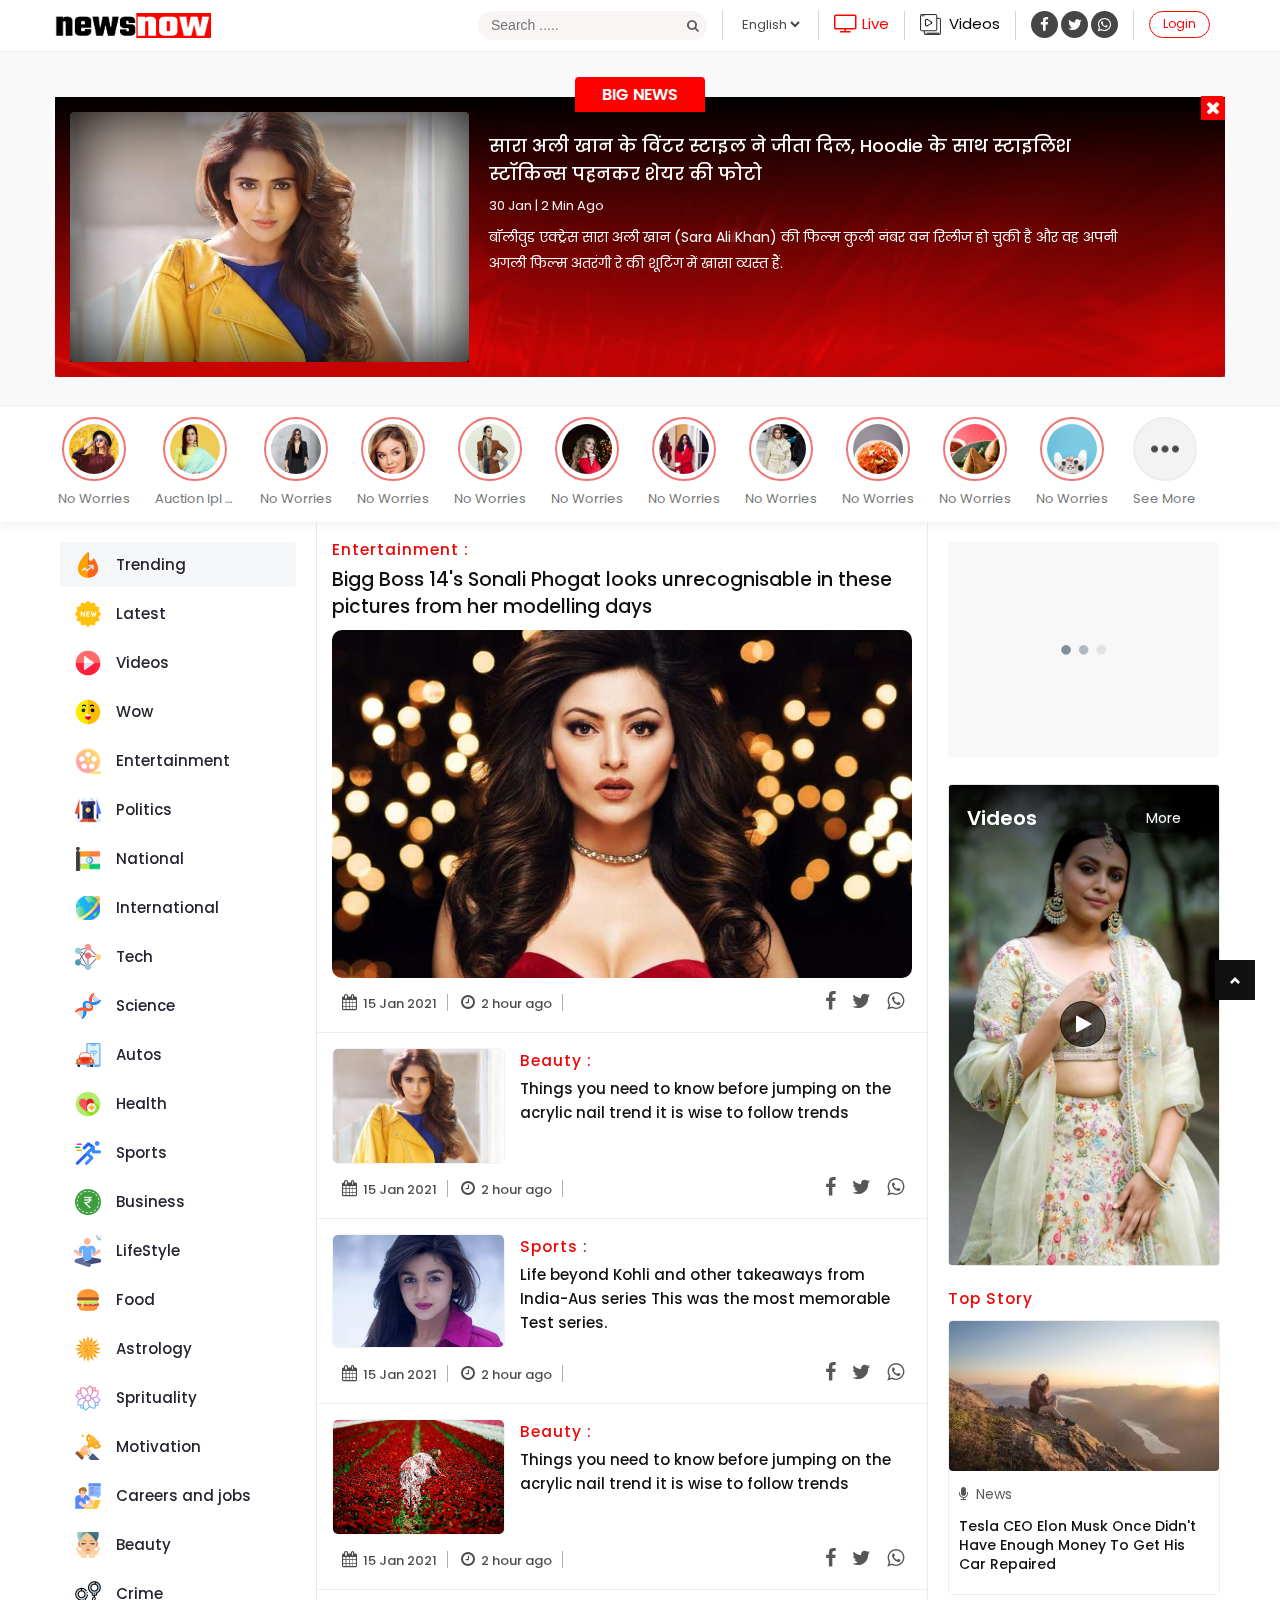
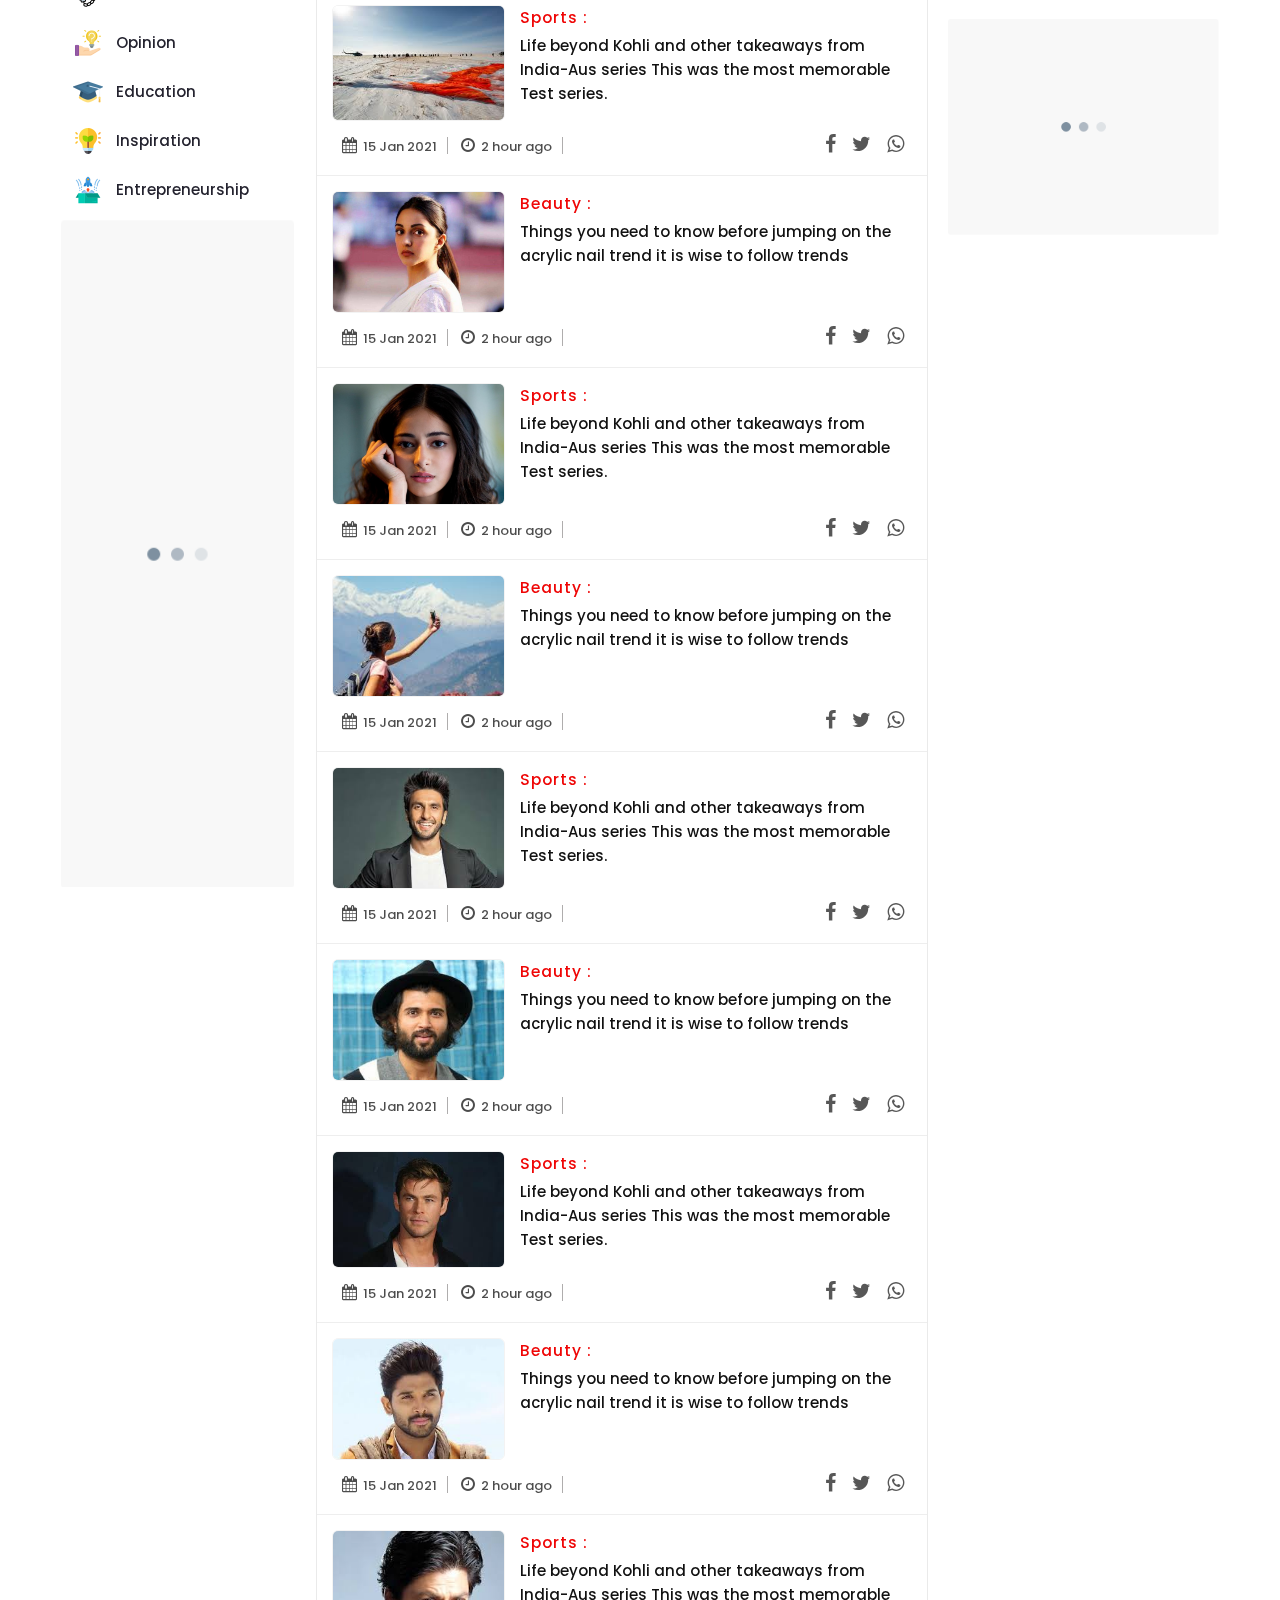
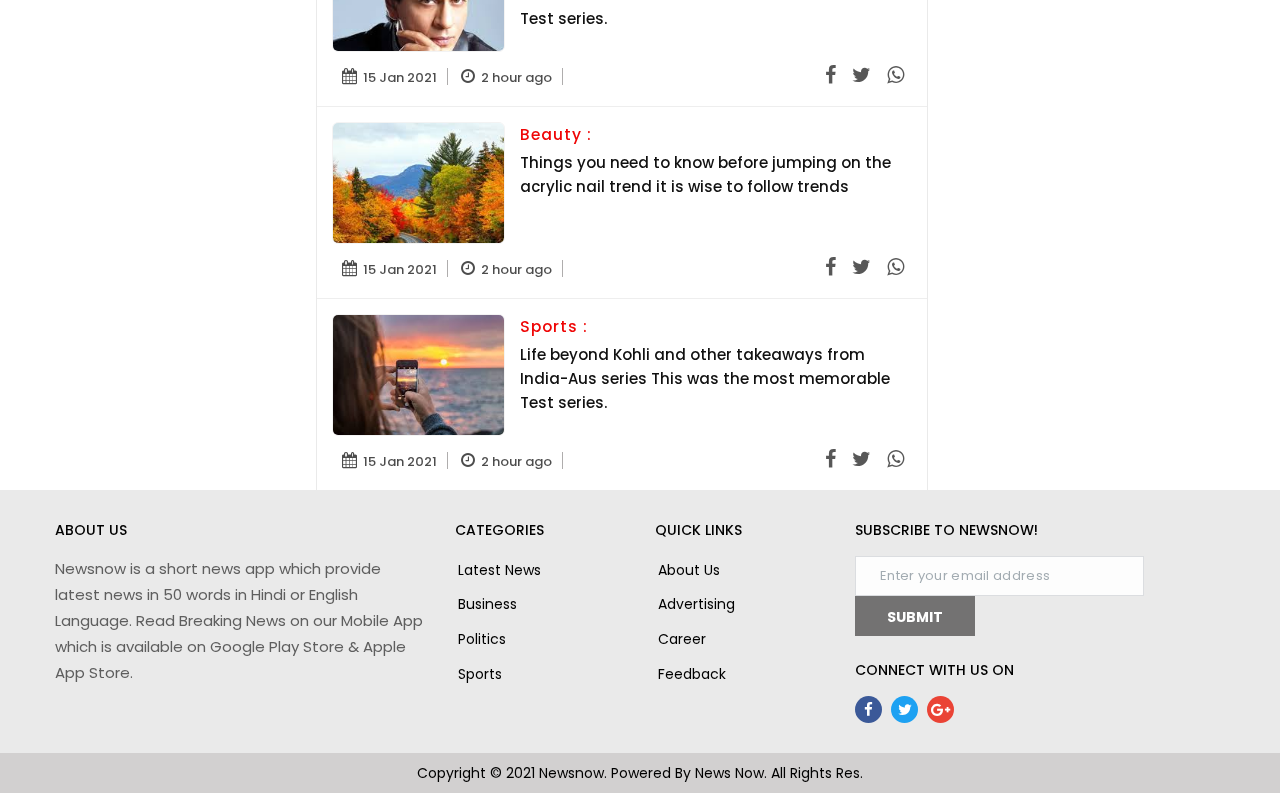
<file: index.html>
<!DOCTYPE html>
<html lang="en">
<!-- Basic -->
<meta charset="utf-8">
<meta http-equiv="X-UA-Compatible" content="IE=edge">
<!-- Mobile Metas -->
<meta name="viewport" content="width=device-width, initial-scale=1, shrink-to-fit=no">
<!-- Site Metas -->
<title>Newsnow-Home</title>
<meta name="keywords" content="">
<meta name="description" content="">
<meta name="author" content="">
<!-- Site Icons -->
<link rel="shortcut icon" href="images/favicon.ico" type="image/x-icon" />
<link rel="apple-touch-icon" href="images/apple-touch-icon.png">
<!-- Design fonts -->
<link href="https://fonts.googleapis.com/css?family=Poppins:300,400,500,600,700" rel="stylesheet">
<link href="css/bootstrap.css" rel="stylesheet">
<link href="css/font-awesome.min.css" rel="stylesheet">
<link href="css/style.css" rel="stylesheet">
<link href="css/responsive.css" rel="stylesheet">
<link href="css/newsnow.css" rel="stylesheet">
<link rel='stylesheet' href="css/fixedsticky.css">

</head>
<body>
<div id="wrapper">
  <div class="hea_new fixed-top">
    <div class="top_header">
      <div class="container">
        <div class="row ">
          <div class="col-3"> <a class="navbar-brand" href="index.html"><img src="images/logo.png" alt="" width="210"></a> </div>
          <div class="col-9">
            <div class="new_top">
              <ul>
                <li class="display_hidden">
                  <div class="buscar-caja">
                    <input type="text" name="" class="buscar-txt" placeholder="Search ....."/>
                    <a class="buscar-btn"> <i class="fa fa-search"></i> </a> </div>
                </li>
                <li>
                  <select class="sele_box form-control">
                    <option>English</option>
                    <option>Hindi</option>
                  </select>
                </li>
                <li><a href="#" class="live_tv" ><i class=" fa fa-tv"></i> <span class="display_hidden">Live</span></a></li>
                <li><a href="cat_video.html"><img src="images/video-files.png" width="21">&nbsp; <span class="display_hidden">Videos</span></a></li>
                <li class="display_hidden">
                  <div class="list_social_new"> <a href="#"><i class="fa fa-facebook"></i></a> <a href="#"><i class="fa fa-twitter"></i></a> <a href="#"><i class="fa fa-whatsapp"></i></a> </div>
                </li>
                <li class="display_hidden"><a href="#" class="login12">Login</a></li>
              </ul>
              <div class="clearfix"></div>
            </div>
          </div>
        </div>
      </div>
      <!-- Topbar End -->
    </div>
    <!-- end market-header -->
  </div>
  
  
  <div class="close_popup">
  <div class="container">
      <i class="fa fa-close close_btn" aria-hidden="true"></i>
<div class="bgbighead">Big News</div>
  <div class=" big_news">
    <div class="left_big"><img src="images/post2.jpg" alt="" class="img-fluid"></div>
    <div class="right_big"><h2>सारा अली खान के विंटर स्टाइल ने जीता दिल, Hoodie के साथ स्टाइलिश स्टॉकिन्स पहनकर शेयर की फोटो</h2>
    <div class="date_top">30 jan | 2 min ago</div>
    <p>बॉलीवुड एक्ट्रेस सारा अली खान (Sara Ali Khan) की फिल्म कुली नंबर वन रिलीज हो चुकी है और वह अपनी अगली फिल्म अतरंगी रे की शूटिंग में खासा व्यस्त हैं.</p>
    </div>
 </div></div>
</div>





 <div class="category_top">
   
  <div class="stories-now">
  <a href="webstories/index.html" target="_blank" class="story-now-item ">
  <div class="story-now-circle"><img src="images/storicover/1.jpg" width="60" height="60"></div>
  <span class="story-now-title">No Worries</span></a>
  
   <a href="webstories/index.html" target="_blank" class="story-now-item ">
  <div class="story-now-circle"><img src="images/storicover/2.jpg" width="60" height="60"></div>
  <span class="story-now-title">Auction Ipl 2021</span></a>
   <a href="webstories/index.html" target="_blank" class="story-now-item ">
  <div class="story-now-circle"><img src="images/storicover/3.jpg" width="60" height="60"></div>
  <span class="story-now-title">No Worries</span></a>
  
   <a href="webstories/index.html" target="_blank" class="story-now-item ">
  <div class="story-now-circle"><img src="images/storicover/4.jpg" width="60" height="60"></div>
  <span class="story-now-title">No Worries</span></a>
  
   <a href="webstories/index.html" target="_blank" class="story-now-item ">
  <div class="story-now-circle"><img src="images/storicover/5.jpg" width="60" height="60"></div>
  <span class="story-now-title">No Worries</span></a>

   <a href="webstories/index.html" target="_blank" class="story-now-item ">
  <div class="story-now-circle"><img src="images/storicover/6.jpg" width="60" height="60"></div>
  <span class="story-now-title">No Worries</span></a>
  
   <a href="webstories/index.html" target="_blank" class="story-now-item ">
  <div class="story-now-circle"><img src="images/storicover/7.jpg" width="60" height="60"></div>
  <span class="story-now-title">No Worries</span></a>
  
   <a href="webstories/index.html" target="_blank" class="story-now-item ">
  <div class="story-now-circle"><img src="images/storicover/8.jpg" width="60" height="60"></div>
  <span class="story-now-title">No Worries</span></a>
  
   <a href="webstories/index.html" target="_blank" class="story-now-item ">
  <div class="story-now-circle"><img src="images/storicover/9.jpg" width="60" height="60"></div>
  <span class="story-now-title">No Worries</span></a>
  
   <a href="webstories/index.html" target="_blank" class="story-now-item ">
  <div class="story-now-circle"><img src="images/storicover/10.jpg" width="60" height="60"></div>
  <span class="story-now-title">No Worries</span></a>
  
   <a href="webstories/index.html" target="_blank" class="story-now-item ">
  <div class="story-now-circle"><img src="images/storicover/11.jpg" width="60" height="60"></div>
  <span class="story-now-title">No Worries</span></a>
  
  <a class="story-now-item" href="photo-gallery.html">
  <div class="story-now-circle"><img src="images/more.png" width="60" height="60"></div>
  <span class="story-now-title">See More</span></a></div>
  
  </div>
  <section class="section" >
   
    <div class="mani_box_news">
      <div class="left_side_flex fixedsticky">
        <ul class="left_menucate">
          <li class="active"><a href="#"><img src="images/cate/trending.png" ><span>Trending</span></a></li>
          <li><a href="#"><img src="images/cate/latest.png" ><span>Latest</span></a></li>
          <li><a href="#"><img src="images/cate/video.png" ><span>Videos</span></a></li>
          <li><a href="#"><img src="images/cate/wow.png" ><span>Wow</span></a></li>
          <li><a href="#"><img src="images/cate/entertainment.png" ><span>Entertainment</span></a></li>
          <li><a href="#"><img src="images/cate/politics.png" ><span>Politics</span></a></li>
          <li><a href="#"><img src="images/cate/national.png" ><span>National</span></a></li>
          <li><a href="#"><img src="images/cate/enternational.png" ><span>International</span></a></li>
          <li><a href="#"><img src="images/cate/tech.png" ><span>Tech</span></a></li>
          <li><a href="#"><img src="images/cate/science.png" ><span>Science</span></a></li>
          <li><a href="#"><img src="images/cate/autos.png" ><span>Autos</span></a></li>
          <li><a href="#"><img src="images/cate/health.png" ><span>Health</span></a></li>
          <li><a href="#"><img src="images/cate/sports.png" ><span>Sports</span></a></li>
          <li><a href="#"><img src="images/cate/business.png" ><span>Business</span></a></li>
          <li><a href="#"><img src="images/cate/lifestyle.png" ><span>LifeStyle</span></a></li>
          <li><a href="#"><img src="images/cate/food.png" ><span>Food</span></a></li>
          <li><a href="#"><img src="images/cate/astrology.png" ><span>Astrology</span></a></li>
          <li><a href="#"><img src="images/cate/sprituality.png" ><span>Sprituality</span></a></li>
          <li><a href="#"><img src="images/cate/motivation.png" ><span>Motivation</span></a></li>
          <li><a href="#"><img src="images/cate/career.png" ><span>Careers and jobs</span></a></li>
          <li><a href="#"><img src="images/cate/beauty.png" ><span>Beauty</span></a></li>
          <li><a href="#"><img src="images/cate/crime.png" ><span>Crime</span></a></li>
          <li><a href="#"><img src="images/cate/opinion.png" ><span>Opinion</span></a></li>
          <li><a href="#"><img src="images/cate/education.png" ><span>Education</span></a></li>
          <li><a href="#"><img src="images/cate/inspiration.png" ><span>Inspiration</span></a></li>
          <li><a href="#"><img src="images/cate/entrepreneurship.png" ><span>Entrepreneurship</span></a></li>
        </ul>
        <div class="mb-4 display_hidden"> <img src="images/ad33.png" width="100%"></div>
      </div>
      <div class="middle_box_flex">
        <div class="blog-list clearfix">
          <div class="blog-box">
            <div class="row">
              <!-- end col -->
              <div class="col-12">
                <div class="blog-meta big-meta "> <a href="news-detail.html" class="heading_news" title="">Entertainment :</a>
                  <h2><a href="news-detail.html" title="">Bigg Boss 14's Sonali Phogat looks unrecognisable in these pictures from her modelling days</a></h2>
                </div>
              </div>
              <div class="col-12">
                <div class="top_new_media"> <a href="news-detail.html" title=""> <img src="images/post1.jpg" alt="" class="img-fluid">
                  <div class="hovereffect"></div>
                  </a> </div>
                <!-- end media -->
              </div>
              <!-- end meta -->
            </div>
            <div class="news-footer">
              <div class="row">
                <div class="col-8">
                  <ul class="text-left">
                    <li><i class="fa fa-calendar"></i> 15 Jan 2021</li>
                     <li class="display_hidden"><i class="fa fa-clock-o"></i> 2 hour ago</li>
                  </ul>
                </div>
                <div class="col-4">
                  <div class="soxi_right">
                    <ul class="text-right">
                      <li><a href="#"><i class="fa fa-facebook"></i></a></li>
                      <li><a href="#"><i class="fa fa-twitter"></i></a></li>
                      <li><a href="#"><i class="fa fa-whatsapp"></i></a></li>
                    </ul>
                  </div>
                </div>
              </div>
            </div>
          </div>
          
          <div class="blog-box">
            <div class="row">
              <div class="col-4">
                <div class="post-media"> <a href="#" title=""> <img src="images/post2.jpg" alt="" class="img-fluid">
                  <div class="hovereffect"></div>
                  </a> </div>
                <!-- end media -->
              </div>
              <!-- end col -->
              <div class="col-8 pl-0">
                <div class="blog-meta big-meta "> <a href="#" class="heading_news" title="">Beauty :</a>
                  <h4><a href="#" title="">Things you need to know before jumping on the acrylic nail trend it is wise to follow trends</a></h4>
                </div>
              </div>
              <!-- end meta -->
            </div>
            <div class="news-footer">
              <div class="row">
                <div class="col-8">
                  <ul class="text-left">
                    <li><i class="fa fa-calendar"></i> 15 Jan 2021</li>
                     <li class="display_hidden"><i class="fa fa-clock-o"></i> 2 hour ago</li>
                  </ul>
                </div>
                <div class="col-4">
                  <div class="soxi_right">
                    <ul class="text-right">
                      <li><a href="#"><i class="fa fa-facebook"></i></a></li>
                      <li><a href="#"><i class="fa fa-twitter"></i></a></li>
                      <li><a href="#"><i class="fa fa-whatsapp"></i></a></li>
                    </ul>
                  </div>
                </div>
              </div>
            </div>
          </div>
          <div class="blog-box">
            <div class="row">
              <div class="col-4">
                <div class="post-media"> <a href="#" title=""> <img src="images/post3.jpg" alt="" class="img-fluid">
                  <div class="hovereffect"></div>
                  </a> </div>
                <!-- end media -->
              </div>
              <!-- end col -->
              <div class="col-8 pl-0">
                <div class="blog-meta big-meta "> <a href="#" class="heading_news" title="">Sports :</a>
                  <h4><a href="#" title="">Life beyond Kohli and other takeaways from India-Aus series This was the most memorable Test series.</a></h4>
                </div>
              </div>
              <!-- end meta -->
            </div>
            <div class="news-footer">
              <div class="row">
                <div class="col-8">
                  <ul class="text-left">
                    <li ><i class="fa fa-calendar"></i> 15 Jan 2021</li>
                     <li class="display_hidden"><i class="fa fa-clock-o"></i> 2 hour ago</li>
                  </ul>
                </div>
                <div class="col-4">
                  <div class="soxi_right">
                    <ul class="text-right">
                      <li><a href="#"><i class="fa fa-facebook"></i></a></li>
                      <li><a href="#"><i class="fa fa-twitter"></i></a></li>
                      <li><a href="#"><i class="fa fa-whatsapp"></i></a></li>
                    </ul>
                  </div>
                </div>
              </div>
            </div>
          </div>
           <div class="blog-box">
            <div class="row">
              <div class="col-4">
                <div class="post-media"> <a href="#" title=""> <img src="images/post4.jpg" alt="" class="img-fluid">
                  <div class="hovereffect"></div>
                  </a> </div>
                <!-- end media -->
              </div>
              <!-- end col -->
              <div class="col-8 pl-0">
                <div class="blog-meta big-meta "> <a href="#" class="heading_news" title="">Beauty :</a>
                  <h4><a href="#" title="">Things you need to know before jumping on the acrylic nail trend it is wise to follow trends</a></h4>
                </div>
              </div>
              <!-- end meta -->
            </div>
            <div class="news-footer">
              <div class="row">
                <div class="col-8">
                  <ul class="text-left">
                    <li><i class="fa fa-calendar"></i> 15 Jan 2021</li>
                     <li class="display_hidden"><i class="fa fa-clock-o"></i> 2 hour ago</li>
                  </ul>
                </div>
                <div class="col-4">
                  <div class="soxi_right">
                    <ul class="text-right">
                      <li><a href="#"><i class="fa fa-facebook"></i></a></li>
                      <li><a href="#"><i class="fa fa-twitter"></i></a></li>
                      <li><a href="#"><i class="fa fa-whatsapp"></i></a></li>
                    </ul>
                  </div>
                </div>
              </div>
            </div>
          </div>
          <div class="blog-box">
            <div class="row">
              <div class="col-4">
                <div class="post-media"> <a href="#" title=""> <img src="images/post5.jpg" alt="" class="img-fluid">
                  <div class="hovereffect"></div>
                  </a> </div>
                <!-- end media -->
              </div>
              <!-- end col -->
              <div class="col-8 pl-0">
                <div class="blog-meta big-meta "> <a href="#" class="heading_news" title="">Sports :</a>
                  <h4><a href="#" title="">Life beyond Kohli and other takeaways from India-Aus series This was the most memorable Test series.</a></h4>
                </div>
              </div>
              <!-- end meta -->
            </div>
            <div class="news-footer">
              <div class="row">
                <div class="col-8">
                  <ul class="text-left">
                    <li ><i class="fa fa-calendar"></i> 15 Jan 2021</li>
                     <li class="display_hidden"><i class="fa fa-clock-o"></i> 2 hour ago</li>
                  </ul>
                </div>
                <div class="col-4">
                  <div class="soxi_right">
                    <ul class="text-right">
                      <li><a href="#"><i class="fa fa-facebook"></i></a></li>
                      <li><a href="#"><i class="fa fa-twitter"></i></a></li>
                      <li><a href="#"><i class="fa fa-whatsapp"></i></a></li>
                    </ul>
                  </div>
                </div>
              </div>
            </div>
          </div>
           <div class="blog-box">
            <div class="row">
              <div class="col-4">
                <div class="post-media"> <a href="#" title=""> <img src="images/post6.jpg" alt="" class="img-fluid">
                  <div class="hovereffect"></div>
                  </a> </div>
                <!-- end media -->
              </div>
              <!-- end col -->
              <div class="col-8 pl-0">
                <div class="blog-meta big-meta "> <a href="#" class="heading_news" title="">Beauty :</a>
                  <h4><a href="#" title="">Things you need to know before jumping on the acrylic nail trend it is wise to follow trends</a></h4>
                </div>
              </div>
              <!-- end meta -->
            </div>
            <div class="news-footer">
              <div class="row">
                <div class="col-8">
                  <ul class="text-left">
                    <li><i class="fa fa-calendar"></i> 15 Jan 2021</li>
                     <li class="display_hidden"><i class="fa fa-clock-o"></i> 2 hour ago</li>
                  </ul>
                </div>
                <div class="col-4">
                  <div class="soxi_right">
                    <ul class="text-right">
                      <li><a href="#"><i class="fa fa-facebook"></i></a></li>
                      <li><a href="#"><i class="fa fa-twitter"></i></a></li>
                      <li><a href="#"><i class="fa fa-whatsapp"></i></a></li>
                    </ul>
                  </div>
                </div>
              </div>
            </div>
          </div>
          <div class="blog-box">
            <div class="row">
              <div class="col-4">
                <div class="post-media"> <a href="#" title=""> <img src="images/post7.jpg" alt="" class="img-fluid">
                  <div class="hovereffect"></div>
                  </a> </div>
                <!-- end media -->
              </div>
              <!-- end col -->
              <div class="col-8 pl-0">
                <div class="blog-meta big-meta "> <a href="#" class="heading_news" title="">Sports :</a>
                  <h4><a href="#" title="">Life beyond Kohli and other takeaways from India-Aus series This was the most memorable Test series.</a></h4>
                </div>
              </div>
              <!-- end meta -->
            </div>
            <div class="news-footer">
              <div class="row">
                <div class="col-8">
                  <ul class="text-left">
                    <li ><i class="fa fa-calendar"></i> 15 Jan 2021</li>
                     <li class="display_hidden"><i class="fa fa-clock-o"></i> 2 hour ago</li>
                  </ul>
                </div>
                <div class="col-4">
                  <div class="soxi_right">
                    <ul class="text-right">
                      <li><a href="#"><i class="fa fa-facebook"></i></a></li>
                      <li><a href="#"><i class="fa fa-twitter"></i></a></li>
                      <li><a href="#"><i class="fa fa-whatsapp"></i></a></li>
                    </ul>
                  </div>
                </div>
              </div>
            </div>
          </div>
           <div class="blog-box">
            <div class="row">
              <div class="col-4">
                <div class="post-media"> <a href="#" title=""> <img src="images/post8.jpg" alt="" class="img-fluid">
                  <div class="hovereffect"></div>
                  </a> </div>
                <!-- end media -->
              </div>
              <!-- end col -->
              <div class="col-8 pl-0">
                <div class="blog-meta big-meta "> <a href="#" class="heading_news" title="">Beauty :</a>
                  <h4><a href="#" title="">Things you need to know before jumping on the acrylic nail trend it is wise to follow trends</a></h4>
                </div>
              </div>
              <!-- end meta -->
            </div>
            <div class="news-footer">
              <div class="row">
                <div class="col-8">
                  <ul class="text-left">
                    <li><i class="fa fa-calendar"></i> 15 Jan 2021</li>
                     <li class="display_hidden"><i class="fa fa-clock-o"></i> 2 hour ago</li>
                  </ul>
                </div>
                <div class="col-4">
                  <div class="soxi_right">
                    <ul class="text-right">
                      <li><a href="#"><i class="fa fa-facebook"></i></a></li>
                      <li><a href="#"><i class="fa fa-twitter"></i></a></li>
                      <li><a href="#"><i class="fa fa-whatsapp"></i></a></li>
                    </ul>
                  </div>
                </div>
              </div>
            </div>
          </div>
          <div class="blog-box">
            <div class="row">
              <div class="col-4">
                <div class="post-media"> <a href="#" title=""> <img src="images/post9.jpg" alt="" class="img-fluid">
                  <div class="hovereffect"></div>
                  </a> </div>
                <!-- end media -->
              </div>
              <!-- end col -->
              <div class="col-8 pl-0">
                <div class="blog-meta big-meta "> <a href="#" class="heading_news" title="">Sports :</a>
                  <h4><a href="#" title="">Life beyond Kohli and other takeaways from India-Aus series This was the most memorable Test series.</a></h4>
                </div>
              </div>
              <!-- end meta -->
            </div>
            <div class="news-footer">
              <div class="row">
                <div class="col-8">
                  <ul class="text-left">
                    <li ><i class="fa fa-calendar"></i> 15 Jan 2021</li>
                     <li class="display_hidden"><i class="fa fa-clock-o"></i> 2 hour ago</li>
                  </ul>
                </div>
                <div class="col-4">
                  <div class="soxi_right">
                    <ul class="text-right">
                      <li><a href="#"><i class="fa fa-facebook"></i></a></li>
                      <li><a href="#"><i class="fa fa-twitter"></i></a></li>
                      <li><a href="#"><i class="fa fa-whatsapp"></i></a></li>
                    </ul>
                  </div>
                </div>
              </div>
            </div>
          </div>
           <div class="blog-box">
            <div class="row">
              <div class="col-4">
                <div class="post-media"> <a href="#" title=""> <img src="images/post10.jpg" alt="" class="img-fluid">
                  <div class="hovereffect"></div>
                  </a> </div>
                <!-- end media -->
              </div>
              <!-- end col -->
              <div class="col-8 pl-0">
                <div class="blog-meta big-meta "> <a href="#" class="heading_news" title="">Beauty :</a>
                  <h4><a href="#" title="">Things you need to know before jumping on the acrylic nail trend it is wise to follow trends</a></h4>
                </div>
              </div>
              <!-- end meta -->
            </div>
            <div class="news-footer">
              <div class="row">
                <div class="col-8">
                  <ul class="text-left">
                    <li><i class="fa fa-calendar"></i> 15 Jan 2021</li>
                     <li class="display_hidden"><i class="fa fa-clock-o"></i> 2 hour ago</li>
                  </ul>
                </div>
                <div class="col-4">
                  <div class="soxi_right">
                    <ul class="text-right">
                      <li><a href="#"><i class="fa fa-facebook"></i></a></li>
                      <li><a href="#"><i class="fa fa-twitter"></i></a></li>
                      <li><a href="#"><i class="fa fa-whatsapp"></i></a></li>
                    </ul>
                  </div>
                </div>
              </div>
            </div>
          </div>
          <div class="blog-box">
            <div class="row">
              <div class="col-4">
                <div class="post-media"> <a href="#" title=""> <img src="images/post11.jpg" alt="" class="img-fluid">
                  <div class="hovereffect"></div>
                  </a> </div>
                <!-- end media -->
              </div>
              <!-- end col -->
              <div class="col-8 pl-0">
                <div class="blog-meta big-meta "> <a href="#" class="heading_news" title="">Sports :</a>
                  <h4><a href="#" title="">Life beyond Kohli and other takeaways from India-Aus series This was the most memorable Test series.</a></h4>
                </div>
              </div>
              <!-- end meta -->
            </div>
            <div class="news-footer">
              <div class="row">
                <div class="col-8">
                  <ul class="text-left">
                    <li ><i class="fa fa-calendar"></i> 15 Jan 2021</li>
                     <li class="display_hidden"><i class="fa fa-clock-o"></i> 2 hour ago</li>
                  </ul>
                </div>
                <div class="col-4">
                  <div class="soxi_right">
                    <ul class="text-right">
                      <li><a href="#"><i class="fa fa-facebook"></i></a></li>
                      <li><a href="#"><i class="fa fa-twitter"></i></a></li>
                      <li><a href="#"><i class="fa fa-whatsapp"></i></a></li>
                    </ul>
                  </div>
                </div>
              </div>
            </div>
          </div>
           <div class="blog-box">
            <div class="row">
              <div class="col-4">
                <div class="post-media"> <a href="#" title=""> <img src="images/post12.jpg" alt="" class="img-fluid">
                  <div class="hovereffect"></div>
                  </a> </div>
                <!-- end media -->
              </div>
              <!-- end col -->
              <div class="col-8 pl-0">
                <div class="blog-meta big-meta "> <a href="#" class="heading_news" title="">Beauty :</a>
                  <h4><a href="#" title="">Things you need to know before jumping on the acrylic nail trend it is wise to follow trends</a></h4>
                </div>
              </div>
              <!-- end meta -->
            </div>
            <div class="news-footer">
              <div class="row">
                <div class="col-8">
                  <ul class="text-left">
                    <li><i class="fa fa-calendar"></i> 15 Jan 2021</li>
                     <li class="display_hidden"><i class="fa fa-clock-o"></i> 2 hour ago</li>
                  </ul>
                </div>
                <div class="col-4">
                  <div class="soxi_right">
                    <ul class="text-right">
                      <li><a href="#"><i class="fa fa-facebook"></i></a></li>
                      <li><a href="#"><i class="fa fa-twitter"></i></a></li>
                      <li><a href="#"><i class="fa fa-whatsapp"></i></a></li>
                    </ul>
                  </div>
                </div>
              </div>
            </div>
          </div>
          <div class="blog-box">
            <div class="row">
              <div class="col-4">
                <div class="post-media"> <a href="#" title=""> <img src="images/post13.jpg" alt="" class="img-fluid">
                  <div class="hovereffect"></div>
                  </a> </div>
                <!-- end media -->
              </div>
              <!-- end col -->
              <div class="col-8 pl-0">
                <div class="blog-meta big-meta "> <a href="#" class="heading_news" title="">Sports :</a>
                  <h4><a href="#" title="">Life beyond Kohli and other takeaways from India-Aus series This was the most memorable Test series.</a></h4>
                </div>
              </div>
              <!-- end meta -->
            </div>
            <div class="news-footer">
              <div class="row">
                <div class="col-8">
                  <ul class="text-left">
                    <li ><i class="fa fa-calendar"></i> 15 Jan 2021</li>
                     <li class="display_hidden"><i class="fa fa-clock-o"></i> 2 hour ago</li>
                  </ul>
                </div>
                <div class="col-4">
                  <div class="soxi_right">
                    <ul class="text-right">
                      <li><a href="#"><i class="fa fa-facebook"></i></a></li>
                      <li><a href="#"><i class="fa fa-twitter"></i></a></li>
                      <li><a href="#"><i class="fa fa-whatsapp"></i></a></li>
                    </ul>
                  </div>
                </div>
              </div>
            </div>
          </div>
           <div class="blog-box">
            <div class="row">
              <div class="col-4">
                <div class="post-media"> <a href="#" title=""> <img src="images/post14.jpg" alt="" class="img-fluid">
                  <div class="hovereffect"></div>
                  </a> </div>
                <!-- end media -->
              </div>
              <!-- end col -->
              <div class="col-8 pl-0">
                <div class="blog-meta big-meta "> <a href="#" class="heading_news" title="">Beauty :</a>
                  <h4><a href="#" title="">Things you need to know before jumping on the acrylic nail trend it is wise to follow trends</a></h4>
                </div>
              </div>
              <!-- end meta -->
            </div>
            <div class="news-footer">
              <div class="row">
                <div class="col-8">
                  <ul class="text-left">
                    <li><i class="fa fa-calendar"></i> 15 Jan 2021</li>
                     <li class="display_hidden"><i class="fa fa-clock-o"></i> 2 hour ago</li>
                  </ul>
                </div>
                <div class="col-4">
                  <div class="soxi_right">
                    <ul class="text-right">
                      <li><a href="#"><i class="fa fa-facebook"></i></a></li>
                      <li><a href="#"><i class="fa fa-twitter"></i></a></li>
                      <li><a href="#"><i class="fa fa-whatsapp"></i></a></li>
                    </ul>
                  </div>
                </div>
              </div>
            </div>
          </div>
          <div class="blog-box">
            <div class="row">
              <div class="col-4">
                <div class="post-media"> <a href="#" title=""> <img src="images/post15.jpg" alt="" class="img-fluid">
                  <div class="hovereffect"></div>
                  </a> </div>
                <!-- end media -->
              </div>
              <!-- end col -->
              <div class="col-8 pl-0">
                <div class="blog-meta big-meta "> <a href="#" class="heading_news" title="">Sports :</a>
                  <h4><a href="#" title="">Life beyond Kohli and other takeaways from India-Aus series This was the most memorable Test series.</a></h4>
                </div>
              </div>
              <!-- end meta -->
            </div>
            <div class="news-footer">
              <div class="row">
                <div class="col-8">
                  <ul class="text-left">
                    <li ><i class="fa fa-calendar"></i> 15 Jan 2021</li>
                     <li class="display_hidden"><i class="fa fa-clock-o"></i> 2 hour ago</li>
                  </ul>
                </div>
                <div class="col-4">
                  <div class="soxi_right">
                    <ul class="text-right">
                      <li><a href="#"><i class="fa fa-facebook"></i></a></li>
                      <li><a href="#"><i class="fa fa-twitter"></i></a></li>
                      <li><a href="#"><i class="fa fa-whatsapp"></i></a></li>
                    </ul>
                  </div>
                </div>
              </div>
            </div>
          </div>
                
          
          
          
          
          
        </div>
      </div>
      <div class="right_side_flex fixedsticky">
        <div class="mb-4"> <img src="images/adsnew.png" width="100%"></div>
        <div class="_297ad04e"> <a href="#"> <span class="_41c0d2fa">Videos</span> <span class="_3df46b2c"><span class="_6f3061d2"></span></span> <span class="f5ff894c">More</span> <img loading="lazy" src="images/videocover.png" ></a></div>
        <div class="mt-2 mb-4">
          <div class="heading_news mb-2"> Top Story</div>
          <div class="new_blogs"> <a href="#" class="card-img"><img class="img-fluid" src="images/news-300x300-2.jpg"></a>
            <div class="head_blog"> <a href="#" class="new-section"><i class="fa fa-microphone"></i>&nbsp; News</a> <a href="" class="new-section2">Tesla CEO Elon Musk Once Didn't Have Enough Money To Get His Car Repaired</a> </div>
          </div>
        </div>
        <div class="mb-4"> <img src="images/adsnew.png" width="100%"></div>
      </div>
    </div>
    <!-- end container -->
  </section>
  
  
  <footer class="footer">
    <div class="container">
      <div class="row">
        <div class="col-lg-4 display_hidden">
          <div class="widget">
            <h2 class="widget-title">About US</h2>
            <div class="footer-text text-left"> Newsnow is a short news app which provide latest news in 50 words in Hindi or English Language. Read Breaking News on our Mobile App which is available on Google Play Store & Apple App Store.
            </div>
          </div>
        </div>
        <div class="col-lg-2 display_hidden">
          <div class="widget">
            <h2 class="widget-title">Categories</h2>
            <div class="link-widget">
              <ul>
                <li><a href="#">Latest News</a></li>
                <li><a href="#">Business</a></li>
                <li><a href="#">Politics</a></li>
                <li><a href="#">Sports</a></li>
              </ul>
            </div>
          </div>
          <!-- end widget -->
        </div>
        <div class="col-lg-2">
          <div class="widget">
            <h2 class="widget-title">Quick Links</h2>
            <div class="link-widget">
              <ul>
                <li><a href="#">About us</a></li>
                <li><a href="#">Advertising</a></li>
                <li><a href="#">Career</a></li>
                <li><a href="#">Feedback</a></li>
              </ul>
            </div>
          </div>
        </div>
        <div class="col-lg-4 ">
          <div class="widget mb-4 display_hidden">
            <div class="newsletter-widget text-left">
              <h2 class="widget-title"> Subscribe to Newsnow!</h2>
              <form class="form-inline">
                <input type="text" class="form-control" placeholder="Enter your email address">
                <button type="submit" class="btn btn-primary">SUBMIT</button>
              </form>
            </div>
          </div>
          <div class="widget">
            <h2 class="widget-title">Connect With Us On</h2>
            <div class="social_new">
              <li> <a href="#" class="social-button facebook-button"> <i class="fa fa-facebook"></i> </a> </li>
              <li> <a href="#" class="social-button twitter-button"> <i class="fa fa-twitter"></i> </a> </li>
              <li> <a href="#" class="social-button google-button"> <i class="fa fa-google-plus"></i></a> </li>
            </div>
          </div>
        </div>
      </div>
    </div>
  </footer>
  <div class="footwer_bottom">
    <div class="container">
      <div class="row">
        <div class="col-md-12 text-center">
          <div class="copyright">Copyright © 2021 Newsnow. Powered By News Now. All Rights Res.</div>
        </div>
      </div>
    </div>
  </div>
  <!-- end footer -->
  <div class="dmtop">Scroll to Top</div>
</div>

<!--Modal-->

<!-- Core JavaScript -->
<script src="js/jquery.min.js" type="text/javascript"></script>
<script src="js/tether.min.js"></script>
<script src="js/bootstrap.min.js"></script>
<script src="js/fixedsticky.js"></script>
<script src="js/custom.js"></script>

</body>
</html>
</file>
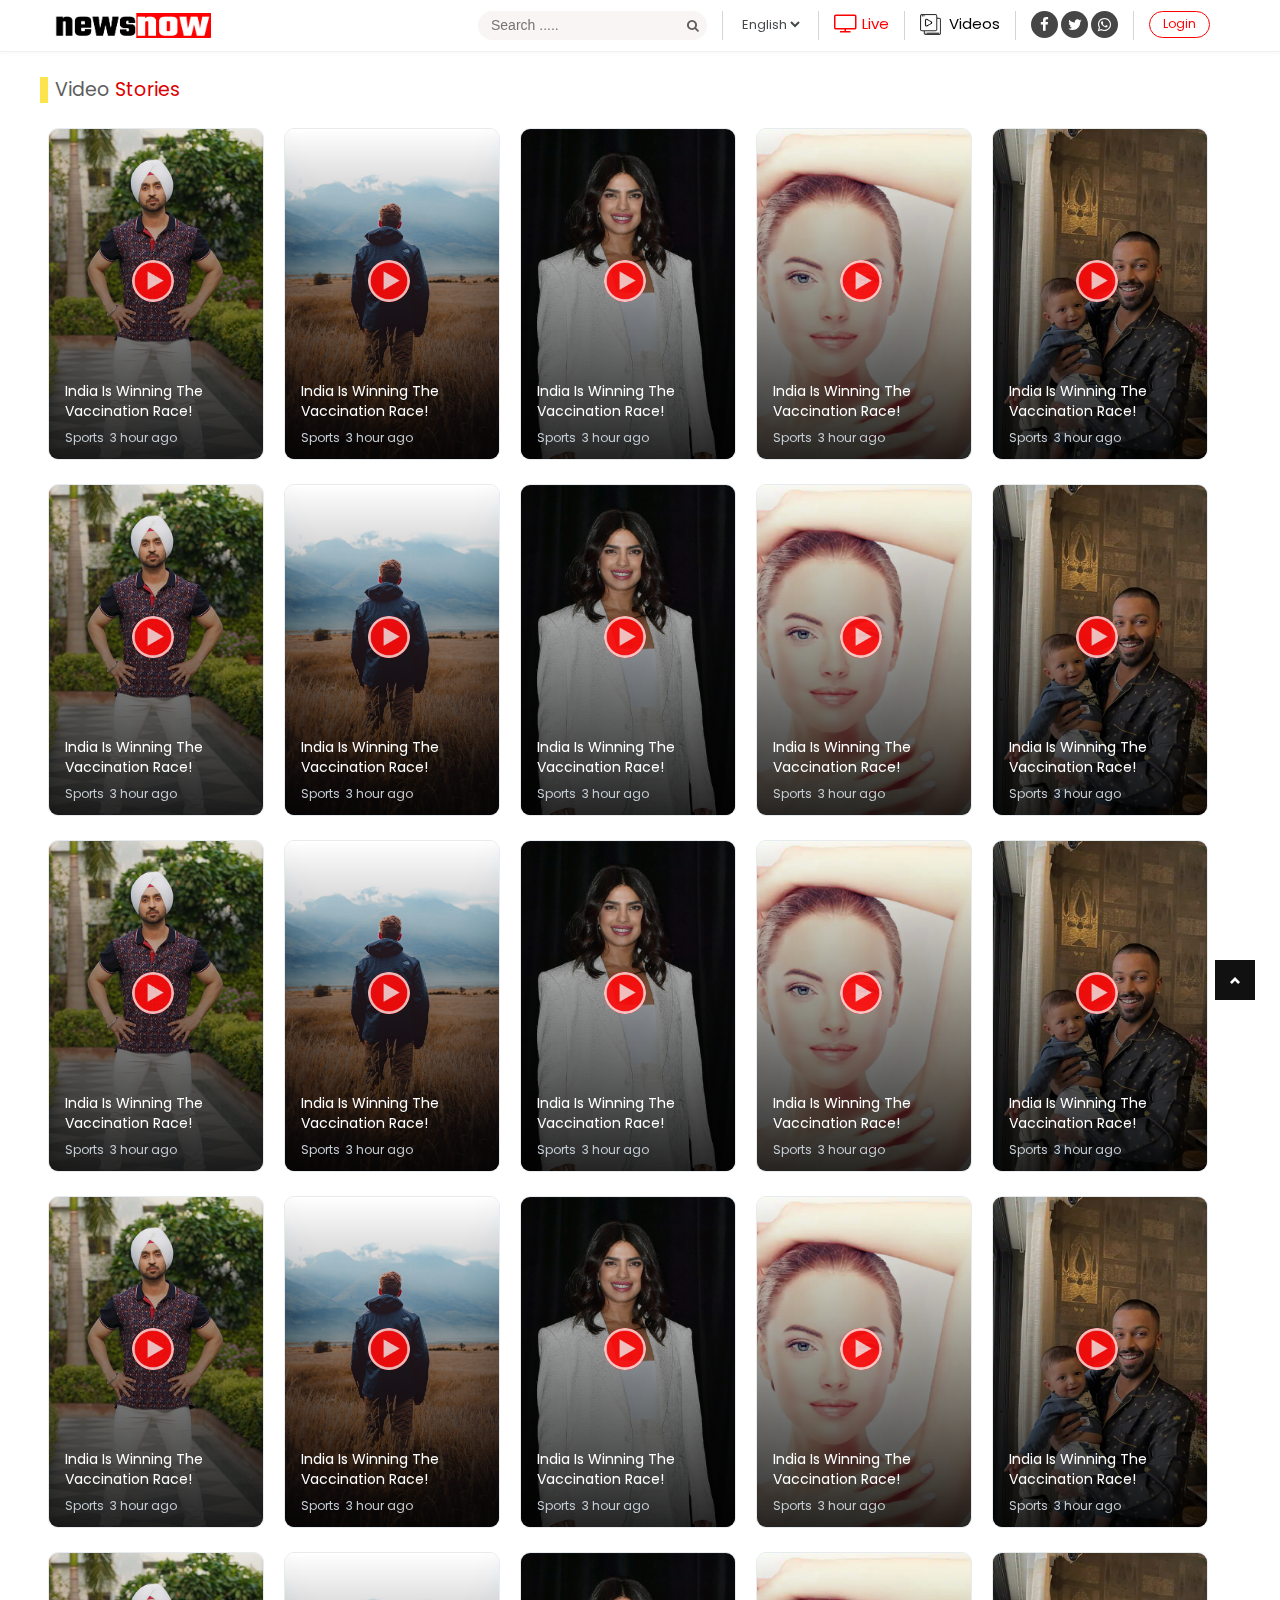
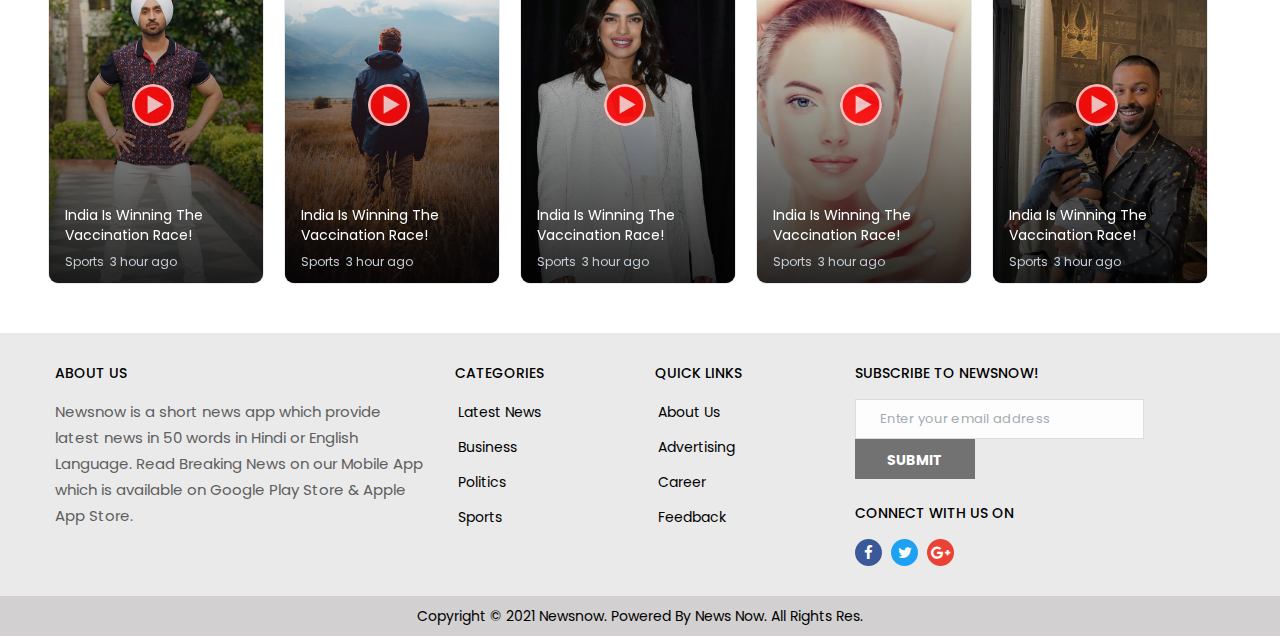
<file: cat_video.html>
<!DOCTYPE html>
<html lang="en">
<!-- Basic -->
<meta charset="utf-8">
<meta http-equiv="X-UA-Compatible" content="IE=edge">
<!-- Mobile Metas -->
<meta name="viewport" content="width=device-width, initial-scale=1, shrink-to-fit=no">
<!-- Site Metas -->
<title>Newsnow-Home</title>
<meta name="keywords" content="">
<meta name="description" content="">
<meta name="author" content="">
<!-- Site Icons -->
<link rel="shortcut icon" href="images/favicon.ico" type="image/x-icon" />
<link rel="apple-touch-icon" href="images/apple-touch-icon.png">
<!-- Design fonts -->
<link href="https://fonts.googleapis.com/css?family=Poppins:300,400,500,600,700" rel="stylesheet">
<link href="css/bootstrap.css" rel="stylesheet">
<link href="css/font-awesome.min.css" rel="stylesheet">
<link href="css/style.css" rel="stylesheet">
<link href="css/responsive.css" rel="stylesheet">
<link href="css/newsnow.css" rel="stylesheet">
<link rel="stylesheet" href="css/fixedsticky.css">

</head><body>
<div id="wrapper">
  <div class="hea_new fixed-top">
    <div class="top_header">
      <div class="container">
        <div class="row ">
          <div class="col-3"> <a class="navbar-brand" href="index.html"><img src="images/logo.png" alt="" width="210"></a> </div>
          <div class="col-9">
            <div class="new_top">
              <ul>
                <li class="display_hidden">
                  <div class="buscar-caja">
                    <input type="text" name="" class="buscar-txt" placeholder="Search ....."/>
                    <a class="buscar-btn"> <i class="fa fa-search"></i> </a> </div>
                </li>
                <li>
                  <select class="sele_box form-control">
                    <option>English</option>
                    <option>Hindi</option>
                  </select>
                </li>
                <li><a href="#" class="live_tv" ><i class=" fa fa-tv"></i> <span class="display_hidden">Live</span></a></li>
                <li><a href="cat_video.html"><img src="images/video-files.png" width="21">&nbsp; <span class="display_hidden">Videos</span></a></li>
                <li class="display_hidden">
                  <div class="list_social_new"> <a href="#"><i class="fa fa-facebook"></i></a> <a href="#"><i class="fa fa-twitter"></i></a> <a href="#"><i class="fa fa-whatsapp"></i></a> </div>
                </li>
                <li class="display_hidden"><a href="#" class="login12">Login</a></li>
              </ul>
              <div class="clearfix"></div>
            </div>
          </div>
        </div>
      </div>
      <!-- Topbar End -->
    </div>
    <!-- end market-header -->
  </div>
  
   
  <section class="section" >

    <div class="demo-gallery">
          <div class="block-header"><div class="block-header-title storiesnow">Video <span>Stories</span> </div></div>

    <ul id="video-gallery">
      <li class="video">
        <a href="webvideo/video-news.html" target="blank">
        <div class="video_con">
        <figure>
          <img class="img-responsive" src="images/gallary/poster-video.jpg">
          <div class="demo-gallery-poster"><img src="images/play-button.png"></div>
           </figure>
          <div class="cont">
India Is Winning The Vaccination Race!
<div class="c915b79b"><span>Sports &nbsp; </span>3 hour ago</div></div>
         </div>
        </a></li>
     
     <li class="video">
        <a href="webvideo/video-news.html" target="blank">
        <div class="video_con">
        <figure>
          <img class="img-responsive" src="images/gallary/poster-video2.jpg">
          <div class="demo-gallery-poster"><img src="images/play-button.png"></div>
           </figure>
          <div class="cont">
India Is Winning The Vaccination Race!
<div class="c915b79b"><span>Sports &nbsp; </span>3 hour ago</div></div>
         </div>
        </a></li>
        
        <li class="video">
        <a href="webvideo/video-news.html" target="blank">
        <div class="video_con">
        <figure>
          <img class="img-responsive" src="images/gallary/poster-video3.jpg">
          <div class="demo-gallery-poster"><img src="images/play-button.png"></div>
           </figure>
          <div class="cont">
India Is Winning The Vaccination Race!
<div class="c915b79b"><span>Sports &nbsp; </span>3 hour ago</div></div>
         </div>
        </a></li>
        
        <li class="video">
        <a href="webvideo/video-news.html" target="blank">
        <div class="video_con">
        <figure>
          <img class="img-responsive" src="images/gallary/poster-video4.jpg">
          <div class="demo-gallery-poster"><img src="images/play-button.png"></div>
           </figure>
          <div class="cont">
India Is Winning The Vaccination Race!
<div class="c915b79b"><span>Sports &nbsp; </span>3 hour ago</div></div>
         </div>
        </a></li>
        
         <li class="video">
        <a href="webvideo/video-news.html" target="blank">
        <div class="video_con">
        <figure>
          <img class="img-responsive" src="images/gallary/poster-video5.jpg">
          <div class="demo-gallery-poster"><img src="images/play-button.png"></div>
           </figure>
          <div class="cont">
India Is Winning The Vaccination Race!
<div class="c915b79b"><span>Sports &nbsp; </span>3 hour ago</div></div>
         </div>
        </a></li>
         <li class="video">
        <a href="webvideo/video-news.html" target="blank">
        <div class="video_con">
        <figure>
          <img class="img-responsive" src="images/gallary/poster-video.jpg">
          <div class="demo-gallery-poster"><img src="images/play-button.png"></div>
           </figure>
          <div class="cont">
India Is Winning The Vaccination Race!
<div class="c915b79b"><span>Sports &nbsp; </span>3 hour ago</div></div>
         </div>
        </a></li>
     
     <li class="video">
        <a href="webvideo/video-news.html" target="blank">
        <div class="video_con">
        <figure>
          <img class="img-responsive" src="images/gallary/poster-video2.jpg">
          <div class="demo-gallery-poster"><img src="images/play-button.png"></div>
           </figure>
          <div class="cont">
India Is Winning The Vaccination Race!
<div class="c915b79b"><span>Sports &nbsp; </span>3 hour ago</div></div>
         </div>
        </a></li>
        
        <li class="video">
        <a href="webvideo/video-news.html" target="blank">
        <div class="video_con">
        <figure>
          <img class="img-responsive" src="images/gallary/poster-video3.jpg">
          <div class="demo-gallery-poster"><img src="images/play-button.png"></div>
           </figure>
          <div class="cont">
India Is Winning The Vaccination Race!
<div class="c915b79b"><span>Sports &nbsp; </span>3 hour ago</div></div>
         </div>
        </a></li>
        
        <li class="video">
        <a href="webvideo/video-news.html" target="blank">
        <div class="video_con">
        <figure>
          <img class="img-responsive" src="images/gallary/poster-video4.jpg">
          <div class="demo-gallery-poster"><img src="images/play-button.png"></div>
           </figure>
          <div class="cont">
India Is Winning The Vaccination Race!
<div class="c915b79b"><span>Sports &nbsp; </span>3 hour ago</div></div>
         </div>
        </a></li>
        
         <li class="video">
        <a href="webvideo/video-news.html" target="blank">
        <div class="video_con">
        <figure>
          <img class="img-responsive" src="images/gallary/poster-video5.jpg">
          <div class="demo-gallery-poster"><img src="images/play-button.png"></div>
           </figure>
          <div class="cont">
India Is Winning The Vaccination Race!
<div class="c915b79b"><span>Sports &nbsp; </span>3 hour ago</div></div>
         </div>
        </a></li>
         <li class="video">
        <a href="webvideo/video-news.html" target="blank">
        <div class="video_con">
        <figure>
          <img class="img-responsive" src="images/gallary/poster-video.jpg">
          <div class="demo-gallery-poster"><img src="images/play-button.png"></div>
           </figure>
          <div class="cont">
India Is Winning The Vaccination Race!
<div class="c915b79b"><span>Sports &nbsp; </span>3 hour ago</div></div>
         </div>
        </a></li>
     
     <li class="video">
        <a href="webvideo/video-news.html" target="blank">
        <div class="video_con">
        <figure>
          <img class="img-responsive" src="images/gallary/poster-video2.jpg">
          <div class="demo-gallery-poster"><img src="images/play-button.png"></div>
           </figure>
          <div class="cont">
India Is Winning The Vaccination Race!
<div class="c915b79b"><span>Sports &nbsp; </span>3 hour ago</div></div>
         </div>
        </a></li>
        
        <li class="video">
        <a href="webvideo/video-news.html" target="blank">
        <div class="video_con">
        <figure>
          <img class="img-responsive" src="images/gallary/poster-video3.jpg">
          <div class="demo-gallery-poster"><img src="images/play-button.png"></div>
           </figure>
          <div class="cont">
India Is Winning The Vaccination Race!
<div class="c915b79b"><span>Sports &nbsp; </span>3 hour ago</div></div>
         </div>
        </a></li>
        
        <li class="video">
        <a href="webvideo/video-news.html" target="blank">
        <div class="video_con">
        <figure>
          <img class="img-responsive" src="images/gallary/poster-video4.jpg">
          <div class="demo-gallery-poster"><img src="images/play-button.png"></div>
           </figure>
          <div class="cont">
India Is Winning The Vaccination Race!
<div class="c915b79b"><span>Sports &nbsp; </span>3 hour ago</div></div>
         </div>
        </a></li>
        
         <li class="video">
        <a href="webvideo/video-news.html" target="blank">
        <div class="video_con">
        <figure>
          <img class="img-responsive" src="images/gallary/poster-video5.jpg">
          <div class="demo-gallery-poster"><img src="images/play-button.png"></div>
           </figure>
          <div class="cont">
India Is Winning The Vaccination Race!
<div class="c915b79b"><span>Sports &nbsp; </span>3 hour ago</div></div>
         </div>
        </a></li>
         <li class="video">
        <a href="webvideo/video-news.html" target="blank">
        <div class="video_con">
        <figure>
          <img class="img-responsive" src="images/gallary/poster-video.jpg">
          <div class="demo-gallery-poster"><img src="images/play-button.png"></div>
           </figure>
          <div class="cont">
India Is Winning The Vaccination Race!
<div class="c915b79b"><span>Sports &nbsp; </span>3 hour ago</div></div>
         </div>
        </a></li>
     
     <li class="video">
        <a href="webvideo/video-news.html" target="blank">
        <div class="video_con">
        <figure>
          <img class="img-responsive" src="images/gallary/poster-video2.jpg">
          <div class="demo-gallery-poster"><img src="images/play-button.png"></div>
           </figure>
          <div class="cont">
India Is Winning The Vaccination Race!
<div class="c915b79b"><span>Sports &nbsp; </span>3 hour ago</div></div>
         </div>
        </a></li>
        
        <li class="video">
        <a href="webvideo/video-news.html" target="blank">
        <div class="video_con">
        <figure>
          <img class="img-responsive" src="images/gallary/poster-video3.jpg">
          <div class="demo-gallery-poster"><img src="images/play-button.png"></div>
           </figure>
          <div class="cont">
India Is Winning The Vaccination Race!
<div class="c915b79b"><span>Sports &nbsp; </span>3 hour ago</div></div>
         </div>
        </a></li>
        
        <li class="video">
        <a href="webvideo/video-news.html" target="blank">
        <div class="video_con">
        <figure>
          <img class="img-responsive" src="images/gallary/poster-video4.jpg">
          <div class="demo-gallery-poster"><img src="images/play-button.png"></div>
           </figure>
          <div class="cont">
India Is Winning The Vaccination Race!
<div class="c915b79b"><span>Sports &nbsp; </span>3 hour ago</div></div>
         </div>
        </a></li>
        
         <li class="video">
        <a href="webvideo/video-news.html" target="blank">
        <div class="video_con">
        <figure>
          <img class="img-responsive" src="images/gallary/poster-video5.jpg">
          <div class="demo-gallery-poster"><img src="images/play-button.png"></div>
           </figure>
          <div class="cont">
India Is Winning The Vaccination Race!
<div class="c915b79b"><span>Sports &nbsp; </span>3 hour ago</div></div>
         </div>
        </a></li>
         <li class="video">
        <a href="webvideo/video-news.html" target="blank">
        <div class="video_con">
        <figure>
          <img class="img-responsive" src="images/gallary/poster-video.jpg">
          <div class="demo-gallery-poster"><img src="images/play-button.png"></div>
           </figure>
          <div class="cont">
India Is Winning The Vaccination Race!
<div class="c915b79b"><span>Sports &nbsp; </span>3 hour ago</div></div>
         </div>
        </a></li>
     
     <li class="video">
        <a href="webvideo/video-news.html" target="blank">
        <div class="video_con">
        <figure>
          <img class="img-responsive" src="images/gallary/poster-video2.jpg">
          <div class="demo-gallery-poster"><img src="images/play-button.png"></div>
           </figure>
          <div class="cont">
India Is Winning The Vaccination Race!
<div class="c915b79b"><span>Sports &nbsp; </span>3 hour ago</div></div>
         </div>
        </a></li>
        
        <li class="video">
        <a href="webvideo/video-news.html" target="blank">
        <div class="video_con">
        <figure>
          <img class="img-responsive" src="images/gallary/poster-video3.jpg">
          <div class="demo-gallery-poster"><img src="images/play-button.png"></div>
           </figure>
          <div class="cont">
India Is Winning The Vaccination Race!
<div class="c915b79b"><span>Sports &nbsp; </span>3 hour ago</div></div>
         </div>
        </a></li>
        
        <li class="video">
        <a href="webvideo/video-news.html" target="blank">
        <div class="video_con">
        <figure>
          <img class="img-responsive" src="images/gallary/poster-video4.jpg">
          <div class="demo-gallery-poster"><img src="images/play-button.png"></div>
           </figure>
          <div class="cont">
India Is Winning The Vaccination Race!
<div class="c915b79b"><span>Sports &nbsp; </span>3 hour ago</div></div>
         </div>
        </a></li>
        
         <li class="video">
        <a href="webvideo/video-news.html" target="blank">
        <div class="video_con">
        <figure>
          <img class="img-responsive" src="images/gallary/poster-video5.jpg">
          <div class="demo-gallery-poster"><img src="images/play-button.png"></div>
           </figure>
          <div class="cont">
India Is Winning The Vaccination Race!
<div class="c915b79b"><span>Sports &nbsp; </span>3 hour ago</div></div>
         </div>
        </a></li>
    </ul>
</div>
    <!-- end container -->
  </section>
  
  
   <footer class="footer">
    <div class="container">
      <div class="row">
        <div class="col-lg-4 display_hidden">
          <div class="widget">
            <h2 class="widget-title">About US</h2>
            <div class="footer-text text-left"> Newsnow is a short news app which provide latest news in 50 words in Hindi or English Language. Read Breaking News on our Mobile App which is available on Google Play Store & Apple App Store.
            </div>
          </div>
        </div>
        <div class="col-lg-2 display_hidden">
          <div class="widget">
            <h2 class="widget-title">Categories</h2>
            <div class="link-widget">
              <ul>
                <li><a href="#">Latest News</a></li>
                <li><a href="#">Business</a></li>
                <li><a href="#">Politics</a></li>
                <li><a href="#">Sports</a></li>
              </ul>
            </div>
          </div>
          <!-- end widget -->
        </div>
        <div class="col-lg-2">
          <div class="widget">
            <h2 class="widget-title">Quick Links</h2>
            <div class="link-widget">
              <ul>
                <li><a href="#">About us</a></li>
                <li><a href="#">Advertising</a></li>
                <li><a href="#">Career</a></li>
                <li><a href="#">Feedback</a></li>
              </ul>
            </div>
          </div>
        </div>
        <div class="col-lg-4 ">
          <div class="widget mb-4 display_hidden">
            <div class="newsletter-widget text-left">
              <h2 class="widget-title"> Subscribe to Newsnow!</h2>
              <form class="form-inline">
                <input type="text" class="form-control" placeholder="Enter your email address">
                <button type="submit" class="btn btn-primary">SUBMIT</button>
              </form>
            </div>
          </div>
          <div class="widget">
            <h2 class="widget-title">Connect With Us On</h2>
            <div class="social_new">
              <li> <a href="#" class="social-button facebook-button"> <i class="fa fa-facebook"></i> </a> </li>
              <li> <a href="#" class="social-button twitter-button"> <i class="fa fa-twitter"></i> </a> </li>
              <li> <a href="#" class="social-button google-button"> <i class="fa fa-google-plus"></i></a> </li>
            </div>
          </div>
        </div>
      </div>
    </div>
  </footer>
  <div class="footwer_bottom">
    <div class="container">
      <div class="row">
        <div class="col-md-12 text-center">
          <div class="copyright">Copyright © 2021 Newsnow. Powered By News Now. All Rights Res.</div>
        </div>
      </div>
    </div>
  </div>
  
  <!-- end footer -->
  <div class="dmtop">Scroll to Top</div>
</div>
<!-- Core JavaScript -->
<!-- Core JavaScript -->
<script src="js/jquery.min.js" type="text/javascript"></script>
<script src="js/tether.min.js"></script>
<script src="js/bootstrap.min.js"></script>
<script src="js/fixedsticky.js"></script>
<script src="js/custom.js"></script>

</body>
</html>
</file>
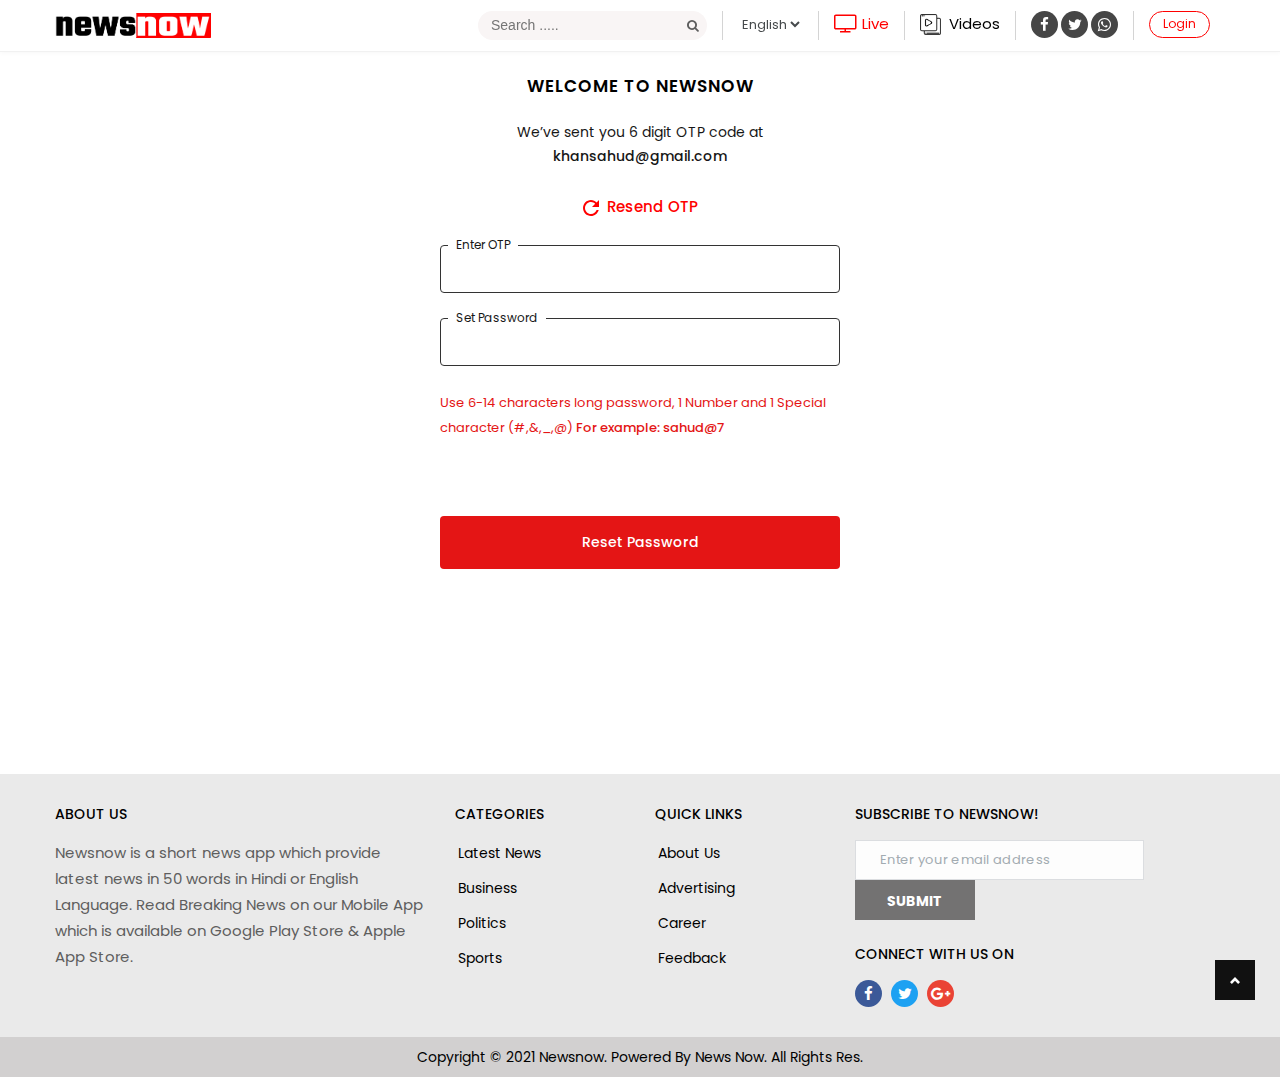
<file: forgot-password.html>
<!DOCTYPE html>
<html lang="en">
<!-- Basic -->
<meta charset="utf-8">
<meta http-equiv="X-UA-Compatible" content="IE=edge">
<!-- Mobile Metas -->
<meta name="viewport" content="width=device-width, initial-scale=1, shrink-to-fit=no">
<!-- Site Metas -->
<title>forgot password</title>
<meta name="keywords" content="">
<meta name="description" content="">
<meta name="author" content="">
<!-- Site Icons -->
<link rel="shortcut icon" href="images/favicon.ico" type="image/x-icon" />
<link rel="apple-touch-icon" href="images/apple-touch-icon.png">
<!-- Design fonts -->
<link href="https://fonts.googleapis.com/css?family=Poppins:300,400,500,600,700" rel="stylesheet">
<link href="css/bootstrap.css" rel="stylesheet">
<link href="css/font-awesome.min.css" rel="stylesheet">
<link href="css/style.css" rel="stylesheet">
<link href="css/responsive.css" rel="stylesheet">
<link href="css/newsnow.css" rel="stylesheet">
<link rel="stylesheet" href="css/fixedsticky.css">

</head><body>
<div id="wrapper">
  <div class="hea_new fixed-top">
    <div class="top_header">
      <div class="container">
        <div class="row ">
          <div class="col-3"> <a class="navbar-brand" href="index.html"><img src="images/logo.png" alt="" width="210"></a> </div>
          <div class="col-9">
            <div class="new_top">
              <ul>
                <li class="display_hidden">
                  <div class="buscar-caja">
                    <input type="text" name="" class="buscar-txt" placeholder="Search ....."/>
                    <a class="buscar-btn"> <i class="fa fa-search"></i> </a> </div>
                </li>
                <li>
                  <select class="sele_box form-control">
                    <option>English</option>
                    <option>Hindi</option>
                  </select>
                </li>
                <li><a href="#" class="live_tv" ><i class=" fa fa-tv"></i> <span class="display_hidden">Live</span></a></li>
                <li><a href="cat_video.html"><img src="images/video-files.png" width="21">&nbsp; <span class="display_hidden">Videos</span></a></li>
                <li class="display_hidden">
                  <div class="list_social_new"> <a href="#"><i class="fa fa-facebook"></i></a> <a href="#"><i class="fa fa-twitter"></i></a> <a href="#"><i class="fa fa-whatsapp"></i></a> </div>
                </li>
                <li class="display_hidden"><a href="#" class="login12">Login</a></li>
              </ul>
              <div class="clearfix"></div>
            </div>
          </div>
        </div>
      </div>
      <!-- Topbar End -->
    </div>
    <!-- end market-header -->
  </div>
  
   
  <section class="section" >
    <div class="login-container">
   <div class="login-greet"><span>Welcome to Newsnow</span></div>
   <p class="login-msg">We’ve sent you 6 digit OTP code at <br> <strong>khansahud@gmail.com</strong></p>
   
   <form class="form form-animation" autocomplete="on" novalidate="" name="">
   <p class="login-msg resend-right">
   <a role="button" aria-label="Resend OTP" class="login-otp">
   <svg fill="none" viewBox="0 0 16 16"><path fill="#ff0000" d="M13.6 2.4C12.2.9 10.2 0 8 0 3.6 0 0 3.6 0 8s3.6 8 8 8c3.7 0 6.8-2.6 7.7-6h-2.1c-.8 2.3-3 4-5.6 4-3.3 0-6-2.7-6-6s2.7-6 6-6c1.7 0 3.1.7 4.2 1.8L9 7h7V0l-2.4 2.4z"></path></svg>Resend OTP</a></p>
   
   <div class="form-row">
   <input class="form-input" type="text" name="otp" pattern="\d*" maxlength="6" value="">
   <label class="form-label">Enter OTP</label></div>
   
   <div class="form-row"><input class="form-input" type="password" name="password" placeholder="" value="">
   <label class="form-label">Set Password</label></div>
   <p class="login-msg-small text-left mb-2">Use 6-14 characters long password, 1 Number and 1 Special character (#,&amp;,_,@) <strong>For example: sahud@7</strong></p>
   
   <div class="form-bottom"><button type="submit" class="form-btn mb-5">Reset Password</button></div></form>
  

 
    </div>
    <!-- end container -->
  </section>
  
  
   <footer class="footer">
    <div class="container">
      <div class="row">
        <div class="col-lg-4 display_hidden">
          <div class="widget">
            <h2 class="widget-title">About US</h2>
            <div class="footer-text text-left"> Newsnow is a short news app which provide latest news in 50 words in Hindi or English Language. Read Breaking News on our Mobile App which is available on Google Play Store & Apple App Store.
            </div>
          </div>
        </div>
        <div class="col-lg-2 display_hidden">
          <div class="widget">
            <h2 class="widget-title">Categories</h2>
            <div class="link-widget">
              <ul>
                <li><a href="#">Latest News</a></li>
                <li><a href="#">Business</a></li>
                <li><a href="#">Politics</a></li>
                <li><a href="#">Sports</a></li>
              </ul>
            </div>
          </div>
          <!-- end widget -->
        </div>
        <div class="col-lg-2">
          <div class="widget">
            <h2 class="widget-title">Quick Links</h2>
            <div class="link-widget">
              <ul>
                <li><a href="#">About us</a></li>
                <li><a href="#">Advertising</a></li>
                <li><a href="#">Career</a></li>
                <li><a href="#">Feedback</a></li>
              </ul>
            </div>
          </div>
        </div>
        <div class="col-lg-4 ">
          <div class="widget mb-4 display_hidden">
            <div class="newsletter-widget text-left">
              <h2 class="widget-title"> Subscribe to Newsnow!</h2>
              <form class="form-inline">
                <input type="text" class="form-control" placeholder="Enter your email address">
                <button type="submit" class="btn btn-primary">SUBMIT</button>
              </form>
            </div>
          </div>
          <div class="widget">
            <h2 class="widget-title">Connect With Us On</h2>
            <div class="social_new">
              <li> <a href="#" class="social-button facebook-button"> <i class="fa fa-facebook"></i> </a> </li>
              <li> <a href="#" class="social-button twitter-button"> <i class="fa fa-twitter"></i> </a> </li>
              <li> <a href="#" class="social-button google-button"> <i class="fa fa-google-plus"></i></a> </li>
            </div>
          </div>
        </div>
      </div>
    </div>
  </footer>
  <div class="footwer_bottom">
    <div class="container">
      <div class="row">
        <div class="col-md-12 text-center">
          <div class="copyright">Copyright © 2021 Newsnow. Powered By News Now. All Rights Res.</div>
        </div>
      </div>
    </div>
  </div>
  
  <!-- end footer -->
  <div class="dmtop">Scroll to Top</div>
</div>
<!-- Core JavaScript -->
<!-- Core JavaScript -->
<script src="js/jquery.min.js" type="text/javascript"></script>
<script src="js/tether.min.js"></script>
<script src="js/bootstrap.min.js"></script>
<script src="js/fixedsticky.js"></script>
<script src="js/custom.js"></script>

</body>
</html>
</file>
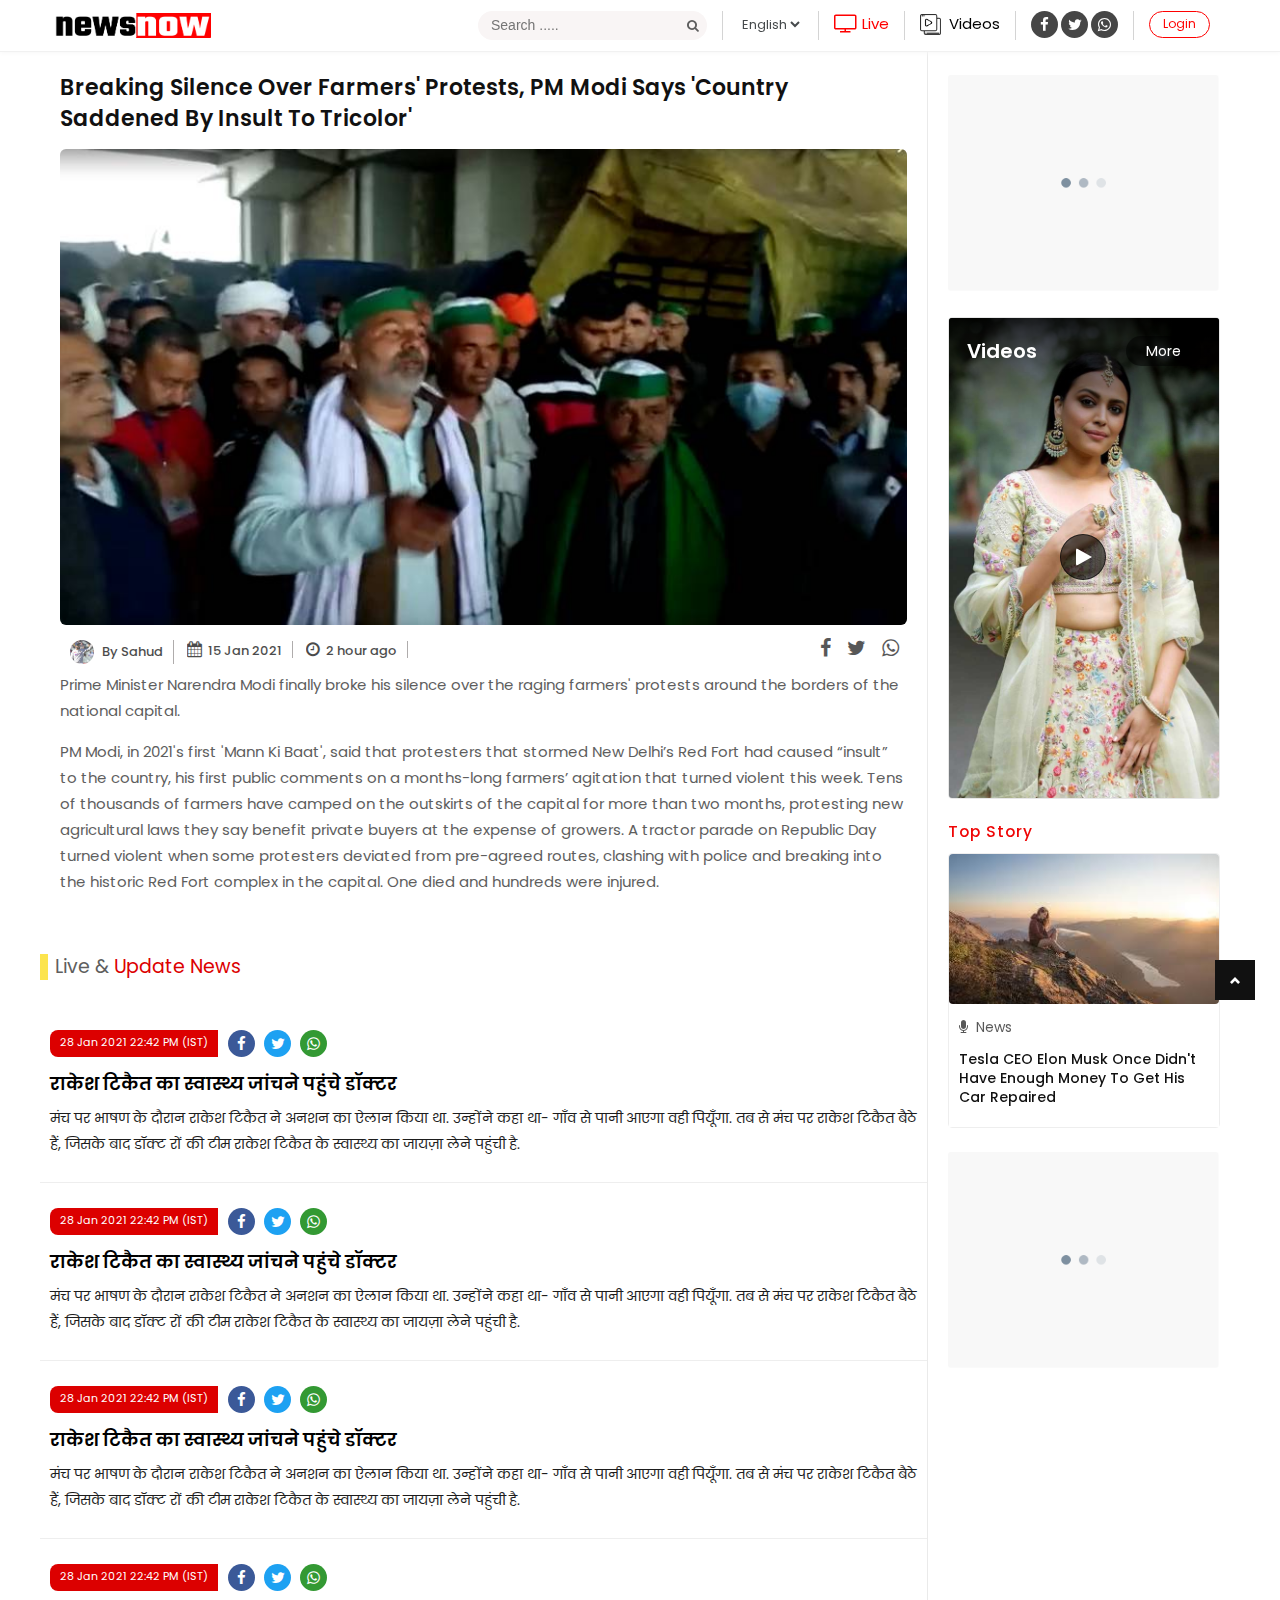
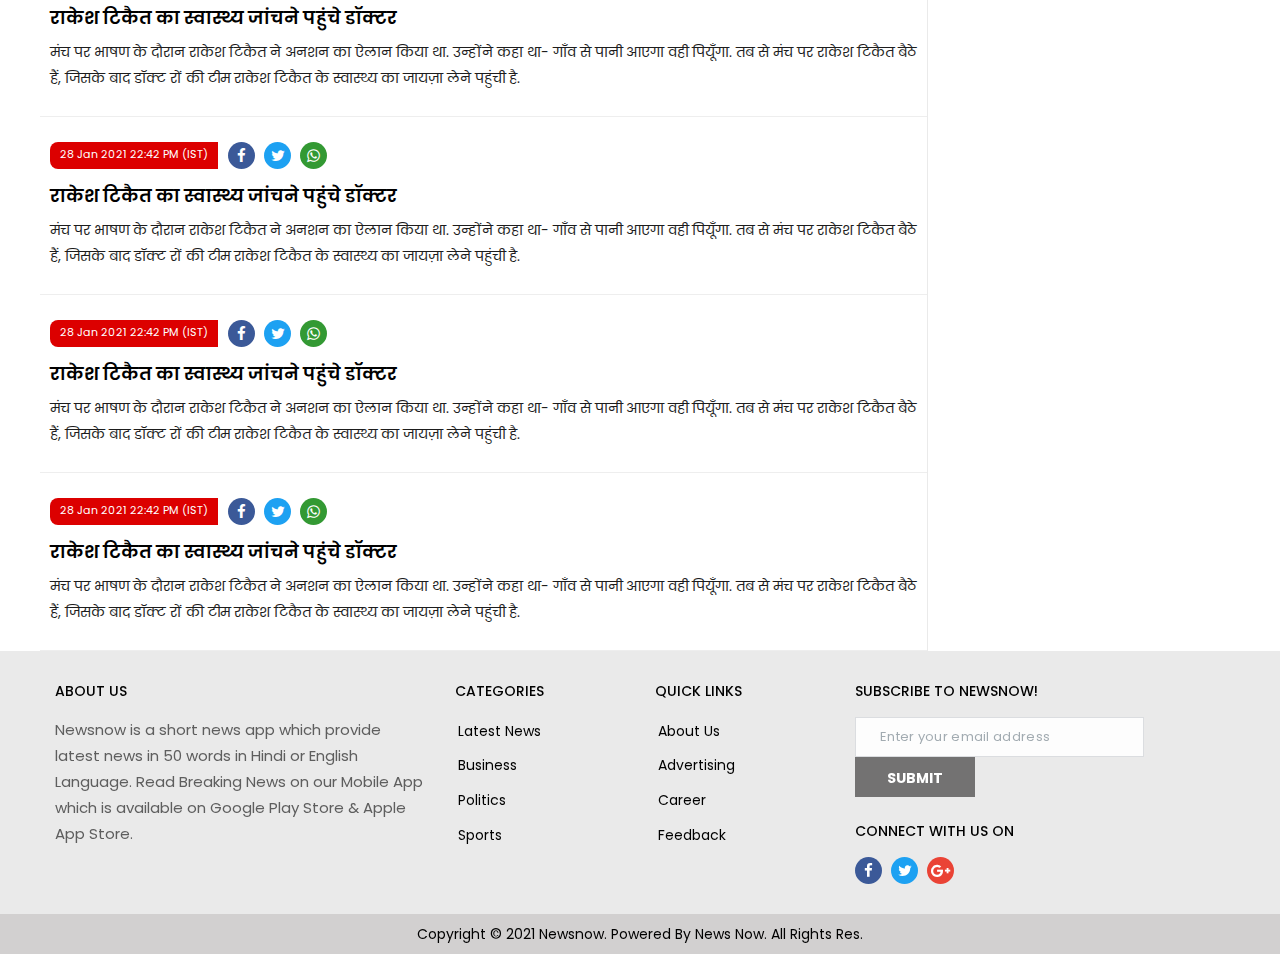
<file: live-news.html>
<!DOCTYPE html>
<html lang="en">
<!-- Basic -->
<meta charset="utf-8">
<meta http-equiv="X-UA-Compatible" content="IE=edge">
<!-- Mobile Metas -->
<meta name="viewport" content="width=device-width, initial-scale=1, shrink-to-fit=no">
<!-- Site Metas -->
<title>live news</title>
<meta name="keywords" content="">
<meta name="description" content="">
<meta name="author" content="">
<!-- Site Icons -->
<link rel="shortcut icon" href="images/favicon.ico" type="image/x-icon" />
<link rel="apple-touch-icon" href="images/apple-touch-icon.png">
<!-- Design fonts -->
<link href="https://fonts.googleapis.com/css?family=Poppins:300,400,500,600,700" rel="stylesheet">
<link href="css/bootstrap.css" rel="stylesheet">
<link href="css/font-awesome.min.css" rel="stylesheet">
<link href="css/style.css" rel="stylesheet">
<link href="css/responsive.css" rel="stylesheet">
<link href="css/newsnow.css" rel="stylesheet">
<link rel='stylesheet' href="css/fixedsticky.css">

</head>
<body>
<div id="wrapper">
<div class="hea_new fixed-top">
    <div class="top_header">
      <div class="container">
        <div class="row ">
          <div class="col-3"> <a class="navbar-brand" href="index.html"><img src="images/logo.png" alt="" width="210"></a> </div>
          <div class="col-9">
            <div class="new_top">
              <ul>
                <li class="display_hidden">
                  <div class="buscar-caja">
                    <input type="text" name="" class="buscar-txt" placeholder="Search ....."/>
                    <a class="buscar-btn"> <i class="fa fa-search"></i> </a> </div>
                </li>
                <li>
                  <select class="sele_box form-control">
                    <option>English</option>
                    <option>Hindi</option>
                  </select>
                </li>
                <li><a href="#" class="live_tv" ><i class=" fa fa-tv"></i> <span class="display_hidden">Live</span></a></li>
                <li><a href="cat_video.html"><img src="images/video-files.png" width="21">&nbsp; <span class="display_hidden">Videos</span></a></li>
                <li class="display_hidden">
                  <div class="list_social_new"> <a href="#"><i class="fa fa-facebook"></i></a> <a href="#"><i class="fa fa-twitter"></i></a> <a href="#"><i class="fa fa-whatsapp"></i></a> </div>
                </li>
                <li class="display_hidden"><a href="#" class="login12">Login</a></li>
              </ul>
              <div class="clearfix"></div>
            </div>
          </div>
        </div>
      </div>
      <!-- Topbar End -->
    </div>
    <!-- end market-header -->
  </div>


  
  <section class="section">
    <div class="mani_box_news">
      
      <div class="LeftCont">
        <div class="page-wrapper">
          <div class="blog-title-area text-left">
            
            <h3>Breaking Silence Over Farmers' Protests, PM Modi Says 'Country Saddened By Insult To Tricolor'</h3>
            
          </div>
          <!-- end title -->
          <div class="articleImg"> <img src="images/livepost1.jpg" alt="" class="img-fluid"> </div>
          <div class="news-footer mb-2">
              <div class="row">
                <div class="col-8">
                  <ul class="text-left">
                   <li class="display_hidden"><img src="images/photos/virat.png" class="autho"> By Sahud</li>
                    <li><i class="fa fa-calendar"></i> 15 Jan 2021</li>
                     <li class="display_hidden"><i class="fa fa-clock-o"></i> 2 hour ago</li>
                     
                  </ul>
                </div>
                <div class="col-4">
                  <div class="soxi_right">
                    <ul class="text-right">
                      <li><a href="#"><i class="fa fa-facebook"></i></a></li>
                      <li><a href="#"><i class="fa fa-twitter"></i></a></li>
                      <li><a href="#"><i class="fa fa-whatsapp"></i></a></li>
                    </ul>
                  </div>
                </div>
              </div>
            </div>
          <!-- end media -->
          <div class="blog-content">
           <p>Prime Minister Narendra Modi finally broke his silence over the raging farmers' protests around the borders of the national capital.</p>

<p>PM Modi, in 2021's first 'Mann Ki Baat', said that protesters that stormed New Delhi’s Red Fort had caused “insult” to the country, his first public comments on a months-long farmers’ agitation that turned violent this week. Tens of thousands of farmers have camped on the outskirts of the capital for more than two months, protesting new agricultural laws they say benefit private buyers at the expense of growers. A tractor parade on Republic Day turned violent when some protesters deviated from pre-agreed routes, clashing with police and breaking into the historic Red Fort complex in the capital. One died and hundreds were injured.</p>
          </div>
          <!-- end content -->
          <!-- end title -->
        </div>
        <div class="clearfix">
              <div class="block-header mt-4"><div class="block-header-title storiesnow">Live & <span>Update News</span> </div></div>

          
           
          
           
          <div class="live_boxnews">
                <div class="catTime d-flex"> <span class="blog-time">28 Jan 2021 22:42 PM (IST)</span><p></p>
          <div class="social_new">
              <li> <a href="#" class="social-button facebook-button"> <i class="fa fa-facebook"></i> </a> </li>
              <li> <a href="#" class="social-button twitter-button"> <i class="fa fa-twitter"></i> </a> </li>
              <li> <a href="#" class="social-button whatsapp-button"> <i class="fa fa-whatsapp"></i> </a> </li>
            </div></div>
                
                 <h1>राकेश टिकैत का स्वास्थ्य जांचने पहुंचे डॉक्टर</h1>
                  <p>मंच पर भाषण के दौरान राकेश टिकैत ने अनशन का ऐलान किया था. उन्होंने कहा था- गाँव से पानी आएगा वही पियूँगा. तब से मंच पर राकेश टिकैत बैठे हैं, जिसके बाद डॉक्ट
                  रों की टीम राकेश टिकैत के स्वास्थ्य का जायज़ा लेने पहुंची है.</p>
                   
                </div>
          
          <div class="live_boxnews">
                <div class="catTime d-flex"> <span class="blog-time">28 Jan 2021 22:42 PM (IST)</span><p></p>
          <div class="social_new">
              <li> <a href="#" class="social-button facebook-button"> <i class="fa fa-facebook"></i> </a> </li>
              <li> <a href="#" class="social-button twitter-button"> <i class="fa fa-twitter"></i> </a> </li>
              <li> <a href="#" class="social-button whatsapp-button"> <i class="fa fa-whatsapp"></i> </a> </li>
            </div></div>
                
                 <h1>राकेश टिकैत का स्वास्थ्य जांचने पहुंचे डॉक्टर</h1>
                  <p>मंच पर भाषण के दौरान राकेश टिकैत ने अनशन का ऐलान किया था. उन्होंने कहा था- गाँव से पानी आएगा वही पियूँगा. तब से मंच पर राकेश टिकैत बैठे हैं, जिसके बाद डॉक्ट
                  रों की टीम राकेश टिकैत के स्वास्थ्य का जायज़ा लेने पहुंची है.</p>
                   
                </div>
                
          <div class="live_boxnews">
                <div class="catTime d-flex"> <span class="blog-time">28 Jan 2021 22:42 PM (IST)</span><p></p>
          <div class="social_new">
              <li> <a href="#" class="social-button facebook-button"> <i class="fa fa-facebook"></i> </a> </li>
              <li> <a href="#" class="social-button twitter-button"> <i class="fa fa-twitter"></i> </a> </li>
              <li> <a href="#" class="social-button whatsapp-button"> <i class="fa fa-whatsapp"></i> </a> </li>
            </div></div>
                
                 <h1>राकेश टिकैत का स्वास्थ्य जांचने पहुंचे डॉक्टर</h1>
                  <p>मंच पर भाषण के दौरान राकेश टिकैत ने अनशन का ऐलान किया था. उन्होंने कहा था- गाँव से पानी आएगा वही पियूँगा. तब से मंच पर राकेश टिकैत बैठे हैं, जिसके बाद डॉक्ट
                  रों की टीम राकेश टिकैत के स्वास्थ्य का जायज़ा लेने पहुंची है.</p>
                   
                </div>
                
           <div class="live_boxnews">
                <div class="catTime d-flex"> <span class="blog-time">28 Jan 2021 22:42 PM (IST)</span><p></p>
          <div class="social_new">
              <li> <a href="#" class="social-button facebook-button"> <i class="fa fa-facebook"></i> </a> </li>
              <li> <a href="#" class="social-button twitter-button"> <i class="fa fa-twitter"></i> </a> </li>
              <li> <a href="#" class="social-button whatsapp-button"> <i class="fa fa-whatsapp"></i> </a> </li>
            </div></div>
                
                 <h1>राकेश टिकैत का स्वास्थ्य जांचने पहुंचे डॉक्टर</h1>
                  <p>मंच पर भाषण के दौरान राकेश टिकैत ने अनशन का ऐलान किया था. उन्होंने कहा था- गाँव से पानी आएगा वही पियूँगा. तब से मंच पर राकेश टिकैत बैठे हैं, जिसके बाद डॉक्ट
                  रों की टीम राकेश टिकैत के स्वास्थ्य का जायज़ा लेने पहुंची है.</p>
                   
                </div>
                
          <div class="live_boxnews">
                <div class="catTime d-flex"> <span class="blog-time">28 Jan 2021 22:42 PM (IST)</span><p></p>
          <div class="social_new">
              <li> <a href="#" class="social-button facebook-button"> <i class="fa fa-facebook"></i> </a> </li>
              <li> <a href="#" class="social-button twitter-button"> <i class="fa fa-twitter"></i> </a> </li>
              <li> <a href="#" class="social-button whatsapp-button"> <i class="fa fa-whatsapp"></i> </a> </li>
            </div></div>
                
                 <h1>राकेश टिकैत का स्वास्थ्य जांचने पहुंचे डॉक्टर</h1>
                  <p>मंच पर भाषण के दौरान राकेश टिकैत ने अनशन का ऐलान किया था. उन्होंने कहा था- गाँव से पानी आएगा वही पियूँगा. तब से मंच पर राकेश टिकैत बैठे हैं, जिसके बाद डॉक्ट
                  रों की टीम राकेश टिकैत के स्वास्थ्य का जायज़ा लेने पहुंची है.</p>
                   
                </div>
                
           <div class="live_boxnews">
                <div class="catTime d-flex"> <span class="blog-time">28 Jan 2021 22:42 PM (IST)</span><p></p>
          <div class="social_new">
              <li> <a href="#" class="social-button facebook-button"> <i class="fa fa-facebook"></i> </a> </li>
              <li> <a href="#" class="social-button twitter-button"> <i class="fa fa-twitter"></i> </a> </li>
              <li> <a href="#" class="social-button whatsapp-button"> <i class="fa fa-whatsapp"></i> </a> </li>
            </div></div>
                
                 <h1>राकेश टिकैत का स्वास्थ्य जांचने पहुंचे डॉक्टर</h1>
                  <p>मंच पर भाषण के दौरान राकेश टिकैत ने अनशन का ऐलान किया था. उन्होंने कहा था- गाँव से पानी आएगा वही पियूँगा. तब से मंच पर राकेश टिकैत बैठे हैं, जिसके बाद डॉक्ट
                  रों की टीम राकेश टिकैत के स्वास्थ्य का जायज़ा लेने पहुंची है.</p>
                   
                </div>
                
          <div class="live_boxnews">
                <div class="catTime d-flex"> <span class="blog-time">28 Jan 2021 22:42 PM (IST)</span><p></p>
          <div class="social_new">
              <li> <a href="#" class="social-button facebook-button"> <i class="fa fa-facebook"></i> </a> </li>
              <li> <a href="#" class="social-button twitter-button"> <i class="fa fa-twitter"></i> </a> </li>
              <li> <a href="#" class="social-button whatsapp-button"> <i class="fa fa-whatsapp"></i> </a> </li>
            </div></div>
                
                 <h1>राकेश टिकैत का स्वास्थ्य जांचने पहुंचे डॉक्टर</h1>
                  <p>मंच पर भाषण के दौरान राकेश टिकैत ने अनशन का ऐलान किया था. उन्होंने कहा था- गाँव से पानी आएगा वही पियूँगा. तब से मंच पर राकेश टिकैत बैठे हैं, जिसके बाद डॉक्ट
                  रों की टीम राकेश टिकैत के स्वास्थ्य का जायज़ा लेने पहुंची है.</p>
                   
                </div>
          
        </div>
      </div>
      <div class="right_side_flex fixedsticky">
        <div class="mb-4"> <img src="images/adsnew.png" width="100%"></div>
        <div class="_297ad04e"> <a href="#"> <span class="_41c0d2fa">Videos</span> <span class="_3df46b2c"><span class="_6f3061d2"></span></span> <span class="f5ff894c">More</span> <img loading="lazy" src="images/videocover.png"></a></div>
        <div class="mt-2 mb-4">
          <div class="heading_news mb-2"> Top Story</div>
          <div class="new_blogs"> <a href="#" class="card-img"><img class="img-fluid" src="images/news-300x300-2.jpg"></a>
            <div class="head_blog"> <a href="#" class="new-section"><i class="fa fa-microphone"></i>&nbsp; News</a> <a href="" class="new-section2">Tesla CEO Elon Musk Once Didn't Have Enough Money To Get His Car Repaired</a> </div>
          </div>
        </div>
        <div class="mb-4"> <img src="images/adsnew.png" width="100%"></div>
      </div>
    </div>
    <!-- end container -->
  </section>

 <footer class="footer">
    <div class="container">
      <div class="row">
        <div class="col-lg-4 display_hidden">
          <div class="widget">
            <h2 class="widget-title">About US</h2>
            <div class="footer-text text-left"> Newsnow is a short news app which provide latest news in 50 words in Hindi or English Language. Read Breaking News on our Mobile App which is available on Google Play Store & Apple App Store.
            </div>
          </div>
        </div>
        <div class="col-lg-2 display_hidden">
          <div class="widget">
            <h2 class="widget-title">Categories</h2>
            <div class="link-widget">
              <ul>
                <li><a href="#">Latest News</a></li>
                <li><a href="#">Business</a></li>
                <li><a href="#">Politics</a></li>
                <li><a href="#">Sports</a></li>
              </ul>
            </div>
          </div>
          <!-- end widget -->
        </div>
        <div class="col-lg-2">
          <div class="widget">
            <h2 class="widget-title">Quick Links</h2>
            <div class="link-widget">
              <ul>
                <li><a href="#">About us</a></li>
                <li><a href="#">Advertising</a></li>
                <li><a href="#">Career</a></li>
                <li><a href="#">Feedback</a></li>
              </ul>
            </div>
          </div>
        </div>
        <div class="col-lg-4 ">
          <div class="widget mb-4 display_hidden">
            <div class="newsletter-widget text-left">
              <h2 class="widget-title"> Subscribe to Newsnow!</h2>
              <form class="form-inline">
                <input type="text" class="form-control" placeholder="Enter your email address">
                <button type="submit" class="btn btn-primary">SUBMIT</button>
              </form>
            </div>
          </div>
          <div class="widget">
            <h2 class="widget-title">Connect With Us On</h2>
            <div class="social_new">
              <li> <a href="#" class="social-button facebook-button"> <i class="fa fa-facebook"></i> </a> </li>
              <li> <a href="#" class="social-button twitter-button"> <i class="fa fa-twitter"></i> </a> </li>
              <li> <a href="#" class="social-button google-button"> <i class="fa fa-google-plus"></i></a> </li>
            </div>
          </div>
        </div>
      </div>
    </div>
  </footer>
  <div class="footwer_bottom">
    <div class="container">
      <div class="row">
        <div class="col-md-12 text-center">
          <div class="copyright">Copyright © 2021 Newsnow. Powered By News Now. All Rights Res.</div>
        </div>
      </div>
    </div>
  </div>
  <!-- end footer -->
  <div class="dmtop">Scroll to Top</div>
</div>
<!-- Core JavaScript -->
<script src="js/jquery.min.js" type="text/javascript"></script>
<script src="js/tether.min.js"></script>
<script src="js/bootstrap.min.js"></script>
<script src="js/fixedsticky.js"></script>
<script src="js/custom.js"></script>
<script>
<!--datail sticky-->
$(window).scroll(function(event) {
	function header_2()
    {
        var scroll = $(window).scrollTop(); 
        if(scroll > 150)
        { 
            $(".sahud").fadeIn("slow").addClass("newshows");
        }
        else
        {
            $(".sahud").fadeOut("slow").removeClass("newshows");
        }
        
        clearTimeout($.data(this, 'scrollTimer'));
        $.data(this, 'scrollTimer', setTimeout(function() {
            if ($('.sahud').is(':hover')) {
	        	footer();
    		}
            else
            {
            	$(".sahud").fadeOut("slow");
            }
		}, 500));
    }
    header_2();
});

</script>

</body>
</html>
</file>
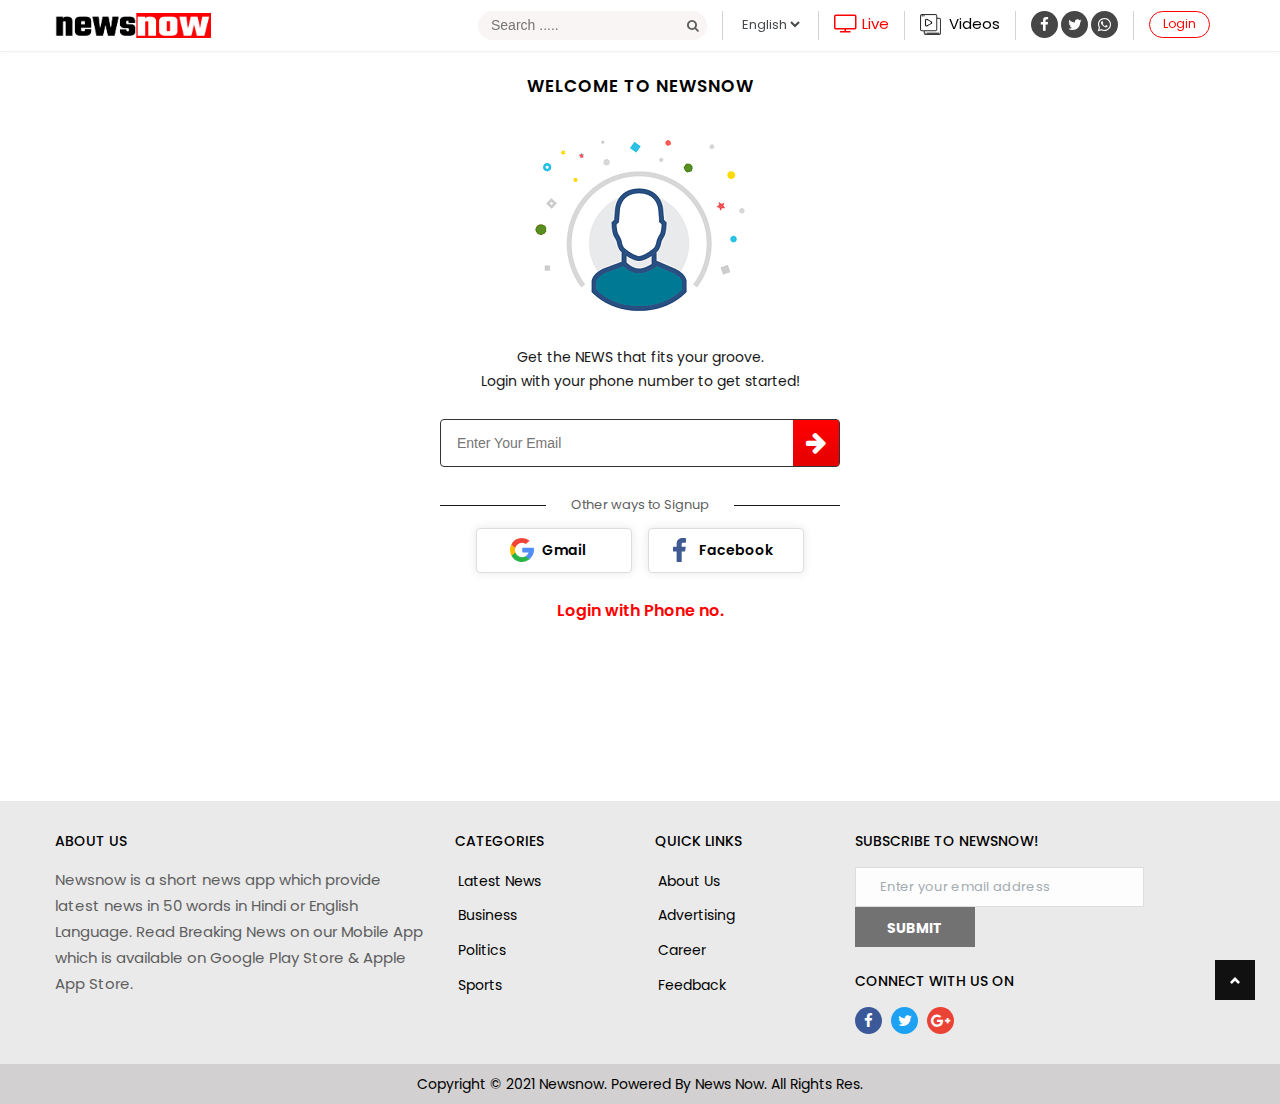
<file: login.html>
<!DOCTYPE html>
<html lang="en">
<!-- Basic -->
<meta charset="utf-8">
<meta http-equiv="X-UA-Compatible" content="IE=edge">
<!-- Mobile Metas -->
<meta name="viewport" content="width=device-width, initial-scale=1, shrink-to-fit=no">
<!-- Site Metas -->
<title>login</title>
<meta name="keywords" content="">
<meta name="description" content="">
<meta name="author" content="">
<!-- Site Icons -->
<link rel="shortcut icon" href="images/favicon.ico" type="image/x-icon" />
<link rel="apple-touch-icon" href="images/apple-touch-icon.png">
<!-- Design fonts -->
<link href="https://fonts.googleapis.com/css?family=Poppins:300,400,500,600,700" rel="stylesheet">
<link href="css/bootstrap.css" rel="stylesheet">
<link href="css/font-awesome.min.css" rel="stylesheet">
<link href="css/style.css" rel="stylesheet">
<link href="css/responsive.css" rel="stylesheet">
<link href="css/newsnow.css" rel="stylesheet">
<link rel="stylesheet" href="css/fixedsticky.css">

</head><body>
<div id="wrapper">
  <div class="hea_new fixed-top">
    <div class="top_header">
      <div class="container">
        <div class="row ">
          <div class="col-3"> <a class="navbar-brand" href="index.html"><img src="images/logo.png" alt="" width="210"></a> </div>
          <div class="col-9">
            <div class="new_top">
              <ul>
                <li class="display_hidden">
                  <div class="buscar-caja">
                    <input type="text" name="" class="buscar-txt" placeholder="Search ....."/>
                    <a class="buscar-btn"> <i class="fa fa-search"></i> </a> </div>
                </li>
                <li>
                  <select class="sele_box form-control">
                    <option>English</option>
                    <option>Hindi</option>
                  </select>
                </li>
                <li><a href="#" class="live_tv" ><i class=" fa fa-tv"></i> <span class="display_hidden">Live</span></a></li>
                <li><a href="cat_video.html"><img src="images/video-files.png" width="21">&nbsp; <span class="display_hidden">Videos</span></a></li>
                <li class="display_hidden">
                  <div class="list_social_new"> <a href="#"><i class="fa fa-facebook"></i></a> <a href="#"><i class="fa fa-twitter"></i></a> <a href="#"><i class="fa fa-whatsapp"></i></a> </div>
                </li>
                <li class="display_hidden"><a href="#" class="login12">Login</a></li>
              </ul>
              <div class="clearfix"></div>
            </div>
          </div>
        </div>
      </div>
      <!-- Topbar End -->
    </div>
    <!-- end market-header -->
  </div>
  
   
  <section class="section" >
   <div class="login-container">
   <div class="login-greet"><span>Welcome to Newsnow</span></div>
   <div class="login-banner"><img src="images/login.png" alt="" width="263"></div>
   <p class="login-msg">Get the NEWS that fits your groove.<br>Login with your phone number to get started!</p>
   <form class="form form-animation" autocomplete="on" name="login">
   <div class="form-row"><input class="form-input" type="text" name="email" placeholder="Enter Your Email" value="">
   <button type="submit" class="form-button"><i class="fa fa-arrow-right"></i></button></div></form>
   <div class="form-other">Other ways to Signup</div>
   
   <div class="form-row d-flex justify-content-center">
   <a role="button" aria-label="Gmail" class="form-social font-14"><span class="icon"><svg fill="none" viewBox="0 0 24 24"><path fill="#FBBB00" d="M5.319 14.504l-.835 3.118-3.054.065A11.946 11.946 0 0 1 0 12c0-1.99.484-3.866 1.342-5.519l2.719.499 1.19 2.702A7.133 7.133 0 0 0 4.868 12c0 .881.16 1.725.452 2.504z"></path><path fill="#518EF8" d="M23.79 9.758a12.028 12.028 0 0 1-.053 4.747 11.998 11.998 0 0 1-4.225 6.853v-.001l-3.424-.175-.485-3.025a7.152 7.152 0 0 0 3.077-3.652h-6.416V9.758H23.79z"></path><path fill="#28B446" d="M19.512 21.358h.001A11.95 11.95 0 0 1 12.001 24c-4.57 0-8.544-2.554-10.57-6.313l3.888-3.183a7.135 7.135 0 0 0 10.285 3.654l3.908 3.2z"></path><path fill="#F14336" d="M19.66 2.763l-3.888 3.182a7.137 7.137 0 0 0-10.52 3.736l-3.91-3.2A11.998 11.998 0 0 1 12 0a11.95 11.95 0 0 1 7.66 2.763z"></path></svg></span>Gmail</a><a role="button" aria-label="Facebook" class="form-social font-14"><span class="icon"><svg fill="none" viewBox="0 0 24 24"><path fill="#405A93" d="M18.487.005L15.375 0c-3.497 0-5.756 2.318-5.756 5.906V8.63h-3.13A.49.49 0 0 0 6 9.12v3.945c0 .27.22.49.49.49h3.129v9.956c0 .27.219.489.489.489h4.083c.27 0 .49-.22.49-.49v-9.956h2.909a.49.49 0 0 0 .49-.489l.75-3.946a.49.49 0 0 0-.49-.49h-3.66V6.322c0-1.11.264-1.673 1.71-1.673h2.096c.27 0 .49-.22.49-.49V.494a.49.49 0 0 0-.489-.489z"></path></svg></span>Facebook</a></div>
   
  
 
 <div class="form-row"><a role="button" aria-label="Phone" class="form-optional">Login with Phone no.</a></div>  
     </div>
     
     
     
     
    <!-- end container -->
  </section>
  
  
   <footer class="footer">
    <div class="container">
      <div class="row">
        <div class="col-lg-4 display_hidden">
          <div class="widget">
            <h2 class="widget-title">About US</h2>
            <div class="footer-text text-left"> Newsnow is a short news app which provide latest news in 50 words in Hindi or English Language. Read Breaking News on our Mobile App which is available on Google Play Store & Apple App Store.
            </div>
          </div>
        </div>
        <div class="col-lg-2 display_hidden">
          <div class="widget">
            <h2 class="widget-title">Categories</h2>
            <div class="link-widget">
              <ul>
                <li><a href="#">Latest News</a></li>
                <li><a href="#">Business</a></li>
                <li><a href="#">Politics</a></li>
                <li><a href="#">Sports</a></li>
              </ul>
            </div>
          </div>
          <!-- end widget -->
        </div>
        <div class="col-lg-2">
          <div class="widget">
            <h2 class="widget-title">Quick Links</h2>
            <div class="link-widget">
              <ul>
                <li><a href="#">About us</a></li>
                <li><a href="#">Advertising</a></li>
                <li><a href="#">Career</a></li>
                <li><a href="#">Feedback</a></li>
              </ul>
            </div>
          </div>
        </div>
        <div class="col-lg-4 ">
          <div class="widget mb-4 display_hidden">
            <div class="newsletter-widget text-left">
              <h2 class="widget-title"> Subscribe to Newsnow!</h2>
              <form class="form-inline">
                <input type="text" class="form-control" placeholder="Enter your email address">
                <button type="submit" class="btn btn-primary">SUBMIT</button>
              </form>
            </div>
          </div>
          <div class="widget">
            <h2 class="widget-title">Connect With Us On</h2>
            <div class="social_new">
              <li> <a href="#" class="social-button facebook-button"> <i class="fa fa-facebook"></i> </a> </li>
              <li> <a href="#" class="social-button twitter-button"> <i class="fa fa-twitter"></i> </a> </li>
              <li> <a href="#" class="social-button google-button"> <i class="fa fa-google-plus"></i></a> </li>
            </div>
          </div>
        </div>
      </div>
    </div>
  </footer>
  <div class="footwer_bottom">
    <div class="container">
      <div class="row">
        <div class="col-md-12 text-center">
          <div class="copyright">Copyright © 2021 Newsnow. Powered By News Now. All Rights Res.</div>
        </div>
      </div>
    </div>
  </div>
  
  <!-- end footer -->
  <div class="dmtop">Scroll to Top</div>
</div>
<!-- Core JavaScript -->
<!-- Core JavaScript -->
<script src="js/jquery.min.js" type="text/javascript"></script>
<script src="js/tether.min.js"></script>
<script src="js/bootstrap.min.js"></script>
<script src="js/fixedsticky.js"></script>
<script src="js/custom.js"></script>

</body>
</html>
</file>
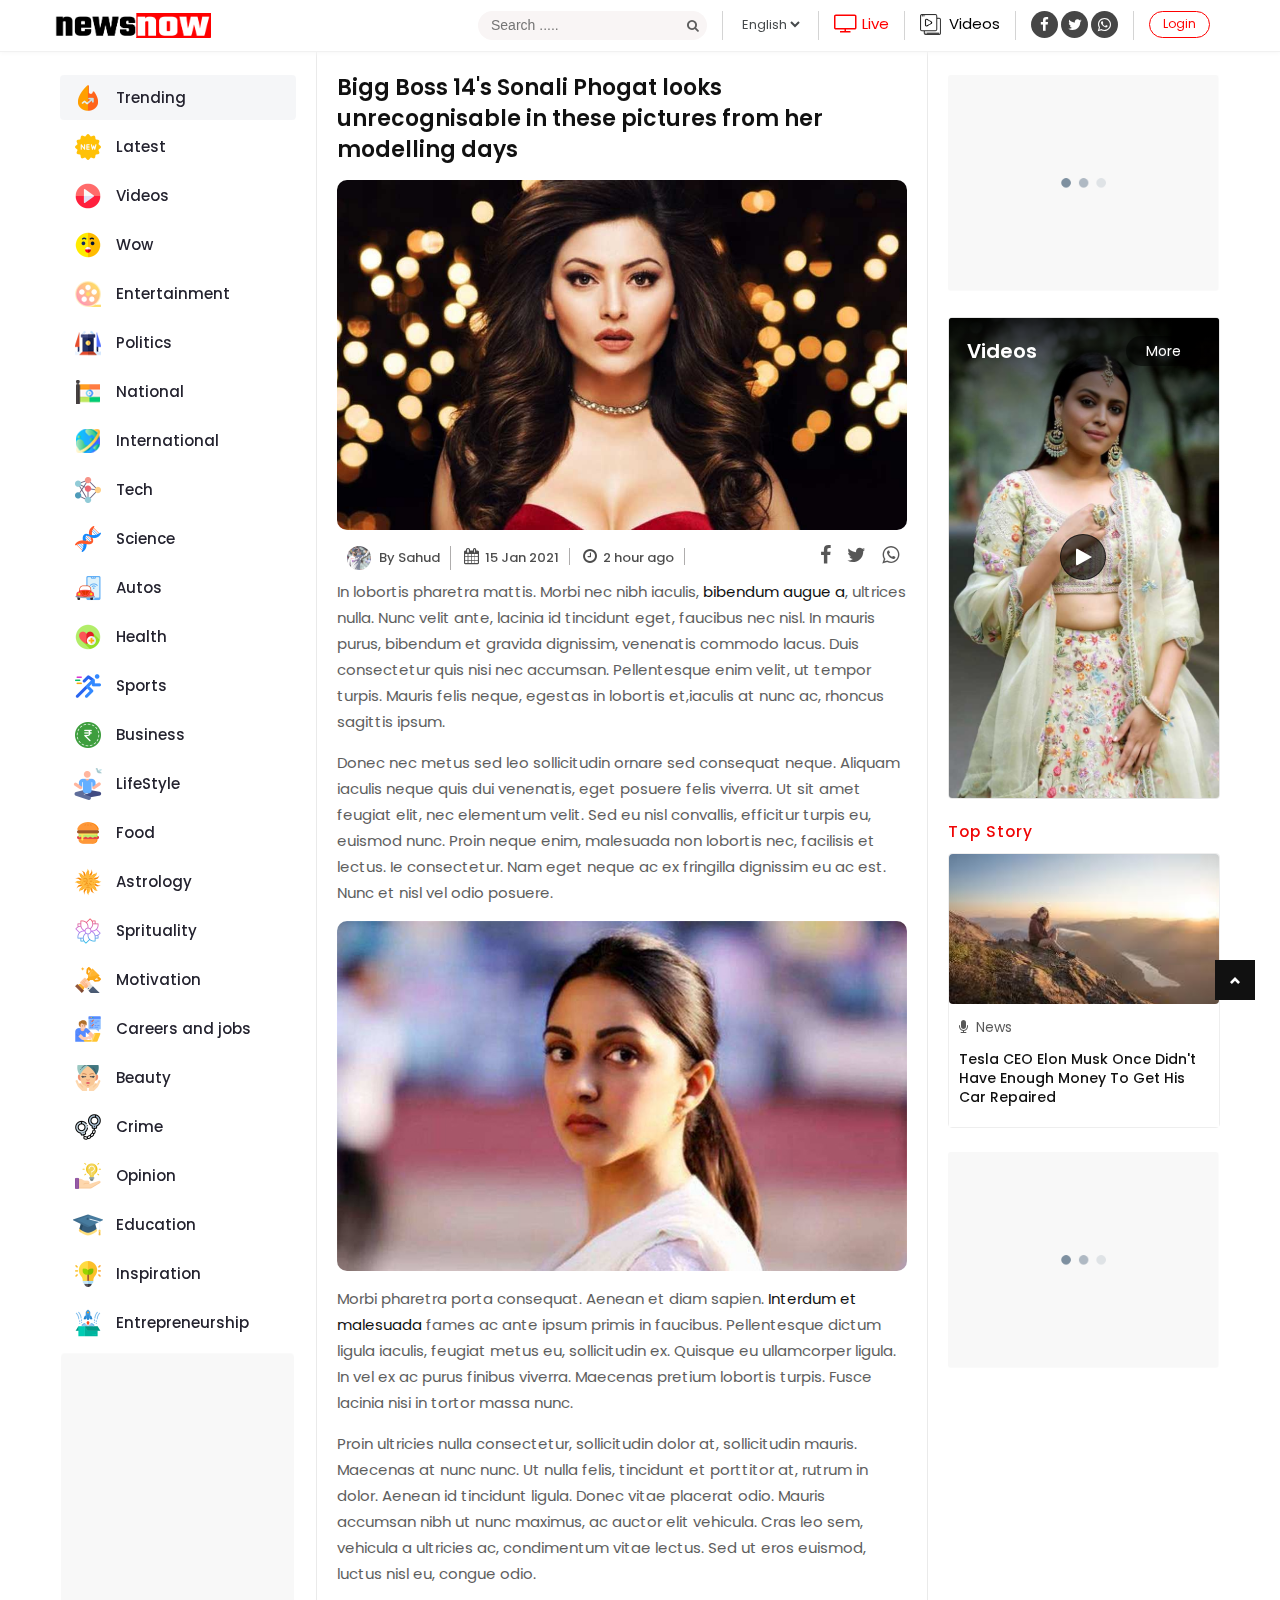
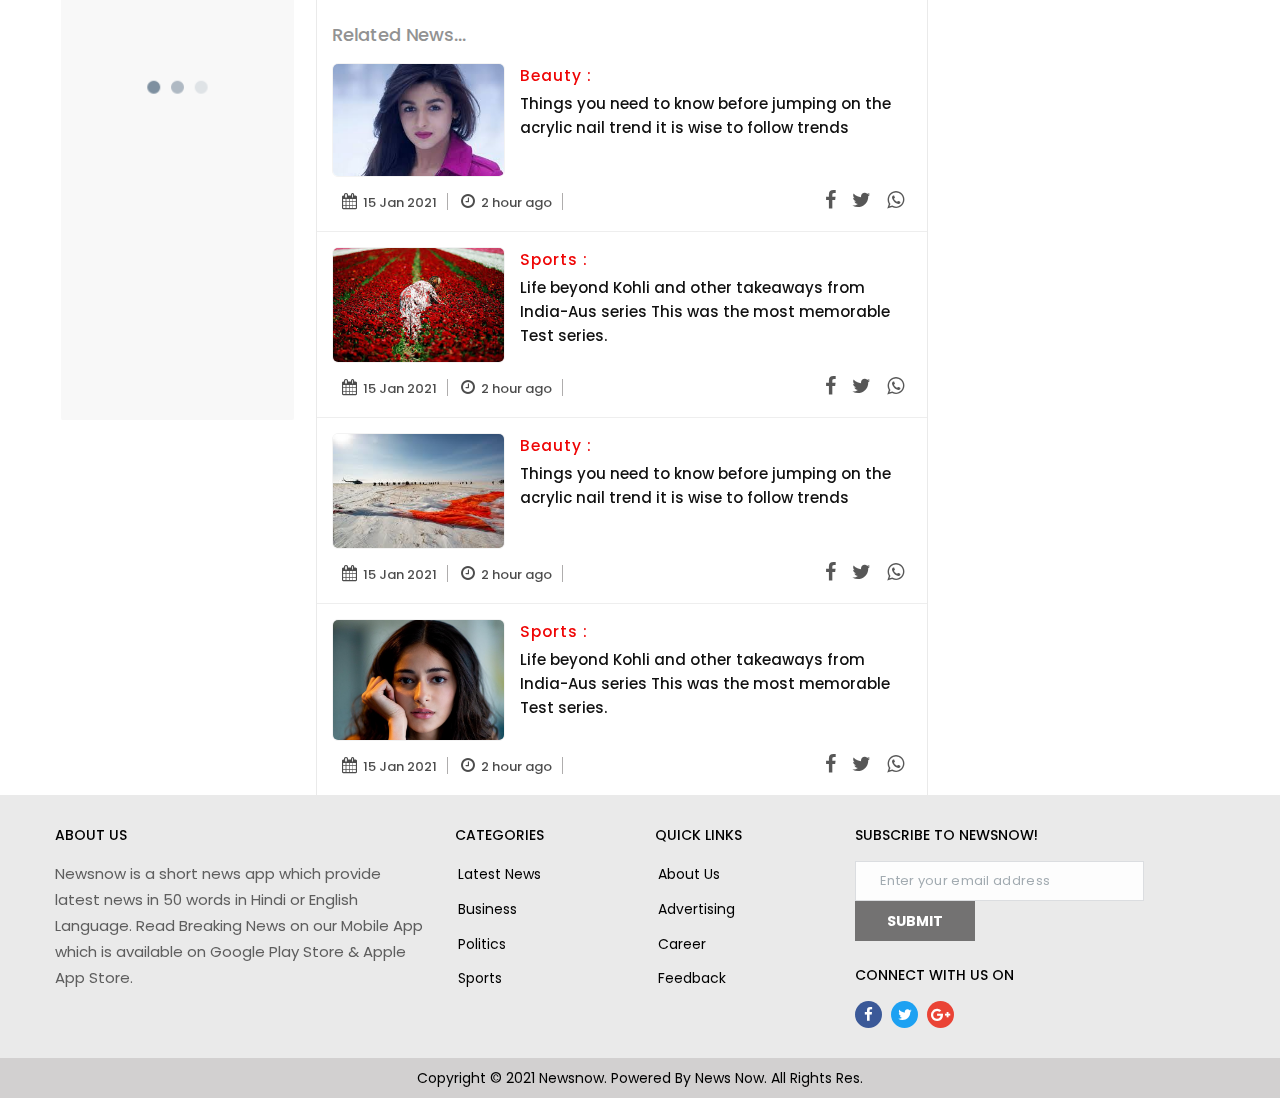
<file: news-detail.html>
<!DOCTYPE html>
<html lang="en">
<!-- Basic -->
<meta charset="utf-8">
<meta http-equiv="X-UA-Compatible" content="IE=edge">
<!-- Mobile Metas -->
<meta name="viewport" content="width=device-width, initial-scale=1, shrink-to-fit=no">
<!-- Site Metas -->
<title>Detail</title>
<meta name="keywords" content="">
<meta name="description" content="">
<meta name="author" content="">
<!-- Site Icons -->
<link rel="shortcut icon" href="images/favicon.ico" type="image/x-icon" />
<link rel="apple-touch-icon" href="images/apple-touch-icon.png">
<!-- Design fonts -->
<link href="https://fonts.googleapis.com/css?family=Poppins:300,400,500,600,700" rel="stylesheet">
<link href="css/bootstrap.css" rel="stylesheet">
<link href="css/font-awesome.min.css" rel="stylesheet">
<link href="css/style.css" rel="stylesheet">
<link href="css/responsive.css" rel="stylesheet">
<link href="css/newsnow.css" rel="stylesheet">
<link rel='stylesheet' href="css/fixedsticky.css">

</head>
<body>
<div id="wrapper">
<div class="hea_new fixed-top">
    <div class="top_header">
      <div class="container">
        <div class="row ">
          <div class="col-3"> <a class="navbar-brand" href="index.html"><img src="images/logo.png" alt="" width="210"></a> </div>
          <div class="col-9">
            <div class="new_top">
              <ul>
                <li class="display_hidden">
                  <div class="buscar-caja">
                    <input type="text" name="" class="buscar-txt" placeholder="Search ....."/>
                    <a class="buscar-btn"> <i class="fa fa-search"></i> </a> </div>
                </li>
                <li>
                  <select class="sele_box form-control">
                    <option>English</option>
                    <option>Hindi</option>
                  </select>
                </li>
                <li><a href="#" class="live_tv" ><i class=" fa fa-tv"></i> <span class="display_hidden">Live</span></a></li>
                <li><a href="cat_video.html"><img src="images/video-files.png" width="21">&nbsp; <span class="display_hidden">Videos</span></a></li>
                <li class="display_hidden">
                  <div class="list_social_new"> <a href="#"><i class="fa fa-facebook"></i></a> <a href="#"><i class="fa fa-twitter"></i></a> <a href="#"><i class="fa fa-whatsapp"></i></a> </div>
                </li>
                <li class="display_hidden"><a href="#" class="login12">Login</a></li>
              </ul>
              <div class="clearfix"></div>
            </div>
          </div>
        </div>
      </div>
      <!-- Topbar End -->
    </div>
    <!-- end market-header -->
  </div>
<div class="sahud">
   <div class="container">
        <div class="row ">
          <div class="col-2"> <a class="navbar-brand" href="index.html"><img src="images/logo.png" alt="" width="210"></a> </div>
           <div class="col-8"><h2>Bigg Boss 14's Sonali Phogat looks unrecognisable in these pictures from her modelling days these pictures from her modelling days</h2></div>
          <div class="col-2 text-right">
          <div class="social_new">
              <li> <a href="#" class="social-button facebook-button"> <i class="fa fa-facebook"></i> </a> </li>
              <li> <a href="#" class="social-button twitter-button"> <i class="fa fa-twitter"></i> </a> </li>
              <li> <a href="#" class="social-button whatsapp-button"> <i class="fa fa-whatsapp"></i> </a> </li>
            </div>
          </div>
        </div>
      </div>
</div>

  
  <section class="section">
    <div class="mani_box_news">
      <div class="left_side_flex fixedsticky">
        <ul class="left_menucate">
          <li class="active"><a href="/"><img src="images/cate/trending.png" ><span>Trending</span></a></li>
          <li><a href="/"><img src="images/cate/latest.png" ><span>Latest</span></a></li>
          <li><a href="/"><img src="images/cate/video.png" ><span>Videos</span></a></li>
          <li><a href="/"><img src="images/cate/wow.png" ><span>Wow</span></a></li>
          <li><a href="/"><img src="images/cate/entertainment.png" ><span>Entertainment</span></a></li>
          <li><a href="/"><img src="images/cate/politics.png" ><span>Politics</span></a></li>
          <li><a href="/"><img src="images/cate/national.png" ><span>National</span></a></li>
          <li><a href="/"><img src="images/cate/enternational.png" ><span>International</span></a></li>
          <li><a href="/"><img src="images/cate/tech.png" ><span>Tech</span></a></li>
          <li><a href="/"><img src="images/cate/science.png" ><span>Science</span></a></li>
          <li><a href="/"><img src="images/cate/autos.png" ><span>Autos</span></a></li>
          <li><a href="/"><img src="images/cate/health.png" ><span>Health</span></a></li>
          <li><a href="/"><img src="images/cate/sports.png" ><span>Sports</span></a></li>
          <li><a href="/"><img src="images/cate/business.png" ><span>Business</span></a></li>
          <li><a href="/"><img src="images/cate/lifestyle.png" ><span>LifeStyle</span></a></li>
          <li><a href="/"><img src="images/cate/food.png" ><span>Food</span></a></li>
          <li><a href="/"><img src="images/cate/astrology.png" ><span>Astrology</span></a></li>
          <li><a href="/"><img src="images/cate/sprituality.png" ><span>Sprituality</span></a></li>
          <li><a href="/"><img src="images/cate/motivation.png" ><span>Motivation</span></a></li>
          <li><a href="/"><img src="images/cate/career.png" ><span>Careers and jobs</span></a></li>
          <li><a href="/"><img src="images/cate/beauty.png" ><span>Beauty</span></a></li>
          <li><a href="/"><img src="images/cate/crime.png" ><span>Crime</span></a></li>
          <li><a href="/"><img src="images/cate/opinion.png" ><span>Opinion</span></a></li>
          <li><a href="/"><img src="images/cate/education.png" ><span>Education</span></a></li>
          <li><a href="/"><img src="images/cate/inspiration.png" ><span>Inspiration</span></a></li>
          <li><a href="/"><img src="images/cate/entrepreneurship.png" ><span>Entrepreneurship</span></a></li>
        </ul>
        <div class="mb-4 display_hidden"> <img src="images/ad33.png" width="100%"></div>
      </div>
      <div class="middle_box_flex">
        <div class="page-wrapper">
          <div class="blog-title-area text-left">
            
            <h3>Bigg Boss 14's Sonali Phogat looks unrecognisable in these pictures from her modelling days</h3>
            
          </div>
          <!-- end title -->
          <div class="single-post-media"> <img src="images/post1.jpg" alt="" class="img-fluid"> </div>
          <div class="news-footer mb-2">
              <div class="row">
                <div class="col-8">
                  <ul class="text-left">
                   <li class="display_hidden"><img src="images/photos/virat.png" class="autho"> By Sahud</li>
                    <li><i class="fa fa-calendar"></i> 15 Jan 2021</li>
                     <li class="display_hidden"><i class="fa fa-clock-o"></i> 2 hour ago</li>
                     
                  </ul>
                </div>
                <div class="col-4">
                  <div class="soxi_right">
                    <ul class="text-right">
                      <li><a href="#"><i class="fa fa-facebook"></i></a></li>
                      <li><a href="#"><i class="fa fa-twitter"></i></a></li>
                      <li><a href="#"><i class="fa fa-whatsapp"></i></a></li>
                    </ul>
                  </div>
                </div>
              </div>
            </div>
          <!-- end media -->
          <div class="blog-content">
            <div >
              <p>In lobortis pharetra mattis. Morbi nec nibh iaculis, <a href="#">bibendum augue a</a>, ultrices nulla. Nunc velit ante, lacinia id tincidunt eget, faucibus nec nisl. In mauris purus, bibendum et gravida dignissim, venenatis commodo lacus. Duis consectetur quis nisi nec accumsan. Pellentesque enim velit, ut tempor turpis. Mauris felis neque, egestas in lobortis et,iaculis at nunc ac, rhoncus sagittis ipsum. </p>
              <p>Donec nec metus sed leo sollicitudin ornare sed consequat neque. Aliquam iaculis neque quis dui venenatis, eget posuere felis viverra. Ut sit amet feugiat elit, nec elementum velit. Sed eu nisl convallis, efficitur turpis eu, euismod nunc. Proin neque enim, malesuada non lobortis nec, facilisis et lectus. Ie consectetur. Nam eget neque ac ex fringilla dignissim eu ac est. Nunc et nisl vel odio posuere. </p>
            </div>
            <!-- end pp -->
            <div>
              <div class="single-post-media"> <img src="images/post6.jpg" alt="" class="img-fluid"> </div>
              <!-- end media -->
              <p>Morbi pharetra porta consequat. Aenean et diam sapien. <a href="#">Interdum et malesuada</a> fames ac ante ipsum primis in faucibus. Pellentesque dictum ligula iaculis, feugiat metus eu, sollicitudin ex. Quisque eu ullamcorper ligula. In vel ex ac purus finibus viverra. Maecenas pretium lobortis turpis. Fusce lacinia nisi in tortor massa nunc.</p>
              <p>Proin ultricies nulla consectetur, sollicitudin dolor at, sollicitudin mauris. Maecenas at nunc nunc. Ut nulla felis, tincidunt et porttitor at, rutrum in dolor. Aenean id tincidunt ligula. Donec vitae placerat odio. Mauris accumsan nibh ut nunc maximus, ac auctor elit vehicula. Cras leo sem, vehicula a ultricies ac, condimentum vitae lectus. Sed ut eros euismod, luctus nisl eu, congue odio. </p>
            </div>
            <!-- end pp -->
          </div>
          <!-- end content -->
          <!-- end title -->
        </div>
        <div class="blog-list clearfix">
          <div class="reletef_news">Related News...</div>
          
           <div class="blog-box">
            <div class="row">
              <div class="col-4">
                <div class="post-media"> <a href="#" title=""> <img src="images/post3.jpg" alt="" class="img-fluid">
                  <div class="hovereffect"></div>
                  </a> </div>
                <!-- end media -->
              </div>
              <!-- end col -->
              <div class="col-8 pl-0">
                <div class="blog-meta big-meta "> <a href="#" class="heading_news" title="">Beauty :</a>
                  <h4><a href="#" title="">Things you need to know before jumping on the acrylic nail trend it is wise to follow trends</a></h4>
                </div>
              </div>
              <!-- end meta -->
            </div>
            <div class="news-footer">
              <div class="row">
                <div class="col-8">
                  <ul class="text-left">
                    <li><i class="fa fa-calendar"></i> 15 Jan 2021</li>
                     <li class="display_hidden"><i class="fa fa-clock-o"></i> 2 hour ago</li>
                  </ul>
                </div>
                <div class="col-4">
                  <div class="soxi_right">
                    <ul class="text-right">
                      <li><a href="#"><i class="fa fa-facebook"></i></a></li>
                      <li><a href="#"><i class="fa fa-twitter"></i></a></li>
                      <li><a href="#"><i class="fa fa-whatsapp"></i></a></li>
                    </ul>
                  </div>
                </div>
              </div>
            </div>
          </div>
          <div class="blog-box">
            <div class="row">
              <div class="col-4">
                <div class="post-media"> <a href="#" title=""> <img src="images/post4.jpg" alt="" class="img-fluid">
                  <div class="hovereffect"></div>
                  </a> </div>
                <!-- end media -->
              </div>
              <!-- end col -->
              <div class="col-8 pl-0">
                <div class="blog-meta big-meta "> <a href="#" class="heading_news" title="">Sports :</a>
                  <h4><a href="#" title="">Life beyond Kohli and other takeaways from India-Aus series This was the most memorable Test series.</a></h4>
                </div>
              </div>
              <!-- end meta -->
            </div>
            <div class="news-footer">
              <div class="row">
                <div class="col-8">
                  <ul class="text-left">
                    <li ><i class="fa fa-calendar"></i> 15 Jan 2021</li>
                     <li class="display_hidden"><i class="fa fa-clock-o"></i> 2 hour ago</li>
                  </ul>
                </div>
                <div class="col-4">
                  <div class="soxi_right">
                    <ul class="text-right">
                      <li><a href="#"><i class="fa fa-facebook"></i></a></li>
                      <li><a href="#"><i class="fa fa-twitter"></i></a></li>
                      <li><a href="#"><i class="fa fa-whatsapp"></i></a></li>
                    </ul>
                  </div>
                </div>
              </div>
            </div>
          </div>
           <div class="blog-box">
            <div class="row">
              <div class="col-4">
                <div class="post-media"> <a href="#" title=""> <img src="images/post5.jpg" alt="" class="img-fluid">
                  <div class="hovereffect"></div>
                  </a> </div>
                <!-- end media -->
              </div>
              <!-- end col -->
              <div class="col-8 pl-0">
                <div class="blog-meta big-meta "> <a href="#" class="heading_news" title="">Beauty :</a>
                  <h4><a href="#" title="">Things you need to know before jumping on the acrylic nail trend it is wise to follow trends</a></h4>
                </div>
              </div>
              <!-- end meta -->
            </div>
            <div class="news-footer">
              <div class="row">
                <div class="col-8">
                  <ul class="text-left">
                    <li><i class="fa fa-calendar"></i> 15 Jan 2021</li>
                     <li class="display_hidden"><i class="fa fa-clock-o"></i> 2 hour ago</li>
                  </ul>
                </div>
                <div class="col-4">
                  <div class="soxi_right">
                    <ul class="text-right">
                      <li><a href="#"><i class="fa fa-facebook"></i></a></li>
                      <li><a href="#"><i class="fa fa-twitter"></i></a></li>
                      <li><a href="#"><i class="fa fa-whatsapp"></i></a></li>
                    </ul>
                  </div>
                </div>
              </div>
            </div>
          </div>
          <div class="blog-box">
            <div class="row">
              <div class="col-4">
                <div class="post-media"> <a href="#" title=""> <img src="images/post7.jpg" alt="" class="img-fluid">
                  <div class="hovereffect"></div>
                  </a> </div>
                <!-- end media -->
              </div>
              <!-- end col -->
              <div class="col-8 pl-0">
                <div class="blog-meta big-meta "> <a href="#" class="heading_news" title="">Sports :</a>
                  <h4><a href="#" title="">Life beyond Kohli and other takeaways from India-Aus series This was the most memorable Test series.</a></h4>
                </div>
              </div>
              <!-- end meta -->
            </div>
            <div class="news-footer">
              <div class="row">
                <div class="col-8">
                  <ul class="text-left">
                    <li ><i class="fa fa-calendar"></i> 15 Jan 2021</li>
                     <li class="display_hidden"><i class="fa fa-clock-o"></i> 2 hour ago</li>
                  </ul>
                </div>
                <div class="col-4">
                  <div class="soxi_right">
                    <ul class="text-right">
                      <li><a href="#"><i class="fa fa-facebook"></i></a></li>
                      <li><a href="#"><i class="fa fa-twitter"></i></a></li>
                      <li><a href="#"><i class="fa fa-whatsapp"></i></a></li>
                    </ul>
                  </div>
                </div>
              </div>
            </div>
          </div>
          
          
        </div>
      </div>
      <div class="right_side_flex fixedsticky">
        <div class="mb-4"> <img src="images/adsnew.png" width="100%"></div>
        <div class="_297ad04e"> <a href="#"> <span class="_41c0d2fa">Videos</span> <span class="_3df46b2c"><span class="_6f3061d2"></span></span> <span class="f5ff894c">More</span> <img loading="lazy" src="images/videocover.png"></a></div>
        <div class="mt-2 mb-4">
          <div class="heading_news mb-2"> Top Story</div>
          <div class="new_blogs"> <a href="#" class="card-img"><img class="img-fluid" src="images/news-300x300-2.jpg"></a>
            <div class="head_blog"> <a href="#" class="new-section"><i class="fa fa-microphone"></i>&nbsp; News</a> <a href="" class="new-section2">Tesla CEO Elon Musk Once Didn't Have Enough Money To Get His Car Repaired</a> </div>
          </div>
        </div>
        <div class="mb-4"> <img src="images/adsnew.png" width="100%"></div>
      </div>
    </div>
    <!-- end container -->
  </section>

 <footer class="footer">
    <div class="container">
      <div class="row">
        <div class="col-lg-4 display_hidden">
          <div class="widget">
            <h2 class="widget-title">About US</h2>
            <div class="footer-text text-left"> Newsnow is a short news app which provide latest news in 50 words in Hindi or English Language. Read Breaking News on our Mobile App which is available on Google Play Store & Apple App Store.
            </div>
          </div>
        </div>
        <div class="col-lg-2 display_hidden">
          <div class="widget">
            <h2 class="widget-title">Categories</h2>
            <div class="link-widget">
              <ul>
                <li><a href="#">Latest News</a></li>
                <li><a href="#">Business</a></li>
                <li><a href="#">Politics</a></li>
                <li><a href="#">Sports</a></li>
              </ul>
            </div>
          </div>
          <!-- end widget -->
        </div>
        <div class="col-lg-2">
          <div class="widget">
            <h2 class="widget-title">Quick Links</h2>
            <div class="link-widget">
              <ul>
                <li><a href="#">About us</a></li>
                <li><a href="#">Advertising</a></li>
                <li><a href="#">Career</a></li>
                <li><a href="#">Feedback</a></li>
              </ul>
            </div>
          </div>
        </div>
        <div class="col-lg-4 ">
          <div class="widget mb-4 display_hidden">
            <div class="newsletter-widget text-left">
              <h2 class="widget-title"> Subscribe to Newsnow!</h2>
              <form class="form-inline">
                <input type="text" class="form-control" placeholder="Enter your email address">
                <button type="submit" class="btn btn-primary">SUBMIT</button>
              </form>
            </div>
          </div>
          <div class="widget">
            <h2 class="widget-title">Connect With Us On</h2>
            <div class="social_new">
              <li> <a href="#" class="social-button facebook-button"> <i class="fa fa-facebook"></i> </a> </li>
              <li> <a href="#" class="social-button twitter-button"> <i class="fa fa-twitter"></i> </a> </li>
              <li> <a href="#" class="social-button google-button"> <i class="fa fa-google-plus"></i></a> </li>
            </div>
          </div>
        </div>
      </div>
    </div>
  </footer>
  <div class="footwer_bottom">
    <div class="container">
      <div class="row">
        <div class="col-md-12 text-center">
          <div class="copyright">Copyright © 2021 Newsnow. Powered By News Now. All Rights Res.</div>
        </div>
      </div>
    </div>
  </div>
  <!-- end footer -->
  <div class="dmtop">Scroll to Top</div>
</div>
<!-- Core JavaScript -->
<script src="js/jquery.min.js" type="text/javascript"></script>
<script src="js/tether.min.js"></script>
<script src="js/bootstrap.min.js"></script>
<script src="js/fixedsticky.js"></script>
<script src="js/custom.js"></script>
<script>
<!--datail sticky-->
$(window).scroll(function(event) {
	function header_2()
    {
        var scroll = $(window).scrollTop(); 
        if(scroll > 150)
        { 
            $(".sahud").fadeIn("slow").addClass("newshows");
        }
        else
        {
            $(".sahud").fadeOut("slow").removeClass("newshows");
        }
        
        clearTimeout($.data(this, 'scrollTimer'));
        $.data(this, 'scrollTimer', setTimeout(function() {
            if ($('.sahud').is(':hover')) {
	        	footer();
    		}
            else
            {
            	$(".sahud").fadeOut("slow");
            }
		}, 500));
    }
    header_2();
});

</script>

</body>
</html>
</file>
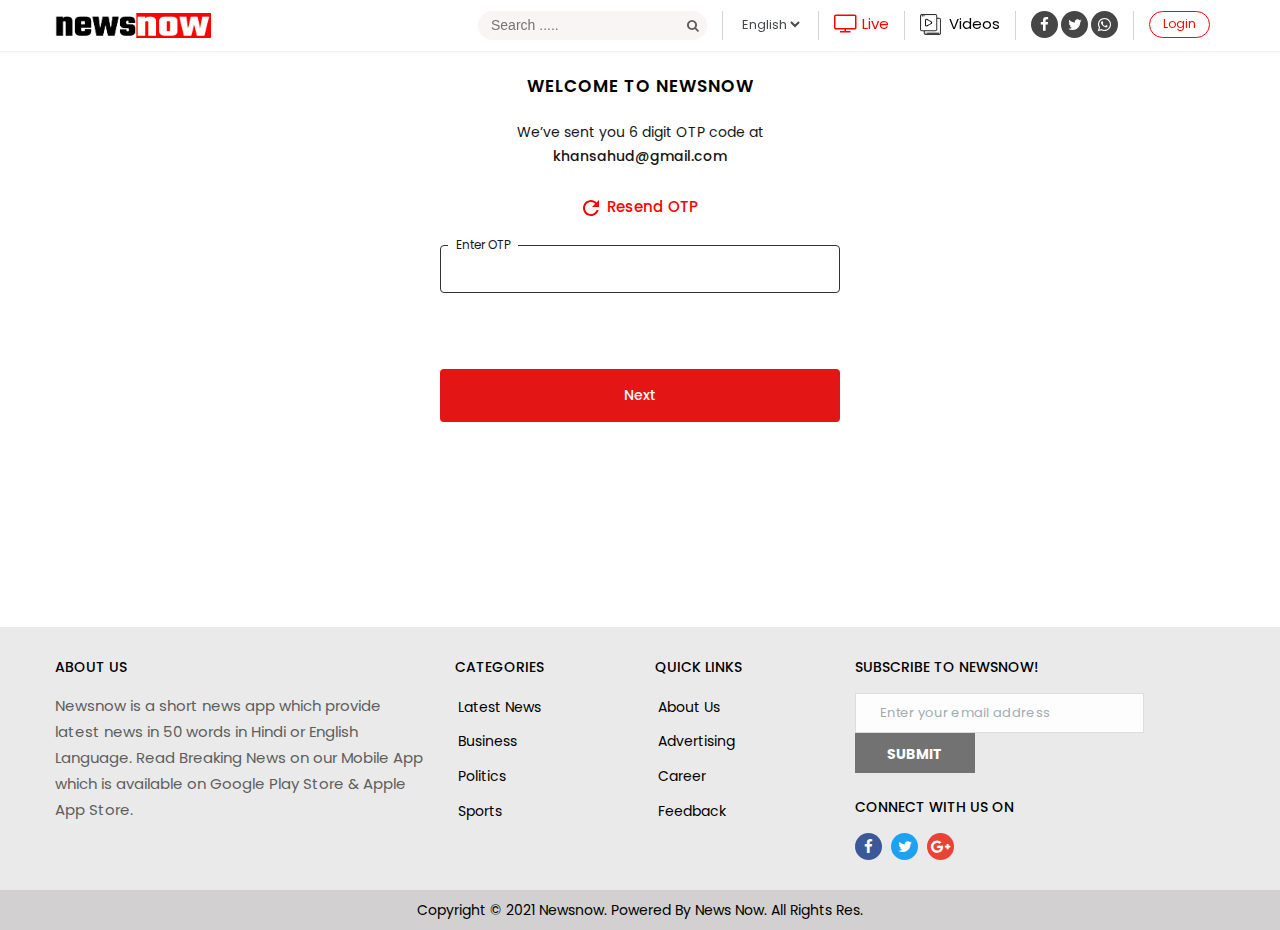
<file: otp.html>
<!DOCTYPE html>
<html lang="en">
<!-- Basic -->
<meta charset="utf-8">
<meta http-equiv="X-UA-Compatible" content="IE=edge">
<!-- Mobile Metas -->
<meta name="viewport" content="width=device-width, initial-scale=1, shrink-to-fit=no">
<!-- Site Metas -->
<title>otp</title>
<meta name="keywords" content="">
<meta name="description" content="">
<meta name="author" content="">
<!-- Site Icons -->
<link rel="shortcut icon" href="images/favicon.ico" type="image/x-icon" />
<link rel="apple-touch-icon" href="images/apple-touch-icon.png">
<!-- Design fonts -->
<link href="https://fonts.googleapis.com/css?family=Poppins:300,400,500,600,700" rel="stylesheet">
<link href="css/bootstrap.css" rel="stylesheet">
<link href="css/font-awesome.min.css" rel="stylesheet">
<link href="css/style.css" rel="stylesheet">
<link href="css/responsive.css" rel="stylesheet">
<link href="css/newsnow.css" rel="stylesheet">
<link rel="stylesheet" href="css/fixedsticky.css">

</head><body>
<div id="wrapper">
  <div class="hea_new fixed-top">
    <div class="top_header">
      <div class="container">
        <div class="row ">
          <div class="col-3"> <a class="navbar-brand" href="index.html"><img src="images/logo.png" alt="" width="210"></a> </div>
          <div class="col-9">
            <div class="new_top">
              <ul>
                <li class="display_hidden">
                  <div class="buscar-caja">
                    <input type="text" name="" class="buscar-txt" placeholder="Search ....."/>
                    <a class="buscar-btn"> <i class="fa fa-search"></i> </a> </div>
                </li>
                <li>
                  <select class="sele_box form-control">
                    <option>English</option>
                    <option>Hindi</option>
                  </select>
                </li>
                <li><a href="#" class="live_tv" ><i class=" fa fa-tv"></i> <span class="display_hidden">Live</span></a></li>
                <li><a href="cat_video.html"><img src="images/video-files.png" width="21">&nbsp; <span class="display_hidden">Videos</span></a></li>
                <li class="display_hidden">
                  <div class="list_social_new"> <a href="#"><i class="fa fa-facebook"></i></a> <a href="#"><i class="fa fa-twitter"></i></a> <a href="#"><i class="fa fa-whatsapp"></i></a> </div>
                </li>
                <li class="display_hidden"><a href="#" class="login12">Login</a></li>
              </ul>
              <div class="clearfix"></div>
            </div>
          </div>
        </div>
      </div>
      <!-- Topbar End -->
    </div>
    <!-- end market-header -->
  </div>
  
   
  <section class="section" >
    <div class="login-container">
   <div class="login-greet"><span>Welcome to Newsnow</span></div>
   <p class="login-msg">We’ve sent you 6 digit OTP code at <br> <strong>khansahud@gmail.com</strong></p>
   
   <form class="form form-animation custom-input" autocomplete="on" novalidate="" name="otp">
   <p class="login-msg resend-right">
   <a role="button" aria-label="Resend OTP" class="login-otp">
   <svg fill="none" viewBox="0 0 16 16"><path fill="#ff0000" d="M13.6 2.4C12.2.9 10.2 0 8 0 3.6 0 0 3.6 0 8s3.6 8 8 8c3.7 0 6.8-2.6 7.7-6h-2.1c-.8 2.3-3 4-5.6 4-3.3 0-6-2.7-6-6s2.7-6 6-6c1.7 0 3.1.7 4.2 1.8L9 7h7V0l-2.4 2.4z"></path></svg>Resend OTP</a></p>
   
   <div class="form-row small-cont"><input class="form-input" type="text" autocomplete="off" name="otp" pattern="\d*" maxlength="6" value=""><label class="form-label">Enter OTP</label></div>
   
   <div class="form-bottom"><button type="submit" class="form-btn">Next</button></div></form>
  

 
    </div>
    <!-- end container -->
  </section>
  
  
   <footer class="footer">
    <div class="container">
      <div class="row">
        <div class="col-lg-4 display_hidden">
          <div class="widget">
            <h2 class="widget-title">About US</h2>
            <div class="footer-text text-left"> Newsnow is a short news app which provide latest news in 50 words in Hindi or English Language. Read Breaking News on our Mobile App which is available on Google Play Store & Apple App Store.
            </div>
          </div>
        </div>
        <div class="col-lg-2 display_hidden">
          <div class="widget">
            <h2 class="widget-title">Categories</h2>
            <div class="link-widget">
              <ul>
                <li><a href="#">Latest News</a></li>
                <li><a href="#">Business</a></li>
                <li><a href="#">Politics</a></li>
                <li><a href="#">Sports</a></li>
              </ul>
            </div>
          </div>
          <!-- end widget -->
        </div>
        <div class="col-lg-2">
          <div class="widget">
            <h2 class="widget-title">Quick Links</h2>
            <div class="link-widget">
              <ul>
                <li><a href="#">About us</a></li>
                <li><a href="#">Advertising</a></li>
                <li><a href="#">Career</a></li>
                <li><a href="#">Feedback</a></li>
              </ul>
            </div>
          </div>
        </div>
        <div class="col-lg-4 ">
          <div class="widget mb-4 display_hidden">
            <div class="newsletter-widget text-left">
              <h2 class="widget-title"> Subscribe to Newsnow!</h2>
              <form class="form-inline">
                <input type="text" class="form-control" placeholder="Enter your email address">
                <button type="submit" class="btn btn-primary">SUBMIT</button>
              </form>
            </div>
          </div>
          <div class="widget">
            <h2 class="widget-title">Connect With Us On</h2>
            <div class="social_new">
              <li> <a href="#" class="social-button facebook-button"> <i class="fa fa-facebook"></i> </a> </li>
              <li> <a href="#" class="social-button twitter-button"> <i class="fa fa-twitter"></i> </a> </li>
              <li> <a href="#" class="social-button google-button"> <i class="fa fa-google-plus"></i></a> </li>
            </div>
          </div>
        </div>
      </div>
    </div>
  </footer>
  <div class="footwer_bottom">
    <div class="container">
      <div class="row">
        <div class="col-md-12 text-center">
          <div class="copyright">Copyright © 2021 Newsnow. Powered By News Now. All Rights Res.</div>
        </div>
      </div>
    </div>
  </div>
  
  <!-- end footer -->
  <div class="dmtop">Scroll to Top</div>
</div>
<!-- Core JavaScript -->
<!-- Core JavaScript -->
<script src="js/jquery.min.js" type="text/javascript"></script>
<script src="js/tether.min.js"></script>
<script src="js/bootstrap.min.js"></script>
<script src="js/fixedsticky.js"></script>
<script src="js/custom.js"></script>

</body>
</html>
</file>
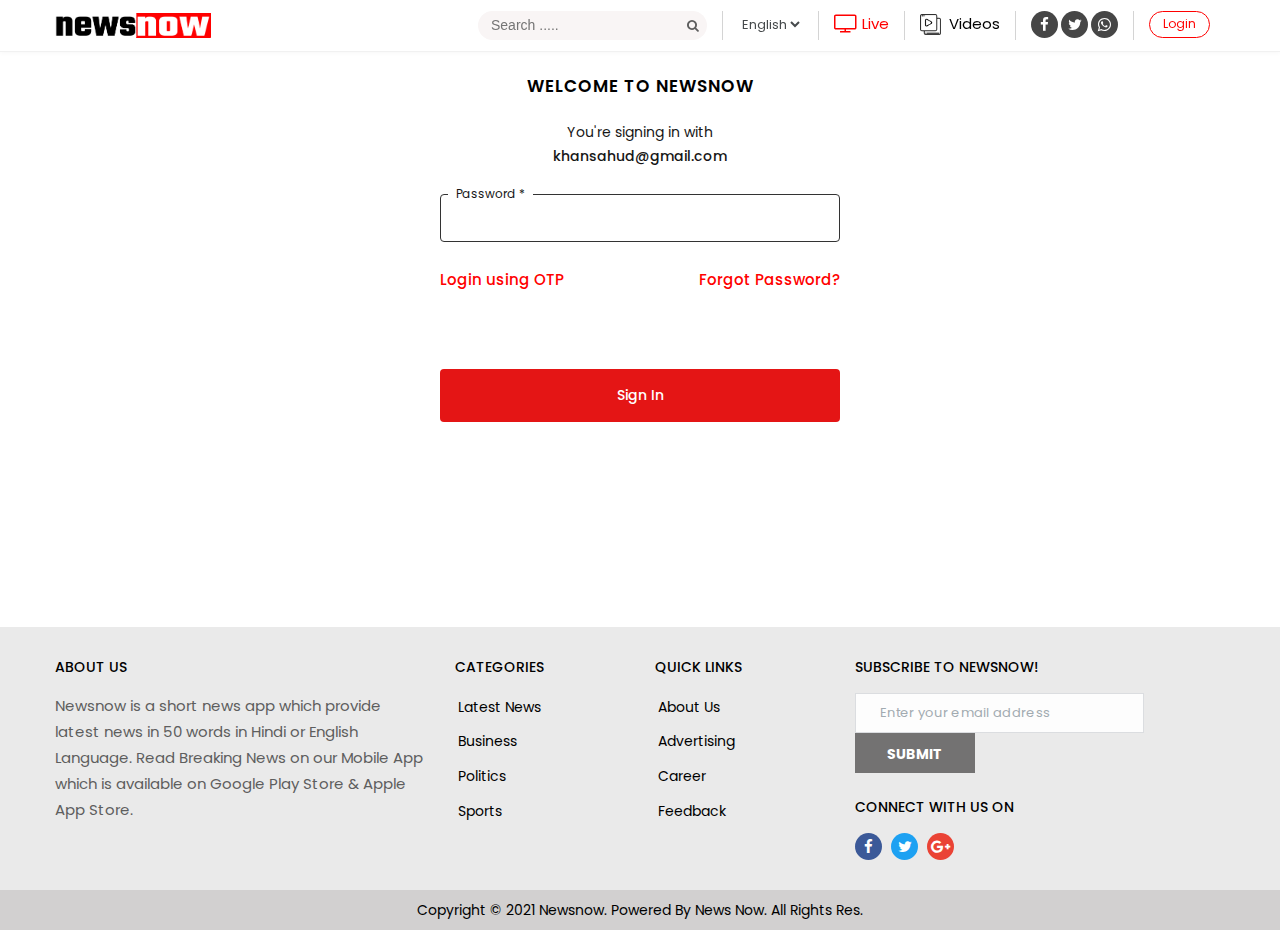
<file: password.html>
<!DOCTYPE html>
<html lang="en">
<!-- Basic -->
<meta charset="utf-8">
<meta http-equiv="X-UA-Compatible" content="IE=edge">
<!-- Mobile Metas -->
<meta name="viewport" content="width=device-width, initial-scale=1, shrink-to-fit=no">
<!-- Site Metas -->
<title>password</title>
<meta name="keywords" content="">
<meta name="description" content="">
<meta name="author" content="">
<!-- Site Icons -->
<link rel="shortcut icon" href="images/favicon.ico" type="image/x-icon" />
<link rel="apple-touch-icon" href="images/apple-touch-icon.png">
<!-- Design fonts -->
<link href="https://fonts.googleapis.com/css?family=Poppins:300,400,500,600,700" rel="stylesheet">
<link href="css/bootstrap.css" rel="stylesheet">
<link href="css/font-awesome.min.css" rel="stylesheet">
<link href="css/style.css" rel="stylesheet">
<link href="css/responsive.css" rel="stylesheet">
<link href="css/newsnow.css" rel="stylesheet">
<link rel="stylesheet" href="css/fixedsticky.css">

</head><body>
<div id="wrapper">
  <div class="hea_new fixed-top">
    <div class="top_header">
      <div class="container">
        <div class="row ">
          <div class="col-3"> <a class="navbar-brand" href="index.html"><img src="images/logo.png" alt="" width="210"></a> </div>
          <div class="col-9">
            <div class="new_top">
              <ul>
                <li class="display_hidden">
                  <div class="buscar-caja">
                    <input type="text" name="" class="buscar-txt" placeholder="Search ....."/>
                    <a class="buscar-btn"> <i class="fa fa-search"></i> </a> </div>
                </li>
                <li>
                  <select class="sele_box form-control">
                    <option>English</option>
                    <option>Hindi</option>
                  </select>
                </li>
                <li><a href="#" class="live_tv" ><i class=" fa fa-tv"></i> <span class="display_hidden">Live</span></a></li>
                <li><a href="cat_video.html"><img src="images/video-files.png" width="21">&nbsp; <span class="display_hidden">Videos</span></a></li>
                <li class="display_hidden">
                  <div class="list_social_new"> <a href="#"><i class="fa fa-facebook"></i></a> <a href="#"><i class="fa fa-twitter"></i></a> <a href="#"><i class="fa fa-whatsapp"></i></a> </div>
                </li>
                <li class="display_hidden"><a href="#" class="login12">Login</a></li>
              </ul>
              <div class="clearfix"></div>
            </div>
          </div>
        </div>
      </div>
      <!-- Topbar End -->
    </div>
    <!-- end market-header -->
  </div>
  
   
  <section class="section" >
    <div class="login-container">
   <div class="login-greet"><span>Welcome to Newsnow</span></div>
   <p class="login-msg">You're signing in with <br> <strong>khansahud@gmail.com</strong></p>
   <form class="l-form form-animation" autocomplete="on" novalidate="" name="login">
   <div class="form-row"><input class="form-input" type="password" name="password" placeholder="" value="">
   <label class="form-label">Password *</label></div>
   
   <div class="login-middle d-flex justify-content-between">
   <a class="font-14" href="otp.html">Login using OTP</a>
   <a class="font-14 link-animation" href="forgot-password.html">Forgot Password?</a></div>
   
   <div class="form-bottom"><button type="submit" class="form-btn mb-3">Sign In</button></div></form>
  

 
    </div>
    <!-- end container -->
  </section>
  
  
   <footer class="footer">
    <div class="container">
      <div class="row">
        <div class="col-lg-4 display_hidden">
          <div class="widget">
            <h2 class="widget-title">About US</h2>
            <div class="footer-text text-left"> Newsnow is a short news app which provide latest news in 50 words in Hindi or English Language. Read Breaking News on our Mobile App which is available on Google Play Store & Apple App Store.
            </div>
          </div>
        </div>
        <div class="col-lg-2 display_hidden">
          <div class="widget">
            <h2 class="widget-title">Categories</h2>
            <div class="link-widget">
              <ul>
                <li><a href="#">Latest News</a></li>
                <li><a href="#">Business</a></li>
                <li><a href="#">Politics</a></li>
                <li><a href="#">Sports</a></li>
              </ul>
            </div>
          </div>
          <!-- end widget -->
        </div>
        <div class="col-lg-2">
          <div class="widget">
            <h2 class="widget-title">Quick Links</h2>
            <div class="link-widget">
              <ul>
                <li><a href="#">About us</a></li>
                <li><a href="#">Advertising</a></li>
                <li><a href="#">Career</a></li>
                <li><a href="#">Feedback</a></li>
              </ul>
            </div>
          </div>
        </div>
        <div class="col-lg-4 ">
          <div class="widget mb-4 display_hidden">
            <div class="newsletter-widget text-left">
              <h2 class="widget-title"> Subscribe to Newsnow!</h2>
              <form class="form-inline">
                <input type="text" class="form-control" placeholder="Enter your email address">
                <button type="submit" class="btn btn-primary">SUBMIT</button>
              </form>
            </div>
          </div>
          <div class="widget">
            <h2 class="widget-title">Connect With Us On</h2>
            <div class="social_new">
              <li> <a href="#" class="social-button facebook-button"> <i class="fa fa-facebook"></i> </a> </li>
              <li> <a href="#" class="social-button twitter-button"> <i class="fa fa-twitter"></i> </a> </li>
              <li> <a href="#" class="social-button google-button"> <i class="fa fa-google-plus"></i></a> </li>
            </div>
          </div>
        </div>
      </div>
    </div>
  </footer>
  <div class="footwer_bottom">
    <div class="container">
      <div class="row">
        <div class="col-md-12 text-center">
          <div class="copyright">Copyright © 2021 Newsnow. Powered By News Now. All Rights Res.</div>
        </div>
      </div>
    </div>
  </div>
  
  <!-- end footer -->
  <div class="dmtop">Scroll to Top</div>
</div>
<!-- Core JavaScript -->
<!-- Core JavaScript -->
<script src="js/jquery.min.js" type="text/javascript"></script>
<script src="js/tether.min.js"></script>
<script src="js/bootstrap.min.js"></script>
<script src="js/fixedsticky.js"></script>
<script src="js/custom.js"></script>

</body>
</html>
</file>
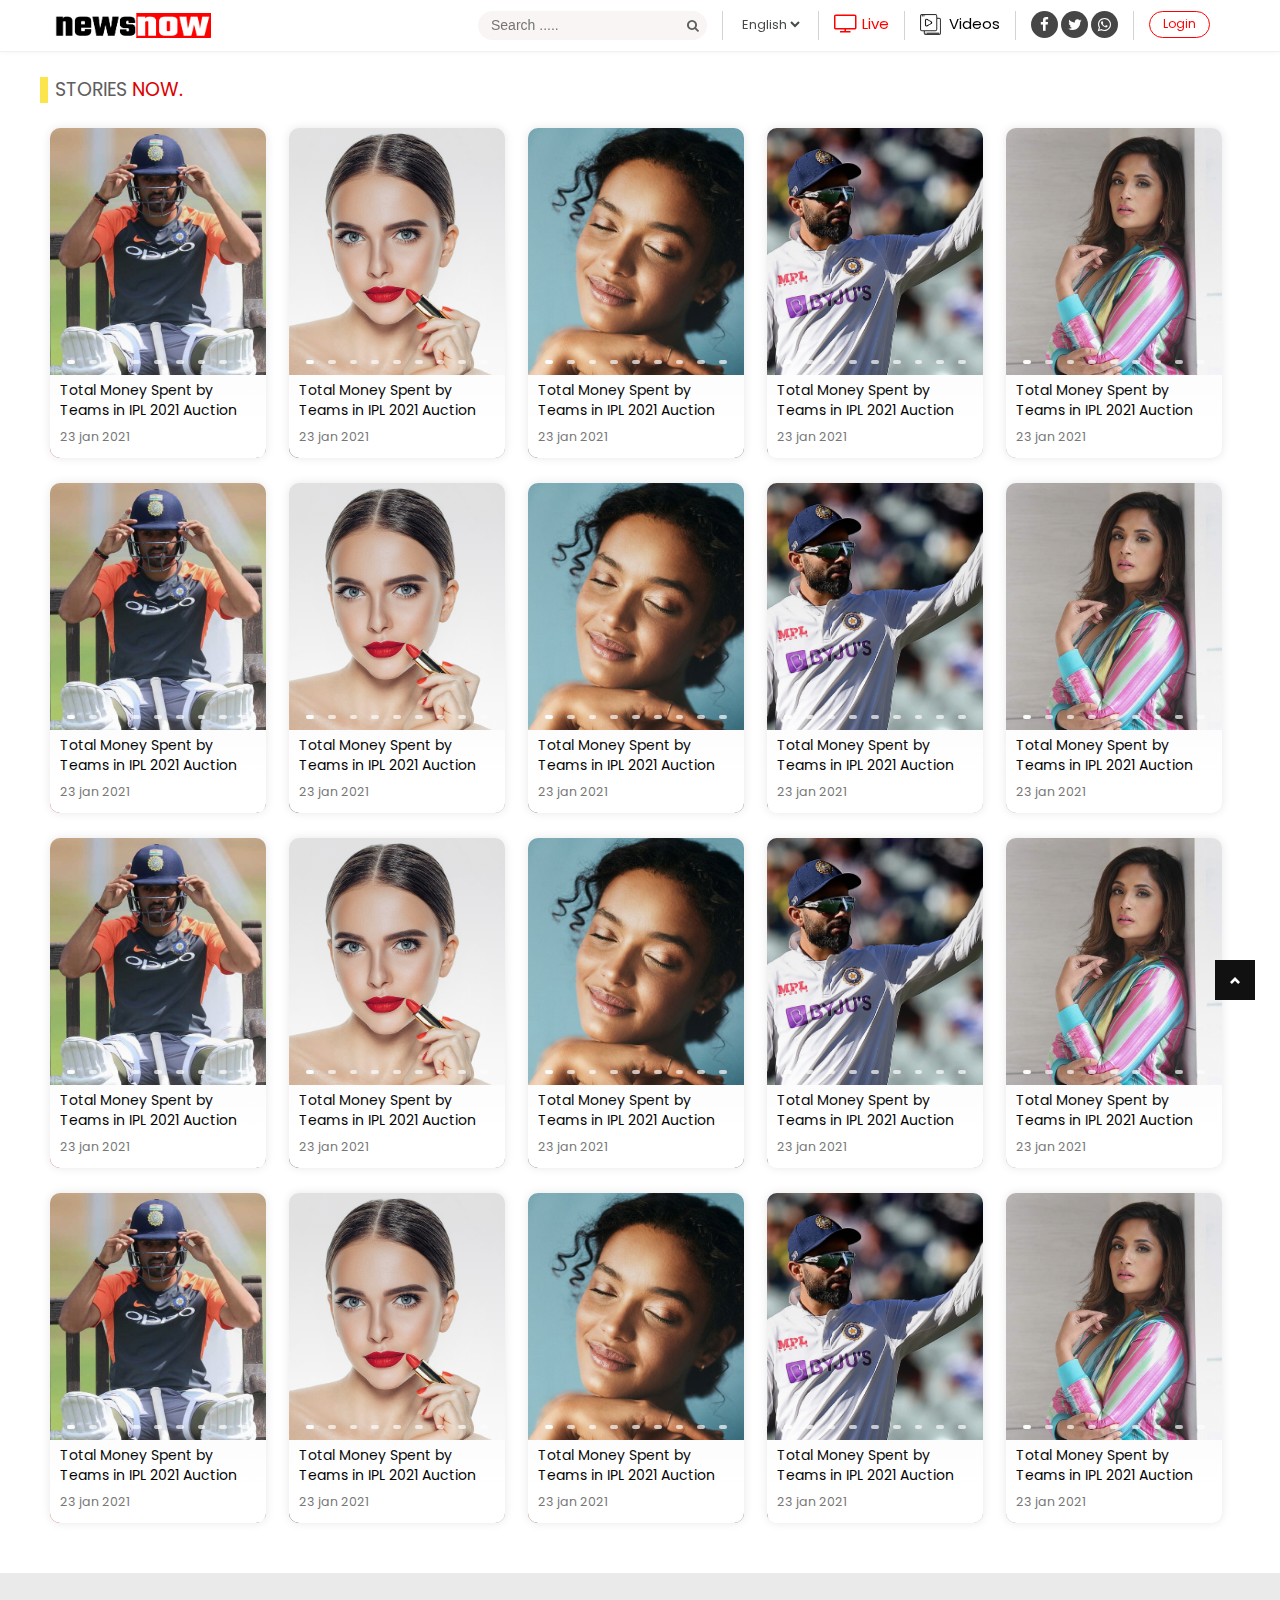
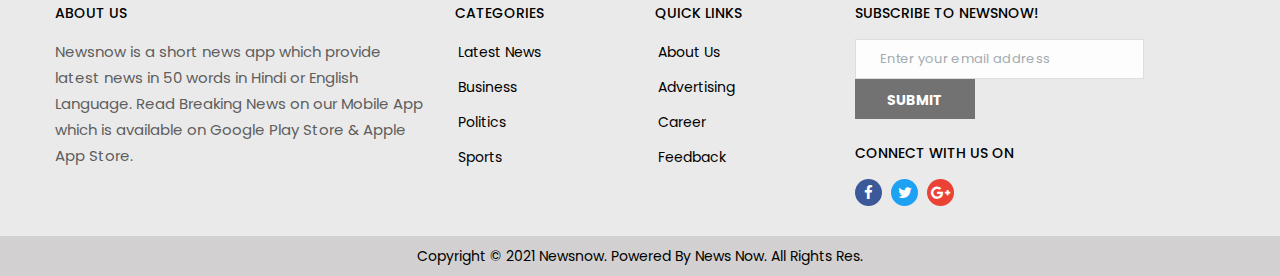
<file: photo-gallery.html>
<!DOCTYPE html>
<html lang="en">
<!-- Basic -->
<meta charset="utf-8">
<meta http-equiv="X-UA-Compatible" content="IE=edge">
<!-- Mobile Metas -->
<meta name="viewport" content="width=device-width, initial-scale=1, shrink-to-fit=no">
<!-- Site Metas -->
<title>Gallery</title>
<meta name="keywords" content="">
<meta name="description" content="">
<meta name="author" content="">
<!-- Site Icons -->
<link rel="shortcut icon" href="images/favicon.ico" type="image/x-icon" />
<link rel="apple-touch-icon" href="images/apple-touch-icon.png">
<!-- Design fonts -->
<link href="https://fonts.googleapis.com/css?family=Poppins:300,400,500,600,700" rel="stylesheet">
<link href="css/bootstrap.css" rel="stylesheet">
<link href="css/font-awesome.min.css" rel="stylesheet">
<link href="css/style.css" rel="stylesheet">
<link href="css/responsive.css" rel="stylesheet">
<link href="css/newsnow.css" rel="stylesheet">
<link rel="stylesheet" href="css/fixedsticky.css">

</head>
<body>
<div id="wrapper">
  <div class="hea_new fixed-top">
    <div class="top_header">
      <div class="container">
        <div class="row ">
          <div class="col-3"> <a class="navbar-brand" href="index.html"><img src="images/logo.png" alt="" width="210"></a> </div>
          <div class="col-9">
            <div class="new_top">
              <ul>
                <li class="display_hidden">
                  <div class="buscar-caja">
                    <input type="text" name="" class="buscar-txt" placeholder="Search ....."/>
                    <a class="buscar-btn"> <i class="fa fa-search"></i> </a> </div>
                </li>
                <li>
                  <select class="sele_box form-control">
                    <option>English</option>
                    <option>Hindi</option>
                  </select>
                </li>
                <li><a href="#" class="live_tv" ><i class=" fa fa-tv"></i> <span class="display_hidden">Live</span></a></li>
                <li><a href="cat_video.html"><img src="images/video-files.png" width="21">&nbsp; <span class="display_hidden">Videos</span></a></li>
                <li class="display_hidden">
                  <div class="list_social_new"> <a href="#"><i class="fa fa-facebook"></i></a> <a href="#"><i class="fa fa-twitter"></i></a> <a href="#"><i class="fa fa-whatsapp"></i></a> </div>
                </li>
                <li class="display_hidden"><a href="#" class="login12">Login</a></li>
              </ul>
              <div class="clearfix"></div>
            </div>
          </div>
        </div>
      </div>
      <!-- Topbar End -->
    </div>
    <!-- end market-header -->
  </div>
  <section class="section" >
    <div class="story_card_main">
    <div class="block-header"><div class="block-header-title storiesnow">STORIES <span>NOW.</span> </div></div>
    
      <div class="stories-card"> <a href="webstories/index.html" target="_blank">
        <div class="img-fit"><img src="images/photos/nat.jpg" class="img-responsive" width="207" height="310"></div>
        <div class="bottom-stick">
          <div class="dummy-line"> <span class="active"></span> <span></span> <span></span> <span></span> <span></span> <span></span> <span></span> <span></span> <span></span> </div>
          <div class="text-cont">Total Money Spent by Teams in IPL 2021 Auction <span>23 jan 2021</span></div>
        </div>
        </a> </div>
      <div class="stories-card"> <a href="webstories/index.html" target="_blank">
        <div class="img-fit"><img src="images/photos/india.jpg" class="img-responsive" width="207" height="310"></div>
        <div class="bottom-stick">
          <div class="dummy-line"> <span class="active"></span> <span></span> <span></span> <span></span> <span></span> <span></span> <span></span> <span></span> <span></span> </div>
          <div class="text-cont">Total Money Spent by Teams in IPL 2021 Auction <span>23 jan 2021</span></div>
        </div>
        </a> </div>
      <div class="stories-card"> <a href="webstories/index.html" target="_blank">
        <div class="img-fit"><img src="images/photos/vac.jpg" class="img-responsive" width="207" height="310"></div>
        <div class="bottom-stick">
          <div class="dummy-line"> <span class="active"></span> <span></span> <span></span> <span></span> <span></span> <span></span> <span></span> <span></span> <span></span> </div>
          <div class="text-cont">Total Money Spent by Teams in IPL 2021 Auction <span>23 jan 2021</span></div>
        </div>
        </a> </div>
      <div class="stories-card"> <a href="webstories/index.html" target="_blank">
        <div class="img-fit"><img src="images/photos/virat.png" class="img-responsive" width="207" height="310"></div>
        <div class="bottom-stick">
          <div class="dummy-line"> <span class="active"></span> <span></span> <span></span> <span></span> <span></span> <span></span> <span></span> <span></span> <span></span> </div>
          <div class="text-cont">Total Money Spent by Teams in IPL 2021 Auction <span>23 jan 2021</span></div>
        </div>
        </a> </div>
      <div class="stories-card"> <a href="webstories/index.html" target="_blank">
        <div class="img-fit"><img src="images/photos/tech_01.jpg" class="img-responsive" width="207" height="310"></div>
        <div class="bottom-stick">
          <div class="dummy-line"> <span class="active"></span> <span></span> <span></span> <span></span> <span></span> <span></span> <span></span> <span></span> <span></span> </div>
          <div class="text-cont">Total Money Spent by Teams in IPL 2021 Auction <span>23 jan 2021</span></div>
        </div>
        </a> </div>
          <div class="stories-card"> <a href="webstories/index.html" target="_blank">
        <div class="img-fit"><img src="images/photos/nat.jpg" class="img-responsive" width="207" height="310"></div>
        <div class="bottom-stick">
          <div class="dummy-line"> <span class="active"></span> <span></span> <span></span> <span></span> <span></span> <span></span> <span></span> <span></span> <span></span> </div>
          <div class="text-cont">Total Money Spent by Teams in IPL 2021 Auction <span>23 jan 2021</span></div>
        </div>
        </a> </div>
      <div class="stories-card"> <a href="webstories/index.html" target="_blank">
        <div class="img-fit"><img src="images/photos/india.jpg" class="img-responsive" width="207" height="310"></div>
        <div class="bottom-stick">
          <div class="dummy-line"> <span class="active"></span> <span></span> <span></span> <span></span> <span></span> <span></span> <span></span> <span></span> <span></span> </div>
          <div class="text-cont">Total Money Spent by Teams in IPL 2021 Auction <span>23 jan 2021</span></div>
        </div>
        </a> </div>
      <div class="stories-card"> <a href="webstories/index.html" target="_blank">
        <div class="img-fit"><img src="images/photos/vac.jpg" class="img-responsive" width="207" height="310"></div>
        <div class="bottom-stick">
          <div class="dummy-line"> <span class="active"></span> <span></span> <span></span> <span></span> <span></span> <span></span> <span></span> <span></span> <span></span> </div>
          <div class="text-cont">Total Money Spent by Teams in IPL 2021 Auction <span>23 jan 2021</span></div>
        </div>
        </a> </div>
      <div class="stories-card"> <a href="webstories/index.html" target="_blank">
        <div class="img-fit"><img src="images/photos/virat.png" class="img-responsive" width="207" height="310"></div>
        <div class="bottom-stick">
          <div class="dummy-line"> <span class="active"></span> <span></span> <span></span> <span></span> <span></span> <span></span> <span></span> <span></span> <span></span> </div>
          <div class="text-cont">Total Money Spent by Teams in IPL 2021 Auction <span>23 jan 2021</span></div>
        </div>
        </a> </div>
      <div class="stories-card"> <a href="webstories/index.html" target="_blank">
        <div class="img-fit"><img src="images/photos/tech_01.jpg" class="img-responsive" width="207" height="310"></div>
        <div class="bottom-stick">
          <div class="dummy-line"> <span class="active"></span> <span></span> <span></span> <span></span> <span></span> <span></span> <span></span> <span></span> <span></span> </div>
          <div class="text-cont">Total Money Spent by Teams in IPL 2021 Auction <span>23 jan 2021</span></div>
        </div>
        </a> </div>
      <div class="stories-card"> <a href="webstories/index.html" target="_blank">
        <div class="img-fit"><img src="images/photos/nat.jpg" class="img-responsive" width="207" height="310"></div>
        <div class="bottom-stick">
          <div class="dummy-line"> <span class="active"></span> <span></span> <span></span> <span></span> <span></span> <span></span> <span></span> <span></span> <span></span> </div>
          <div class="text-cont">Total Money Spent by Teams in IPL 2021 Auction <span>23 jan 2021</span></div>
        </div>
        </a> </div>
      <div class="stories-card"> <a href="webstories/index.html" target="_blank">
        <div class="img-fit"><img src="images/photos/india.jpg" class="img-responsive" width="207" height="310"></div>
        <div class="bottom-stick">
          <div class="dummy-line"> <span class="active"></span> <span></span> <span></span> <span></span> <span></span> <span></span> <span></span> <span></span> <span></span> </div>
          <div class="text-cont">Total Money Spent by Teams in IPL 2021 Auction <span>23 jan 2021</span></div>
        </div>
        </a> </div>
      <div class="stories-card"> <a href="webstories/index.html" target="_blank">
        <div class="img-fit"><img src="images/photos/vac.jpg" class="img-responsive" width="207" height="310"></div>
        <div class="bottom-stick">
          <div class="dummy-line"> <span class="active"></span> <span></span> <span></span> <span></span> <span></span> <span></span> <span></span> <span></span> <span></span> </div>
          <div class="text-cont">Total Money Spent by Teams in IPL 2021 Auction <span>23 jan 2021</span></div>
        </div>
        </a> </div>
      <div class="stories-card"> <a href="webstories/index.html" target="_blank">
        <div class="img-fit"><img src="images/photos/virat.png" class="img-responsive" width="207" height="310"></div>
        <div class="bottom-stick">
          <div class="dummy-line"> <span class="active"></span> <span></span> <span></span> <span></span> <span></span> <span></span> <span></span> <span></span> <span></span> </div>
          <div class="text-cont">Total Money Spent by Teams in IPL 2021 Auction <span>23 jan 2021</span></div>
        </div>
        </a> </div>
      <div class="stories-card"> <a href="webstories/index.html" target="_blank">
        <div class="img-fit"><img src="images/photos/tech_01.jpg" class="img-responsive" width="207" height="310"></div>
        <div class="bottom-stick">
          <div class="dummy-line"> <span class="active"></span> <span></span> <span></span> <span></span> <span></span> <span></span> <span></span> <span></span> <span></span> </div>
          <div class="text-cont">Total Money Spent by Teams in IPL 2021 Auction <span>23 jan 2021</span></div>
        </div>
        </a> </div>
      <div class="stories-card"> <a href="webstories/index.html" target="_blank">
        <div class="img-fit"><img src="images/photos/nat.jpg" class="img-responsive" width="207" height="310"></div>
        <div class="bottom-stick">
          <div class="dummy-line"> <span class="active"></span> <span></span> <span></span> <span></span> <span></span> <span></span> <span></span> <span></span> <span></span> </div>
          <div class="text-cont">Total Money Spent by Teams in IPL 2021 Auction <span>23 jan 2021</span></div>
        </div>
        </a> </div>
      <div class="stories-card"> <a href="webstories/index.html" target="_blank">
        <div class="img-fit"><img src="images/photos/india.jpg" class="img-responsive" width="207" height="310"></div>
        <div class="bottom-stick">
          <div class="dummy-line"> <span class="active"></span> <span></span> <span></span> <span></span> <span></span> <span></span> <span></span> <span></span> <span></span> </div>
          <div class="text-cont">Total Money Spent by Teams in IPL 2021 Auction <span>23 jan 2021</span></div>
        </div>
        </a> </div>
      <div class="stories-card"> <a href="webstories/index.html" target="_blank">
        <div class="img-fit"><img src="images/photos/vac.jpg" class="img-responsive" width="207" height="310"></div>
        <div class="bottom-stick">
          <div class="dummy-line"> <span class="active"></span> <span></span> <span></span> <span></span> <span></span> <span></span> <span></span> <span></span> <span></span> </div>
          <div class="text-cont">Total Money Spent by Teams in IPL 2021 Auction <span>23 jan 2021</span></div>
        </div>
        </a> </div>
      <div class="stories-card"> <a href="webstories/index.html" target="_blank">
        <div class="img-fit"><img src="images/photos/virat.png" class="img-responsive" width="207" height="310"></div>
        <div class="bottom-stick">
          <div class="dummy-line"> <span class="active"></span> <span></span> <span></span> <span></span> <span></span> <span></span> <span></span> <span></span> <span></span> </div>
          <div class="text-cont">Total Money Spent by Teams in IPL 2021 Auction <span>23 jan 2021</span></div>
        </div>
        </a> </div>
      <div class="stories-card"> <a href="webstories/index.html" target="_blank">
        <div class="img-fit"><img src="images/photos/tech_01.jpg" class="img-responsive" width="207" height="310"></div>
        <div class="bottom-stick">
          <div class="dummy-line"> <span class="active"></span> <span></span> <span></span> <span></span> <span></span> <span></span> <span></span> <span></span> <span></span> </div>
          <div class="text-cont">Total Money Spent by Teams in IPL 2021 Auction <span>23 jan 2021</span></div>
        </div>
        </a> </div>
    </div>
    <!-- end container -->
  </section>
 
  <footer class="footer">
    <div class="container">
      <div class="row">
        <div class="col-lg-4 display_hidden">
          <div class="widget">
            <h2 class="widget-title">About US</h2>
            <div class="footer-text text-left"> Newsnow is a short news app which provide latest news in 50 words in Hindi or English Language. Read Breaking News on our Mobile App which is available on Google Play Store & Apple App Store.
            </div>
          </div>
        </div>
        <div class="col-lg-2 display_hidden">
          <div class="widget">
            <h2 class="widget-title">Categories</h2>
            <div class="link-widget">
              <ul>
                <li><a href="#">Latest News</a></li>
                <li><a href="#">Business</a></li>
                <li><a href="#">Politics</a></li>
                <li><a href="#">Sports</a></li>
              </ul>
            </div>
          </div>
          <!-- end widget -->
        </div>
        <div class="col-lg-2">
          <div class="widget">
            <h2 class="widget-title">Quick Links</h2>
            <div class="link-widget">
              <ul>
                <li><a href="#">About us</a></li>
                <li><a href="#">Advertising</a></li>
                <li><a href="#">Career</a></li>
                <li><a href="#">Feedback</a></li>
              </ul>
            </div>
          </div>
        </div>
        <div class="col-lg-4 ">
          <div class="widget mb-4 display_hidden">
            <div class="newsletter-widget text-left">
              <h2 class="widget-title"> Subscribe to Newsnow!</h2>
              <form class="form-inline">
                <input type="text" class="form-control" placeholder="Enter your email address">
                <button type="submit" class="btn btn-primary">SUBMIT</button>
              </form>
            </div>
          </div>
          <div class="widget">
            <h2 class="widget-title">Connect With Us On</h2>
            <div class="social_new">
              <li> <a href="#" class="social-button facebook-button"> <i class="fa fa-facebook"></i> </a> </li>
              <li> <a href="#" class="social-button twitter-button"> <i class="fa fa-twitter"></i> </a> </li>
              <li> <a href="#" class="social-button google-button"> <i class="fa fa-google-plus"></i></a> </li>
            </div>
          </div>
        </div>
      </div>
    </div>
  </footer>
  <div class="footwer_bottom">
    <div class="container">
      <div class="row">
        <div class="col-md-12 text-center">
          <div class="copyright">Copyright © 2021 Newsnow. Powered By News Now. All Rights Res.</div>
        </div>
      </div>
    </div>
  </div>
  <!-- end footer -->
  <div class="dmtop">Scroll to Top</div>
</div>


<!-- Modal -->


<!-- Core JavaScript -->
<script src="js/jquery.min.js" type="text/javascript"></script>
<script src="js/tether.min.js"></script>
<script src="js/bootstrap.min.js"></script>
<script src="js/fixedsticky.js"></script>
<script src="js/custom.js"></script>
</body>
</html>
</file>
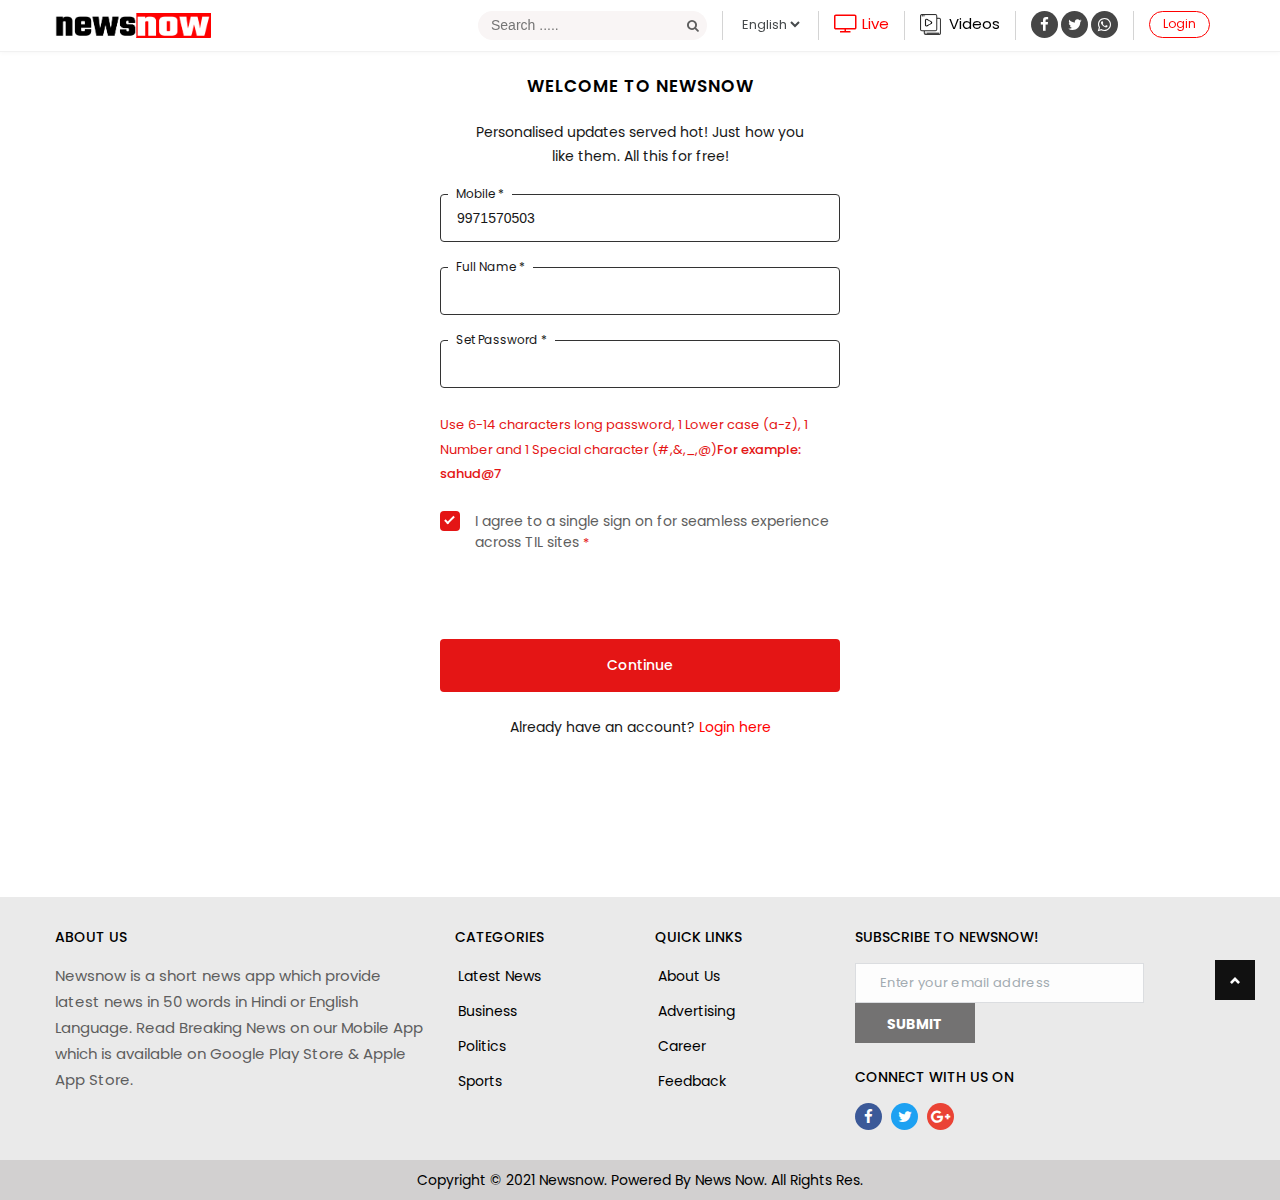
<file: signup.html>
<!DOCTYPE html>
<html lang="en">
<!-- Basic -->
<meta charset="utf-8">
<meta http-equiv="X-UA-Compatible" content="IE=edge">
<!-- Mobile Metas -->
<meta name="viewport" content="width=device-width, initial-scale=1, shrink-to-fit=no">
<!-- Site Metas -->
<title>sign up</title>
<meta name="keywords" content="">
<meta name="description" content="">
<meta name="author" content="">
<!-- Site Icons -->
<link rel="shortcut icon" href="images/favicon.ico" type="image/x-icon" />
<link rel="apple-touch-icon" href="images/apple-touch-icon.png">
<!-- Design fonts -->
<link href="https://fonts.googleapis.com/css?family=Poppins:300,400,500,600,700" rel="stylesheet">
<link href="css/bootstrap.css" rel="stylesheet">
<link href="css/font-awesome.min.css" rel="stylesheet">
<link href="css/style.css" rel="stylesheet">
<link href="css/responsive.css" rel="stylesheet">
<link href="css/newsnow.css" rel="stylesheet">
<link rel="stylesheet" href="css/fixedsticky.css">

</head><body>
<div id="wrapper">
  <div class="hea_new fixed-top">
    <div class="top_header">
      <div class="container">
        <div class="row ">
          <div class="col-3"> <a class="navbar-brand" href="index.html"><img src="images/logo.png" alt="" width="210"></a> </div>
          <div class="col-9">
            <div class="new_top">
              <ul>
                <li class="display_hidden">
                  <div class="buscar-caja">
                    <input type="text" name="" class="buscar-txt" placeholder="Search ....."/>
                    <a class="buscar-btn"> <i class="fa fa-search"></i> </a> </div>
                </li>
                <li>
                  <select class="sele_box form-control">
                    <option>English</option>
                    <option>Hindi</option>
                  </select>
                </li>
                <li><a href="#" class="live_tv" ><i class=" fa fa-tv"></i> <span class="display_hidden">Live</span></a></li>
                <li><a href="cat_video.html"><img src="images/video-files.png" width="21">&nbsp; <span class="display_hidden">Videos</span></a></li>
                <li class="display_hidden">
                  <div class="list_social_new"> <a href="#"><i class="fa fa-facebook"></i></a> <a href="#"><i class="fa fa-twitter"></i></a> <a href="#"><i class="fa fa-whatsapp"></i></a> </div>
                </li>
                <li class="display_hidden"><a href="#" class="login12">Login</a></li>
              </ul>
              <div class="clearfix"></div>
            </div>
          </div>
        </div>
      </div>
      <!-- Topbar End -->
    </div>
    <!-- end market-header -->
  </div>
  
   
  <section class="section" >
    <div class="login-container">
   <div class="login-greet"><span>Welcome to Newsnow</span></div>
   <p class="login-msg">Personalised updates served hot! Just how you<br>like them. All this for free!</p>
   <form class="form form-animation" autocomplete="on" name="login">
  <div class="form-animation not-login">
  <div class="form-row input-active">
  <input class="form-input" type="text" name="mobile" readonly="" value="9971570503">
  <label class="form-label">Mobile *</label></div>
  
  <div class="form-row"><input class="form-input" type="text" name="fullname" value="">
  <label class="form-label">Full Name *</label></div>
  
  <div class="form-row d-label"><input class="form-input" type="password" name="password">
  <label class="form-label">Set Password *</label></div></div></form>
  
  <p class="login-msg-small text-left mb-4">Use 6-14 characters long password, 1 Lower case (a-z), 1 Number and 1 Special character (#,&amp;,_,@)<strong>For example: sahud@7</strong></p>
  
<label class="checkbox-container text-left">I agree to a single sign on for seamless experience across TIL sites
<span class="login-msg-small">*</span><input type="checkbox" class="c-checkbox" name="shareddataallowed" value="1" checked="">
<span class="checkmark"></span></label>   
   
<div class="form-bottom">
<button type="submit" class="form-btn mb-4">Continue</button>
<p class="login-msg already-login">Already have an account? <a class="pink-text link-animation" href="login.html">Login here</a></p></div>
  
 
    </div>
    <!-- end container -->
  </section>
  
  
   <footer class="footer">
    <div class="container">
      <div class="row">
        <div class="col-lg-4 display_hidden">
          <div class="widget">
            <h2 class="widget-title">About US</h2>
            <div class="footer-text text-left"> Newsnow is a short news app which provide latest news in 50 words in Hindi or English Language. Read Breaking News on our Mobile App which is available on Google Play Store & Apple App Store.
            </div>
          </div>
        </div>
        <div class="col-lg-2 display_hidden">
          <div class="widget">
            <h2 class="widget-title">Categories</h2>
            <div class="link-widget">
              <ul>
                <li><a href="#">Latest News</a></li>
                <li><a href="#">Business</a></li>
                <li><a href="#">Politics</a></li>
                <li><a href="#">Sports</a></li>
              </ul>
            </div>
          </div>
          <!-- end widget -->
        </div>
        <div class="col-lg-2">
          <div class="widget">
            <h2 class="widget-title">Quick Links</h2>
            <div class="link-widget">
              <ul>
                <li><a href="#">About us</a></li>
                <li><a href="#">Advertising</a></li>
                <li><a href="#">Career</a></li>
                <li><a href="#">Feedback</a></li>
              </ul>
            </div>
          </div>
        </div>
        <div class="col-lg-4 ">
          <div class="widget mb-4 display_hidden">
            <div class="newsletter-widget text-left">
              <h2 class="widget-title"> Subscribe to Newsnow!</h2>
              <form class="form-inline">
                <input type="text" class="form-control" placeholder="Enter your email address">
                <button type="submit" class="btn btn-primary">SUBMIT</button>
              </form>
            </div>
          </div>
          <div class="widget">
            <h2 class="widget-title">Connect With Us On</h2>
            <div class="social_new">
              <li> <a href="#" class="social-button facebook-button"> <i class="fa fa-facebook"></i> </a> </li>
              <li> <a href="#" class="social-button twitter-button"> <i class="fa fa-twitter"></i> </a> </li>
              <li> <a href="#" class="social-button google-button"> <i class="fa fa-google-plus"></i></a> </li>
            </div>
          </div>
        </div>
      </div>
    </div>
  </footer>
  <div class="footwer_bottom">
    <div class="container">
      <div class="row">
        <div class="col-md-12 text-center">
          <div class="copyright">Copyright © 2021 Newsnow. Powered By News Now. All Rights Res.</div>
        </div>
      </div>
    </div>
  </div>
  
  <!-- end footer -->
  <div class="dmtop">Scroll to Top</div>
</div>
<!-- Core JavaScript -->
<!-- Core JavaScript -->
<script src="js/jquery.min.js" type="text/javascript"></script>
<script src="js/tether.min.js"></script>
<script src="js/bootstrap.min.js"></script>
<script src="js/fixedsticky.js"></script>
<script src="js/custom.js"></script>

</body>
</html>
</file>
<file: css/style.css>
/**************************************

    File Name: style.css
    Template Name: News Now
    Created By: Sahud khan
  

**************************************/

/* BASIC 
**************************************/

body {
	font-size: 15px;
	line-height: 26px;
	background-color: #ffffff;
	padding-top:52px;
}
.clearfix {
	clear:both;
}
h1, h2, h3, h4, h5, body, p, .topbar-section, .navbar-inverse .navbar-nav .nav-link, .header .dropdown-menu, .navbar-nav .nav-link {
	font-family: 'Poppins', serif !important;
}
h1, h2, h3, h4, h5, h6 {
	font-weight: 700;
	line-height: 1.4;
	color: #111111;
}
h1:hover a, h2:hover a, h3:hover a, h4:hover a, h5:hover a, h6:hover a {
	text-decoration: none !important;
	color: #111111 !important;
}
h1 {
	font-size: 32px;
	line-height: 40px;
	margin-bottom: 23px
}
h2 {
	font-size: 19px;
	line-height: 27px;
	margin-bottom: 10px;
	font-weight: 500 !important;
}
h3 {
	font-size: 22px;
	line-height: 30px;
	margin-bottom: 17px
}
h4 {
	font-size: 19px;
	line-height: 29px;
	margin-bottom: 14px
}
h5 {
	font-size: 17px;
	line-height: 25px;
	margin-bottom: 11px
}
h6 {
	font-size: 16px;
	line-height: 24px;
	margin-bottom: 11px
}
a {
	color: #111111;
}
body, p {
	color: #5e5e5e;
}
p {
	margin-bottom: 15px;
	font-size: 15px;
	line-height: 26px;
}
a {
	text-decoration: none !important;
}
/* HEADER 
**************************************/
.navbar-brand {
	padding: 0px;
}
.navbar-brand img {
	width:156px;
}
.header {
	padding:0;
	position: relative;
	background:#292929;
}
.top_header {
	margin-bottom:0px;
	padding:11px 0px;
}
.sele_box {
	height: 27px !important;
	margin: 0;
	padding: 0;
	border: 0px solid #eee;
	font-size: 13px;
	width: 100%;
}
.new_top {
	width:100%;
	clear:both;
	text-align:right;
}
.new_top ul {
	list-style:none;
	padding:0;
	margin:0;
	display: inline-flex;
}
.new_top ul li {
	display:block;
	font-size: 12px;
	padding: 0px 15px;
	float:left;
	text-transform:capitalize;
	border-right: 1px solid #d4d4d4;
}
.new_top ul li:last-child {
	border:none;
}
.new_top ul li a {
	text-decoration:none;
	color:#000;
	padding:0px;
	font-size:15px;
	font-weight:400;
}
.live_tv i {
	font-size: 21px;
	position: relative;
	top: 2px;
}
.live_tv {
	color:#f00 !important;
}
.login12 {
	font-size: 12px !important;
	background: #fff;
	display: block;
	padding: 0px 13px !important;
	border-radius: 25px;
	color: #f00 !important;
	border: 1px solid #f00;
	height: 27px;
	line-height: 24px;
}
.menucat {
	position: absolute;
	bottom: 0;
	left: 0;
	background-color: #111111;
	font-size: 11px;
	padding: 0.3rem 0.6rem;
	line-height: 1;
	color: #ffffff;
}
.post-media:hover .menucat {
	display: none;
}
.post-media img {
	width: 100%;
	max-height: 120px;
	display:block;
	object-fit: cover;
	object-position: top;
}
.masonry-box img {
	width: 100%;
	float: left;
	height: 380px;
	object-fit: cover;
}
/* SECTIONS
**************************************/

.left_menucate {
	display: block;
	margin: 0;
	padding: 0;
	list-style: none;
}
.left_menucate li {
	display: flex;
	height: 45px;
	margin-bottom:4px;
}
.left_menucate li a {
	display: flex;
	border-radius: 4px;
	color: #24232f;
	font-size: 15px;
	line-height: 30px;
	padding: 12px 0px;
	width: 100%;
	font-weight: 700;
	font-weight: 500;
	align-items: center;
}
.left_menucate li.active a, .left_menucate li a:hover {
	background: rgba(126, 144, 160, .08);
}
.left_menucate li img {
	display: block;
	width: 32px;
	height: 32px;
	margin: 0px 12px;
}
.new_blogs {
	background-color: #fff;
 border-radius: .25rem;
 margin-bottom: .625rem;
	border: 1px solid #eee;
}
.new_blogs .card-img {
	border-radius: 8px;
	flex: 1 0 auto;
	order:1;
}
.new_blogs .card-img img {
	width: 100%;
	height: 150px;
	margin: auto;
	object-fit: cover;
 border-radius: .25rem;
}
.head_blog {
	background:#fff;
	min-height: 1px;
	padding:10px;
}
.head_blog .new-section {
	font-size: 14px;
	margin-bottom: 10px;
	font-weight: 400;
	display: block;
	opacity: 0.7;
}
.head_blog .new-section2 {
	font-size: 14px;
	margin-bottom: 10px;
	font-weight: 500;
	display: block;
	line-height: 19px;
}
.section {
	max-width: 1200px;
	width: 100%;
	margin: 0 auto;
	position: relative;
}
.top_new_media {
	position: relative;
	overflow: hidden;
	border-radius: 10px;
height: auto;
    max-width: 100%;
}
.top_new_media img {
	width: 100%;
	max-height: 400px;
    /* object-fit: cover; */
    /* object-position: top; */
    display: block;
    border-radius: 6px;
}
.hea_new {
	background: #fff;
	box-shadow:0px 1px 5px #f7f7f7;
	border-bottom: 1px solid #f1f1f1;
}
.mani_box_news {
	display: flex;
	align-items: flex-start;
	width: 100%;
	position: relative;
	 justify-content: space-between;
}
.left_side_flex {
	width: 23%;
	display: inline-block;
	padding: 20px;
}
.middle_box_flex {
	width: 51%;
	border-left: 1px solid #eaeaea;
	border-right: 1px solid #eaeaea;
	min-height: 1850px;
}
.right_side_flex {
	width: 26%;
	display: inline-block;
	padding: 20px;
}
.section.lb {
	background-color: #edeff2;
}
.section.lb .single-post-media {
	margin-bottom: 0;
}
.embed-responsive-item {
	padding: 0.4rem !important;
	display: block;
	background-color: #fff;
}
.masonry-blog {
	padding-bottom:20px;
	background: rgba(0, 0, 0, 0) linear-gradient(to bottom, rgba(0, 0, 0, 0) 0%, #000 70%) repeat scroll 0 0;
}
.first-section {
	padding: 0;
	border-bottom: 0;
}
.first-section .container-fluid {
	padding: 0px;
}
.section-title h3 {
	display: block;
	margin: 0 0 1.5rem;
	padding: 0;
	line-height: 1;
}
.section-title h3 a {
	border-radius: 3px;
	color: #fff !important;
	font-size: 16px;
	line-height: 1;
	padding: 0.1rem 1.3rem;
}
.lightbg {
	background-color: #f8e1f8;
}
.nopad {
	padding: 0 !important;
	margin: 0 !important;
}
.nopad img {
	width: 100%;
}
.item-h2, .item-h1 {
	height: 100% !important;
	height: auto !important;
}
.pitem {
	padding: 1rem !important;
}
.pitem img {
	width: 100%;
}
.isotope-item {
	z-index: 2;
	padding: 0;
}
.isotope-hidden.isotope-item {
	pointer-events: none;
	z-index: 1;
}
.isotope, .isotope .isotope-item {
	/* change duration value to whatever you like */
    -webkit-transition-duration: 0.8s;
	-moz-transition-duration: 0.8s;
	transition-duration: 0.8s;
}
.isotope {
	-webkit-transition-property: height, width;
	-moz-transition-property: height, width;
	transition-property: height, width;
}
.isotope .isotope-item {
	-webkit-transition-property: -webkit-transform, opacity;
	-moz-transition-property: -moz-transform, opacity;
	transition-property: transform, opacity;
}
.portfolio .blog-meta span {
	border-radius: 3px;
}
 .portfolio .blog-meta small::after, .portfolio .blog-meta small a {
 color: #a3a5a8 !important;
 letter-spacing: 0.1rem;
}
.portfolio .blog-meta span a {
	color: #fff !important;
	line-height: 1;
	padding: 0.2rem 1rem;
	font-size: 12px;
	margin: 1rem 0 0;
	display: inline-block;
}
.portfolio .blog-meta h4 {
	margin: 0;
	font-size: 20px;
	padding: 0.4rem 0 0.2rem;
}
.center-side, .left-side, .right-side {
	float: left;
	width: 33.33333%;
}
.post-media{position: relative;
    overflow: hidden;
    border-radius: 6px;
    height: auto;
    max-width: 100%;
    min-height: 100px;
    border: 1px solid #f3f3f3;}
.post-media img, .masonry-box img {
 -webkit-transition: all .3s ease-in-out;
 -moz-transition: all .3s ease-in-out;
 -ms-transition: all .3s ease-in-out;
 -o-transition: all .3s ease-in-out;
 transition: all .3s ease-in-out;
	-webkit-transform: scale(1);
	-moz-transform: scale(1);
	-ms-transform: scale(1);
	-o-transform: scale(1);
	transform: scale(1);
}
.post-media:hover img, .masonry-box:hover img {
	-webkit-transform: scale(1.1);
	-moz-transform: scale(1.1);
	-ms-transform: scale(1.1);
	-o-transform: scale(1.1);
	transform: scale(1.1);
}
.masonry-box img, .masonry-box {
	width: 100%;
}
.masonry-box {
	border: 0rem solid #fff;
	position: relative;
	overflow: hidden;
}
.blog-box {
	margin-bottom:0px;
	padding: 15px;
	border-bottom: 1px solid #eee;
}
.blog-box:last-child {
	border:none;
}
.small-box {
	width: 50%;
	float: left;
}
.masonry-box .blog-meta h4 {
	padding: 0.2rem 0;
}
.masonry-box .blog-meta span {
	border-radius: 1px;
	font-size: 12px;
	padding: 1px 6px;
	border-left: 3px solid #e02605;
}
/* FOOTER
**************************************/

.footer .widget-title {
	display: table;
	font-size: 14px;
	line-height: 21px;
	margin: 0 0px 15px 0px;
	padding: 0;
	font-weight: 500;
	text-transform: uppercase;
}
.footer {
	padding: 30px 0px;
	background-color: #eaeaea;
	clear:both;
}
.footer.wb {
	background-color: #ffffff;
}
.footer.wb .hovereffect {
	opacity: 0.1;
	background-color: rgba(0, 0, 0, 0.0.1);
}
.demos h4 a {
	color: #000000 !important;
	font-size: 21px;
}
.demos .btn {
	padding: 0.6rem 1.5rem;
}
.demos p {
	padding: 0 0 1.5rem;
	margin: 0;
}
.section.demos {
	background-color: #ffffff;
}
.demos .col-lg-10 .row {
	padding: 2.5rem 1.5rem !important;
	background-color: #ffffff;
	border: 1px dashed #e2e2e2;
}
.demos .invis1 {
	margin: 2rem 0;
}
.footer ul {
	padding: 0;
	margin: 0;
	list-style: none;
}
.footer ul li {
	margin-bottom: 0.3rem;
}
.footer ul li:last-child {
	margin-bottom: 0;
}
.footer .fa-star {
	font-size: 12px;
}
.footer h5, .footer ul li a {
	color: #111111;
}
.demos .blog-meta h4 {
	font-size: 28px;
	padding: 0 0 1rem;
}
.footer a, .footer p, .blog-list-widget small {
	color: rgba(0, 0, 0, 0.6) !important;
}
.footer-text .fa {
	font-size: 21px;
	margin: 0 0.3rem;
}
.dmtop {
	background-color: #111111;
	background-image: url(../images/arrow.png);
	background-position: 50% 50%;
	background-repeat: no-repeat;
	z-index: 9;
	width: 40px;
	height: 40px;
	text-indent: -99999px;
	position: fixed;
	bottom: -100px;
	right: 25px;
	cursor: pointer;
 -webkit-transition: all .7s ease-in-out;
 -moz-transition: all .7s ease-in-out;
 -o-transition: all .7s ease-in-out;
 -ms-transition: all .7s ease-in-out;
 transition: all .7s ease-in-out;
	overflow: auto;
}
/* PAGES 
*
/* BLOG 
**************************************/

.post-sharing span, .post-sharing li {
	display: inline-block !important;
}
.single-post-media {
	display: block;
	position: relative;
	overflow: hidden;
	margin-bottom: 15px;
}
.single-post-media img {
	width: 100%;
	height: 350px;
	object-fit: cover;
	object-position: top;
	border-radius:10px;
}
.blog-title-area {
	display: block;
	position: relative;
	padding: 0;
	margin-bottom: 15PX;
}
.blog-title-area .breadcrumb {
	float: none;
	text-align: left;
	padding: 0;
	color: #a3a5a8;
	margin:0 0px 10px 0px;
}
.blog-title-area.text-center .breadcrumb {
	text-align: center;
}
.blog-title-area .blog-meta a {
	font-size: 10px;
	font-weight: 500;
	letter-spacing: 1px;
	text-transform: uppercase;
}
 .blog-title-area .breadcrumb-item.active, .blog-title-area .breadcrumb-item + .breadcrumb-item::before, .blog-title-area .blog-meta small, .blog-title-area a {
 color: #a3a5a8;
}
.blog-title-area span {
	margin: 0.5rem 0;
	display: block;
}
.blog-title-area span a {
	padding: 0 1rem;
	color: #ffffff !important;
	border-radius: 3px;
}
.blog-title-area h3 {
	font-size: 22px;
	line-height: 31px;
	margin-bottom: 0px;
	margin-top: 0;
	overflow-wrap: break-word;
}
.user_name {
	font-size: 16px;
	font-weight: 500;
}
.heading_news {
	margin-bottom: 3px;
	display:block;
	font-size: 15.5px;
	text-transform:capitalize;
	font-weight: 500;
	letter-spacing: 1px;
	color: #ef0606;
}
.blog-list {
	clear:both;
}
.blog-list .blog-meta.big-meta h4 {
	margin-left:0;
	margin-top: 0rem;
	background-color: #ffffff;
	padding:0;
}
.blog-custom-build .blog-meta {
	margin: -4rem 3rem 0;
	z-index: 11;
	padding: 2rem 2rem;
	position: relative;
	background-color: #ffffff;
	border-radius: 3px 3px 0 0;
	border-bottom: 1px solid #edeff2;
}
.blog-custom-build .blog-meta.big-meta h4 {
	font-size: 28px;
	margin: 0;
	padding: 0 0 1rem;
}
.blog-custom-build .post-sharing .btn {
	padding: 0.7rem 1rem !important;
}
.blog-custom-build .post-sharing {
	margin: 0 0 1.5rem;
	padding: 0;
}
.blog-grid-system .blog-meta.big-meta h4 {
	font-size: 21px;
}
.blog-video-system .col-md-12, .blog-grid-system .col-md-6 {
	margin-bottom: 3rem;
}
.blog-video-system .blog-meta.big-meta h4 {
	padding: 1rem 0;
	font-size: 24px;
}
.blog-video-system .btn {
	margin-top: 1rem;
}
.news-footer {
	padding:0;
	font-size: 13px;
	font-weight: 500;
	display:block;
	color:#000;
	margin-top:13px;
}
.news-footer i {
	font-size:16px;
	margin-right:3px;
}
.news-footer ul {
	list-style:none;
	padding:0;
	margin:0;
}
.news-footer ul li {
	display:inline-block;
	margin-right:15px;
	opacity:0.7;
	display: inline-block;
	margin-right: 0;
	opacity: 0.7;
	border-right: 1px solid #8e8a8a;
	padding: 0px 10px;
	line-height: 15px;
}
.soxi_right li {
	font-size: 17px;
	font-weight: 600;
	text-align: center;
	padding:0px 5px !important;
	border:none !important;
}
.soxi_right li i {
	font-size:20px !important;
}
/* WIDGETS 
**************************************/

.blog-list-widget img {
	background: #fff none repeat scroll 0 0;
	margin-right: 15px;
	max-width: 80px;
	padding: 4px;
}
.blog-list-widget .list-group-item {
	padding: 0;
	border: 0;
	margin: 0;
	background-color: transparent;
}
.blog-list-widget .w-100 {
	margin-bottom: 1rem;
	display: block;
}
.blog-list-widget .w-100.last-item {
	margin-bottom: 0;
}
.blog-list-widget .mb-1 {
	font-size: 16px;
	font-weight: 500;
	line-height: 1.5;
	margin-bottom: 0rem !important;
}
.blog-list-widget small {
	font-size: 10px;
	font-weight: 500;
	letter-spacing: 1px;
	text-transform: uppercase;
}
.newsletter-widget h4 {
	font-size: 2.4rem;
	padding: 0;
	margin: 0 0 1.5rem;
}
.newsletter-widget p {
	color: rgba(0, 0, 0, 0.4);
	font-size: 18px;
	padding: 0;
	margin: 0 0 2rem;
}
.newsletter-widget .form-inline {
	display: block;
}
.newsletter-widget .form-inline .form-control {
	background-color: rgba(255, 255, 255, 0.9);
	border: 1px solid #dbdde0;
	border-radius: 0;
	box-shadow: none;
	display: inline-block;
	font-size: 13px;
	height: 40px;
	padding-left: 1.5rem;
	line-height: 1;
	letter-spacing: 0.3px;
	vertical-align: middle;
}
.social_new {
	clear:both;
}
.social_new li {
	display:inline-table;
	margin-right:5px;
}
.card-block {
	-moz-box-flex: 1;
	background: #202020 none repeat scroll 0 0;
	padding: 1.25rem 3rem;
	border-radius: 0 !important;
}
.top-search .btn:hover, .top-search .btn:focus, .top-search .btn {
	position: absolute;
	right: 4%;
	border: 0 !important;
	border-left: 1px solid #555555 !important;
	color: #555555 !important;
	font-size: 24px;
	background-color: transparent !important;
	height: 44px;
	padding-left: 1rem;
	padding-right: 1rem;
}
.top-search .newsletter-widget .form-inline .form-control {
	background: rgba(0, 0, 0, 0) none repeat scroll 0 0;
	border: 0 none;
	color: #555555;
	font-size: 24px;
	width: 100%;
}
 .form-wrapper .newsletter-widget .form-inline .form-control::-webkit-input-placeholder {
 color: #a2abb1;
 opacity: 1;
}
 .form-wrapper .form-control::-moz-placeholder {
 color: #a2abb1;
 opacity: 1;
}
 .form-wrapper .form-control:-ms-input-placeholder {
 color: #a2abb1;
 opacity: 1;
}
 .form-wrapper .form-control::placeholder {
 color: #a2abb1;
 opacity: 1;
}
 .top-search .form-inline .form-control::-webkit-input-placeholder {
 color: #555555;
 opacity: 1;
}
 .top-search .newsletter-widget .form-inline .form-control::-moz-placeholder {
 color: #555555;
 opacity: 1;
}
 .top-search .newsletter-widget .form-inline .form-control:-ms-input-placeholder {
 color: #555555;
 opacity: 1;
}
 .top-search .newsletter-widget .form-inline .form-control::placeholder {
 color: #555555;
 opacity: 1;
}
 .newsletter-widget .form-inline .form-control::-webkit-input-placeholder {
 color: #a2abb1;
 opacity: 1;
}
 .newsletter-widget .form-inline .form-control::-moz-placeholder {
 color: #a2abb1;
 opacity: 1;
}
 .newsletter-widget .form-inline .form-control:-ms-input-placeholder {
 color: #a2abb1;
 opacity: 1;
}
 .newsletter-widget .form-inline .form-control::placeholder {
 color: #a2abb1;
 opacity: 1;
}
.newsletter-widget .btn {
	height: 40px;
	border-radius: 0;
	border: 0;
}
.newsletter-widget .btn i {
	padding-left: 0.5rem
}
.btn {
	background-color: #111111;
	border: 0 none;
	border-radius: 0;
	font-size: 14px;
	font-weight: bold;
	padding: 0.8rem 2rem;
	text-transform: none;
}
.link-widget li {
	padding: 0.4rem 0.2rem 0.6rem;
	text-transform: capitalize;
	line-height: 1;
	font-weight: 400;
	position: relative;
	margin: 0;
	font-size:14px;
}
.link-widget li:last-child {
	border-bottom: 0 dashed #dadada;
}
.link-widget li span {
	position: absolute;
	right: 0;
}
.loader {
	display: block;
	margin: 20px auto 0;
	vertical-align: middle;
}
#preloader {
	width: 100%;
	height: 100%;
	top: 0;
	right: 0;
	bottom: 0;
	left: 0;
	background: #fff;
	z-index: 11000;
	position: fixed;
	display: block
}
.preloader {
	position: absolute;
	margin: 0 auto;
	left: 1%;
	right: 1%;
	top: 47%;
	width: 65px;
	height: 65px;
	background: center center no-repeat none;
	background-size: 65px 65px;
	-webkit-border-radius: 50%;
	-moz-border-radius: 50%;
	-ms-border-radius: 50%;
	-o-border-radius: 50%;
	border-radius: 50%
}
.page-wrapper {
	padding:20px;
}
.reletef_news {
	font-size: 18px;
	font-weight: 500;
	color: #929292;
	padding: 0px 15px;
}
.list_social_new {
	clear:both;
}
.list_social_new a {
	display: inline-block;
	background: #464646;
	width: 27px;
	height: 27px;
	line-height: 27px;
	text-align: center;
	padding: 0 !important;
	border-radius: 50% !important;
	color: #fff !important;
	font-size: 15px !important;
}
/*search*/
.buscar-caja {
	position:relative;
	background: #f9f5f5;
	border-radius: 40px;
	padding: 3px;
	display:inline-flex;
}
.buscar-caja:hover > .buscar-txt {
	width: 240px;
	padding: 0 10px;
}
.buscar-caja:hover > .buscar-btn {
	background: white;
	color: black;
}
.buscar-btn {
	float: right;
	width: 23px;
	height: 23px;
	border-radius: 50%;
	display: flex;
	justify-content: center;
	align-items: center;
	transition: 0.4s;
	color: white;
	cursor: pointer;
}
.buscar-btn > i {
	font-size: 13px;
}
.buscar-txt {
	border: none;
	background: none;
	outline: none;
	float: left;
	padding:0px 10px;
	color: #333;
	font-size: 14px;
	transition: 0.4s;
	line-height: 23px;
	width: 200px;
	font-weight: 500;
}
.ads {
	background:#f7f7f7;
	height:300px;
}
/*video galary*/
 .demo-gallery {
	padding:25px 0px;
}
.demo-gallery > ul {
	list-style: none;
	padding: 0;
	margin: 0;
}
.demo-gallery > ul > li .video_con {
}
.demo-gallery > ul > li .video_con:after {
	content: "";
	overflow: hidden;
	display: block;
	position: absolute;
	top: 0;
	left: 0;
	width: 100%;
	height: 100%;
	background:linear-gradient(180deg, rgb(0 0 0 / 0%), #000000d9 100%);
 transition: all .3s;
}
.demo-gallery > ul > li {
	border: 1px solid #e7ebee;
	border-radius: 10px;
	overflow: hidden;
	position: relative;
 transition: all .3s;
	min-height: 330px;
	margin: 0 8px 16px;
	display:inline-block;
	max-width: 18%;
	min-width: 18%;
	cursor: pointer;
}
.demo-gallery > ul > li a figure {
	display: block;
	line-height: 0;
	margin:0px;
}
.demo-gallery > ul > li .cont {
	position: absolute;
	font-size: 14px;
	line-height: 20px;
	color: #fff;
	left: 0;
	bottom: 0;
	padding: 16px 16px 12px;
	z-index: 2;
}
.demo-gallery > ul > li .c915b79b {
	display: flex;
	margin: 8px 0 0;
	font-size: 12px;
	line-height: 18px;
	color: #c4ccd4;
}
.demo-gallery > ul > li a {
	display: block;
}
.demo-gallery > ul > li a figure > img {
	-webkit-transition: -webkit-transform 0.15s ease 0s;
	-moz-transition: -moz-transform 0.15s ease 0s;
	-o-transition: -o-transform 0.15s ease 0s;
	transition: transform 0.15s ease 0s;
	-webkit-transform: scale3d(1, 1, 1);
	transform: scale3d(1, 1, 1);
	height: 330px;
	width: 100%;
	object-fit: cover;
	object-position: top;
}
.demo-gallery > ul > li a:hover > img {
	-webkit-transform: scale3d(1.1, 1.1, 1.1);
	transform: scale3d(1.1, 1.1, 1.1);
}
.demo-gallery > ul > li a:hover .demo-gallery-poster > img {
	opacity: 1;
}
.demo-gallery > ul > li a .demo-gallery-poster {
	bottom: 0;
	left: 0;
	position: absolute;
	right: 0;
	top: 0;
	-webkit-transition: background-color 0.15s ease 0s;
	-o-transition: background-color 0.15s ease 0s;
	transition: background-color 0.15s ease 0s;
	z-index:9;
}
.demo-gallery > ul > li a .demo-gallery-poster > img {
	left: 50%;
	margin-left: -10px;
	margin-top: -10px;
	opacity: 0;
	position: absolute;
	top: 50%;
	-webkit-transition: opacity 0.3s ease 0s;
	-o-transition: opacity 0.3s ease 0s;
	transition: opacity 0.3s ease 0s;
}
.demo-gallery > ul > li a:hover .demo-gallery-poster {
	background-color: rgba(0, 0, 0, 0.3);
}
.demo-gallery .justified-gallery > a > img {
	-webkit-transition: -webkit-transform 0.15s ease 0s;
	-moz-transition: -moz-transform 0.15s ease 0s;
	-o-transition: -o-transform 0.15s ease 0s;
	transition: transform 0.15s ease 0s;
	-webkit-transform: scale3d(1, 1, 1);
	transform: scale3d(1, 1, 1);
	height: 100%;
	width: 100%;
}
.demo-gallery .justified-gallery > a:hover > img {
	-webkit-transform: scale3d(1.1, 1.1, 1.1);
	transform: scale3d(1.1, 1.1, 1.1);
}
.demo-gallery .justified-gallery > a:hover .demo-gallery-poster > img {
	opacity: 1;
}
.demo-gallery .justified-gallery > a .demo-gallery-poster {
	background-color: rgba(0, 0, 0, 0.1);
	bottom: 0;
	left: 0;
	position: absolute;
	right: 0;
	top: 0;
	-webkit-transition: background-color 0.15s ease 0s;
	-o-transition: background-color 0.15s ease 0s;
	transition: background-color 0.15s ease 0s;
}
.demo-gallery .justified-gallery > a .demo-gallery-poster > img {
	left: 50%;
	margin-left: -10px;
	margin-top: -10px;
	opacity: 0;
	position: absolute;
	top: 50%;
	-webkit-transition: opacity 0.3s ease 0s;
	-o-transition: opacity 0.3s ease 0s;
	transition: opacity 0.3s ease 0s;
}
.demo-gallery .justified-gallery > a:hover .demo-gallery-poster {
	background-color: rgba(0, 0, 0, 0.5);
}
.demo-gallery .video .demo-gallery-poster img {
	height: 42px;
	margin-left: -24px;
	margin-top: -34px;
	opacity: 0.9;
	width: 42px;
	background: #ff0b0b;
	border-radius: 50px;
}
.demo-gallery.dark > ul > li a {
	border: 3px solid #04070a;
}
.home .demo-gallery {
	padding-bottom: 80px;
}
.fixedsticky {
	top:55px;
}
._297ad04e {
	display: block;
	position: relative;
	margin: 0 0 20px;
	border: 1px solid #e7e7e7;
	border-radius: 4px;
	overflow: hidden;
}
._297ad04e a {
	display: block;
	margin: 0;
	padding: 0;
}
._297ad04e ._41c0d2fa {
	display: block;
	font-size: 20px;
	line-height: 30px;
	text-align: center;
	color: #fff;
	position: absolute;
	left: 18px;
	top: 18px;
	font-weight: 600;
	z-index: var(--z-index-1);
}
._297ad04e ._3df46b2c {
	background: rgba(0, 0, 0, .6);
	border: 1px solid rgba(0, 0, 0, .6);
	width: 46px;
	height: 46px;
	align-items: center;
	justify-content: center;
	display: flex;
	position: absolute;
	left: 50%;
	top: 50%;
	margin: -24px;
	border-radius: 50%;
	cursor: pointer;
}
._297ad04e ._3df46b2c ._6f3061d2 {
	display: block;
	width: 0;
	height: 0;
	border-top: 9px solid transparent;
	border-bottom: 9px solid transparent;
	border-left: 16px solid #fff;
	position: relative;
 transition: all .3s;
	border-radius: 2px;
	margin-left: 2px;
}
._297ad04e .f5ff894c {
	position: absolute;
	right: 18px;
	top: 18px;
	background: rgba(0, 0, 0, .5);
	border-radius: 40px;
	font-weight: 400;
	font-size: 14px;
	line-height: 20px;
	text-align: center;
	color: #fff;
	padding: 5px 20px;
	cursor: pointer;
	z-index: var(--z-index-1);
}
._297ad04e a img, video {
	display: block;
	width: 100%;
	min-height: 300px;
	-o-object-fit: cover;
	object-fit: cover;
}
._297ad04e:before {
	content: "";
	height: 100%;
	width: 100%;
	left: 0;
	top: 0;
	display: block;
	background: linear-gradient(180deg, rgba(0, 0, 0, .866667), transparent 30%);
	position: absolute;
	pointer-events: none;
}
.story_card_main {
	padding:25px 0px;
	clear:both;
	width:100%;
}
.stories-card {
	border-radius: 10px;
	overflow: hidden;
	box-shadow: 0 0 10px 0 rgba(0, 0, 0, .1);
	background-color: #fff;
	margin-left: 10px;
	margin-right:9px;
	margin-bottom: 17px;
	max-width: 18%;
	min-width: 18%;
	height: 330px;
	position: relative;
	display: inline-block;
}
.img-fit:before {
	position: absolute;
	width: 100%;
	height: 100%;
}
.img-fit {
	position: relative;
	padding: 0 0 170%;
	height: 0;
	display: block;
}
.img-fit:before {
	content: "";
	background: linear-gradient(180deg, #d4d4d400, rgb(218 218 218 / 10%) 20%, rgba(0, 0, 0, .1) 71%, rgba(0, 0, 0, .1) 81%, rgb(181 181 181 / 20%));
	z-index: 2;
	transform: rotate(180deg);
	top: -20%;
}
.img-fit:before {
	position: absolute;
	width: 100%;
	height: 100%;
}
.img-fit img {
	display: block;
	line-height: 0;
	position: absolute;
	top: 0;
	right: 0;
	bottom: 0;
	left: 0;
	width: 100%;
	height: 100%;
	margin: auto;
	object-fit: cover;
}
.bottom-stick {
	position: absolute;
	bottom:0;
	left: 0;
	right: 0;
	margin: 0 auto;
 transition: all .2s ease;
}
.bottom-stick, .dummy-line span.active {
	background: #fff;
}
.dummy-line {
	display: flex;
	position: absolute;
	top: -15px;
	left: 10px;
	right: 10px;
	z-index: 1;
}
.dummy-line span {
	width: 12px;
	height: 4px;
	background: hsla(0, 0%, 100%, .7);
	border-radius: 25px;
	margin:0px 7px;
}
.text-cont {
	padding:5px 10px;
	font-size: 14px;
	color: #000;
	display: block;
	text-align: left;
	min-height: 73px;
	max-height: 73px;
	overflow: hidden;
	line-height:20px;
	margin-bottom: 10px;
}
.text-cont span {
	font-size:12.5px;
	color:#777;
	margin-top:7px;
	display:block;
}
.block-header {
	position: relative;
	overflow: hidden;
	margin-bottom:25px;
}
.block-header-title:not(.nobar):not(.topic-slide):before {
 position: absolute;
 top: 0;
 bottom: 0;
 left: 0;
 content: "";
 background: #fce44d;
 width: .5rem;
 height: 100%;
}
.storiesnow span {
	color: #dc0000;
}
.block-header-title {
	font-size:19px;
	padding-left:15px;
	margin:0px;
}
.block-header-title:after {
	position: absolute;
	top: 50%;
	bottom: 0;
	content: "";
	background: #fce44d;
	width: 100%;
	height: 0px;
	margin-left: 10px;
}
.category_top {
	width: 100%;
	margin: 0 auto;
	position: relative;
	background: #fff;
	padding:10px 0px;
	box-shadow: 0px 2px 10px #efefef;
}
.stories-now {
	justify-content: center;
	display:flex;
	max-width: 1200px;
	width: 100%;
	margin: 0 auto;
	position: relative;
}
.story-now-item {
	flex: 0 0 auto;
	margin-right:25px;
	align-self: center;
	max-width: 80px;
}
.story-now-circle {
	background: #fff;
	border:2px solid #ef7575;
	border-radius: 50%;
	width: 4rem;
	height: 4rem;
	margin: 0 auto 5px;
	position: relative;
	background-clip: padding-box;
	align-items: center;
	padding:5px;
}
.story-now-item:last-child .story-now-circle {
	background:#efefef;
	border:2px solid #e6e6e6;
	opacity: 0.7;
	padding:16px;
}
.story-now-circle img {
	border-radius: 50%;
	width: 100%;
	height: 100%;
	margin: auto;
	object-fit: cover;
	object-position: top;
}
.story-now-title {
	overflow: hidden;
	text-overflow: ellipsis;
	display: -webkit-box;
	-webkit-line-clamp: 2; /* number of lines to show */
	-webkit-box-orient: vertical;
	white-space: nowrap;
	max-width: 88px;
	color: #777;
	display: block;
	margin: auto;
	font-size:13px;
}
.sahud {
	position: fixed;
	z-index: 99999;
	padding:11px 0px;
	top: 0;
	display: none;
	width: 100%;
	background-color: #fff;
	box-shadow: 0px 1px 5px #f7f7f7;
	border-bottom: 1px solid #f1f1f1;
}
.newshows, .sahud:hover {
	display: block !important;
	opacity: inherit !important;
}
.sahud h2 {
	overflow: hidden;
	text-overflow: ellipsis;
	font-size:15px;
	font-weight:500;
	margin:0;
	display: -webkit-box;
	color:#777;
	-webkit-line-clamp: 2;
	-webkit-box-orient: vertical;
	white-space: nowrap;
}
.autho {
	width: 24px;
	height: 24px;
	border-radius: 30px;
	object-fit: cover;
	object-position: top;
	margin-right: 5px;
}
.item {
	opacity:0.1;
 transition:.4s ease all;
	margin:0 20px;
	transform:scale(.9);
}
.active .item {
	opacity:1;
	transform:scale(.9);
}
.inner {
	position:absolute;
	bottom:0px;
	background:rgba(255, 1, 1, 0.4);
	padding:23px;
	left:0;
	right:0;
	text-align:center;
}



.date_top{    font-size: 13px;
    color: #fdf5f4;
    text-transform: capitalize;
    margin-bottom: 5px;}

.close_popup {
    width: 100%;
    background-color: #f9f9f9;
    position:relative;
	padding:10px 0px 30px 0px;
  
}
.close_popup i {
    position: absolute;
    right: 15px;
    font-size: 18px;
    color: #fff;
    cursor: pointer;
    background: #ff0000;
    width: 24px;
    top: 34px;
    height: 24px;
    text-align: center;
    line-height: 24px;
    border-radius: 0px 4px 0px 0px;
    z-index: 1;
}

.big_news{display: flex; background:url(../images/top_news.jpg) no-repeat; background-size:cover; padding:15px;
    position: relative; color:#000; border-radius:4px;}
	
.big_news:after {
    content: "";
    height: 100%;
    width: 100%;
    left: 0;
    top: 0;
    display: block;
    background: linear-gradient(180deg, rgb(0 0 0), #d40505c7 90%);
    position: absolute;
    pointer-events: none;
}

.left_big{ width:35%; position:relative; z-index:1;}
.left_big img{  width: 100%;
    height: 250px; border-radius:4px;
    object-fit: cover;
    object-position: top;}

.right_big{ z-index:1; width:60%; padding:20px;}
.right_big h2{ color:#fff; margin:0px 0px 5px 0px; font-size:18px; line-height:28px;}
.right_big p{ color:#f9f9f9; font-size:14px;}
	
.left_big:after{content: "";
    overflow: hidden;
    display: block;
    position: absolute;
    top: 0;
    left: 0;
    width: 100%;
    height: 100%;
box-shadow:inset 0px 0px 70px #000000;
    transition: all .3s;}

.bgbighead {
    background-color: #ff0000 !important;
    width: 130px;
    margin: auto;
    text-align: center;
    color: #fff;
    font-size: 16px;
    text-transform: uppercase;
    display: block;
    height: 35px;
    line-height: 35px;
    font-weight: 600;
	border-radius:4px 4px 0px 0px;
	position:relative;
	top:15px;
	z-index:1;
}

/*login*/
.login-container {
    flex-direction: column;
    padding: 1.5rem 0;
    max-width: 400px;
    margin: auto;
		text-align:center;
		margin-bottom:8rem;

}

.login-greet {
   font-size: 17px;
    line-height: 1.2;
    color: #000000;
    font-weight: 600;
    margin-bottom: 25px;
    text-transform: uppercase;
    letter-spacing: 1px;
}
.login-banner {
    margin-left: auto;
    margin-right: auto;
	margin-bottom:25px;
}
.login-msg {
    line-height: 1.71;
    color: #171717;
	margin-bottom:25px;
	font-size:14px;
}
.form-row{ position:relative; margin-bottom:25px;}
.form-input {
    background-color: #fff;
    border: 1px solid #333;
    color: #171717!important;
	padding: .8125rem 3.125rem .75rem 1rem;
	border-radius: .25rem;
	line-height: 1.5!important;
	width:100%;
	font-size: .875rem!important;
	outline:none !important;
}

.form-button {
    position: absolute;
    top: 1px;
    right: 1px;
    width: 2.875rem;
    height: 2.875rem;
    background-image:linear-gradient(0deg,#e40101,#ff0000);
    z-index: 1;
    border: 0;
    border-top-right-radius: .125rem;
    border-bottom-right-radius: .125rem;
	color:#fff;
	font-size:24px;
	outline:none !important;
	
}

.form-other{ position:relative; text-align:center; font-size: 13px;
    margin-bottom: 10px;}
.form-other:after, .form-other:before {
    position: absolute;
    top: 0;
    bottom: 0;
    background-color: #171717;
    content: "";
    height: 1px;
    margin: auto;
    width: 26.5%;
    z-index: 1;
}
.form-other:before {
    left: 0;
}
.form-other:after {
    right: 0;
}

.form-social {
  border-radius: .25rem;
    box-shadow: 0 0 10px 0 rgba(0,0,0,.1);
    background-color: #fff;
    flex: 0 0 9.75rem;
    line-height: 1.5;
    padding: 11px 0;
    font-size: 14px;
    font-weight: 600;
    color: #000 !important;
    border: 1px solid #dedede;
}
.form-social:first-of-type {
    margin-right: 1rem;
}
.form-social .icon {
    width: 1.5rem;
    height: 1.5rem;
    margin-right: 20px;
    vertical-align: bottom;
	position:relative;
}
.form-social .icon svg{
    position: absolute;
    top: 50%;
    left: 50%;
    transform: translate(-50%,-50%);
    width: 1.5rem;
    height: 1.5rem;
}

.form-label {
    font-size: .75rem;
    line-height: 1.5;
    position: absolute;
    top: -9px;
    left: 8px;
    background-color: #fff;
    color: #171717;
    padding: 0 .5rem;
    z-index: 1;
	outline:none !important;
}

.checkbox-container {
    padding-left: 2.1875rem;
    line-height: 1.43;
    cursor: pointer;
    user-select: none;
	position:relative;
	font-size:14px;
}
.login-msg-small {
    line-height: 1.88;
    color: #e41515;
	font-size:13px;
}

.checkbox-container input {
    position: absolute;
    opacity: 0;
    cursor: pointer;
    height: 0;
    width: 0;
}
.checkbox-container input:checked~.checkmark {
    background-color: #e41515;
}

.checkbox-container .checkmark {
    position: absolute;
    top: 0;
    left: 0;
    background-color: #eee;
    height: 1.25rem;
    width: 1.25rem;
	border-radius: 4px;
}

.checkbox-container .checkmark:after {
    position: absolute;
    top: 3px;
    left: 7px;
    content: "";
    display: none;
    width: .3125rem;
    height: .625rem;
    border: solid #fff;
    border-width: 0 2px 2px 0;
    transform: rotate(45deg);
}
.checkbox-container input:checked~.checkmark:after{ display:block;}
.form-bottom {
    padding: 2.75rem 0 0;
    background-color: #fff;
    height: 150px;
    margin-top: 2rem;
}
.form-btn {
    background-color: #e41515;
    padding: 1rem 0;
    border-radius: .25rem;
    line-height: 1.5;
    border: 0;
	width:100%;
	color:#fff;
	font-family: 'Poppins', serif !important;
	font-size:14px; 
	font-weight:500;
	outline:none !important;
}

.form-bottom a {
    color: #ff0000 !important;
}
.login-middle a {
    color: #ff0000 !important;
	font-size:15px; font-weight:500;
}
.login-otp {
    color: #ff0000 !important;
	    font-size: 15px;
    font-weight: 500;
}

b, strong{ font-weight:500;}
.login-otp svg {
    width: 1rem;
    margin-right: .5rem;
    vertical-align: middle;
}

.form-optional {
    font-size: 1rem;
    line-height: 1.3125;
   color: #ff0000 !important;
    font-weight: 600;
}


/*live page*/

.LeftCont {
    width:74%;
    float: left;
	border-right:1px solid #eaeaea;
	min-height: 1850px;
}

.live_boxnews{ border-bottom:1px solid #eee; padding:25px 10px;}
.catTime{ margin-bottom:13px; clear:both; position:relative;}
.catTime span.blog-time {
   margin-right: 10px;
    background: #dc0000;
    padding: 0 10px;
    line-height: 25px;
    color: #fff;
    border-radius: 8px 0px 0px 8px;
    height: 27px;
}
.catTime span {
    display: block;
    font-size: 11px;
}

.articleImg img {
    height: inherit;
    width: 100%;
	border-radius:6px;
}

.live_boxnews h1{ padding:0; margin:0 0px 7px 0px; line-height:28px; font-size:18px; color:#000;}
.live_boxnews p{ margin:0; padding:0; font-size: 14px;
    color: #1d1d1d;}
</file>
<file: css/responsive.css>
@media (max-width: 768px) {
body{ padding-top:73px;}
.display_hidden {
display:none !important;
}
.story_card_main{ padding:15px;}
.stories-card{    max-width: 100%;
    min-width: 100%; margin-left:0px; margin-right:0px;}
.blog-title-area h3 {
    font-size: 16px;
    line-height: 25px;}
	
h3{ font-size:16px;}

.navbar-brand img {
width:110px;
}
.hea_new {
 background: #fff;
 position: fixed;
z-index:9;
 width: 100%;
}
.close_popup{ display:none;}
.LeftCont{ width:100%;}
.login-container{ width:100%; padding:15px; margin-bottom:20px;}
.category_top{ margin-top:13px; overflow-x:auto; padding:7px 10px;}
.stories-now{justify-content: left;}
.story-now-item {
    margin-right: 15px;
    align-self: center;
    max-width: 65px;
}
.story-now-circle{width: 3rem;
    height: 3rem; padding:3px;}

.sahud{ display:none !important;}
.section {
padding-top:0px;
}
.new_top ul li{ padding:0px 7px;}
.top_header {
 margin-bottom: 0;
 padding:8px 0px;
}
.left_menucate li a {
font-size:13px;
border-radius: 0px;
padding: 3px 6px;
}
.left_menucate li img {
 display: block;
 width: 22px;
 height: 22px;
 margin: 0px 3px;
}
h2 {
 font-size: 14px;
 line-height: 22px;
 margin-bottom: 10px;
}
.top_new_media img {
width: 100%;
 height: 200px;
}
 .heading_news {
font-size:13px;
}
.mani_box_news {
display:block;
}
.middle_box_flex {
width:100%;
display:block;
padding-top:0;
border:none;
}
.left_side_flex {
width:100%;
background: #f7f7f7;
position: fixed !important;
 z-index: 9;
 box-shadow: 0px 1px 2px #d6d6d6;
padding:0px;
}
.right_side_flex {
width:100%;
display:none;
}
.left_menucate {
display: flex;
 width: 100%;
padding:0px;
 overflow-y:hidden;
 list-style: none;
 overflow-x: auto;
}
 .left_menucate li {
 display: inline-block;
 white-space: nowrap;
 padding: 0px;
 margin:0;
 height:auto;
}
 .header {
display:none;
}

.news-footer {
font-size:12.5px;
}
.news-footer ul li {
margin-right:7px;
}
.soxi_right li {
 font-size: 13px !important;
    background: #f9f5f5c7 !important;
    color: #000;
    width: 22px !important;
    height: 22px !important;
    border-radius: 50px;
    margin-right: 0px !important;
    line-height: 22px !important;
    border: 1px dashed #9e6868 !important;
}
.soxi_right li i{ font-size:13px !important;}
 .post-media img {
 width: 100%;
 height: 107px;
 object-fit: cover;
 object-position: top;
}
 .post-sharing .btn {
 padding: 0.6rem !important;
}
 .blog-custom-build .down-mobile,  .blog-title-area .down-mobile {
 display: none !important;
}
 .newsletter-widget .form-inline .form-control {
 width: 100%;
}
 .newsletter-widget .btn {
 display: block;
 width: 100%;
 margin-top: 0.5rem;
}
 .blog-list .blog-meta.big-meta h4 {
 background-color: #ffffff;
 margin-left: 0;
 margin-top:0;
 padding: 0;
 font-size:13px;
 line-height:21px;
}

.link-widget{ margin-bottom:15px;}
.social-button{ width:30px !important; height:30px !important; line-height:30px !important;}
.footer{ padding:10px 0px;}
.footer .widget-title{ font-size:12px; font-weight:600; margin:0 0px 0px 0px;}
.link-widget li {
    padding: 0px 5px 0px 0px;
    text-transform: capitalize;
    line-height: 1;
    font-weight: 400;
    position: relative;
    margin: 0;
    font-size: 12.5px;
    display: inline-block;
}
.footwer_bottom{font-size: 13px !important;
    line-height: 17px !important;}
.fixedsticky {
    top: 44px;
}
	
.demo-gallery > ul > li{ width:100%; max-width: 100%; min-width: 100%; display:block; margin:0px 0px 12px 0px;}
.demo-gallery{ padding:12px;}
}
</file>
<file: css/newsnow.css>
body {
	background-color: #ffffff;
}
h1, h2, h3, h4, h5, body, .navbar-toggleable-md .navbar-nav .nav-link, .market-header, .btn, .dropdown-item, .form-control, p {
	font-family: 'Poppins', serif !important;
}
h1, h2, h3, h4, h5 {
	font-weight: 600;
}
.first-slot, .last-slot, .second-slot, .third-slot {
	float: left;
	width: 100%;
}
.first-section .blog-meta h4 {
	font-weight: 500;
	padding: 0.8rem 0 0.5rem !important;
}
.blog-meta.big-meta h4 {
	font-size: 15px;
    font-weight: 500;
    line-height: 24px;
}
.single-wrapper {
	margin-top: 3.5rem;
}
.first-section {
	margin-top: 0rem;
}
.blog-grid-system .color-orange {
	display: block;
	margin-top: 1rem;
}
.blog-grid-system .color-orange a {
	color: #ffffff !important;
	font-size: 13px;
	padding: 0 0.7rem;
	border-radius: 3px;
}
.blog-top {
	margin-bottom: 2rem;
}
.blog-top h4 {
	padding: 0;
	margin: 0;
	line-height: 1;
}
.banner-spot {
	padding: 0 !important;
	border: 1px solid #e2e2e2;
}
.page-wrapper .banner-spot {
	padding: 1rem !important;
	border: 1px solid #e2e2e2;
}
.blog-top .fa {
	font-size: 18px !important;
	line-height: 1 !important;
	padding-left: 10px;
}
.blog-meta small a, .blog-meta small {
	font-weight: 500;
	color: #999 !important;
}
.fa-star {
	font-size: 12px;
	margin: 0 -2px 0 0;
}
.social-button {
	background-color: #dddddd;
	display: table;
	color: #ffffff !important;
	position: relative;
	width: 27px;
	text-align:center; line-height:27px;
    border-radius: 50%;
    height: 27px;

}
.social-button .fa {
	color: #ffffff !important;
}
.social-button p {
	margin: 10px 0 0;
	padding: 0;
	color: #ffffff !important;
	line-height: 1;
}
.facebook-button {
	background-color: #3b5998;
}
.twitter-button {
	background-color: #1da1f2;
}
.google-button {
	background-color: #ea4335;
}
.whatsapp-button {
	background-color:#339933;
}
.blog-meta .bg-orange {
	color: #ffffff !important;
	padding: 0 0.8rem;
	border-radius: 3px;
}
.blog-meta small.firstsmall:after {
	content: "" !important;
	padding-left: 0;
}
.footwer_bottom{ background:#d2d0d0; padding:7px; color:#000; font-size:14px;}

.footer .widget-title {
	color: #000 !important;
}
.footer p {
	color: #000  !important;
}
.footer a {
	color: #000  !important;
}
.footer .link-widget li {
	border-color: #444;
}
.trend-videos h4 {
	font-size: 16px;
	line-height: 1.4;
}
.trend-videos h4 a {
	color: #111111 !important;
}
.trend-videos hr.invis {
	margin: 1rem 0;
}
.navbar-toggler-right {
	top: 18px;
}
.blog-title-area span a {
	font-size: 13px;
}
.pp .float-right {
	margin-left: 2rem;
}
.trend-videos .hovereffect span:before {
	opacity: 1 !important;
	display: block !important;
	visibility: visible !important;
}
.bg-orange {
	background-color: #ff0000 !important;
}
.page-title .bg-orange, .masonry-box:hover .blog-meta span.bg-orange, .color-orange a {
	background-color: #FF6347 !important;
}
.footer a:hover, .footer .fa:hover, .footer .fa:focus {
	color: #ff2704  !important;
}
.authorbox p a, .pp a, .blog-top .fa-rss, a:hover, a:focus {
	color: #FF6347 !important;
}
.btn, .page-link:hover, .page-link:focus, .btn:hover, .btn:focus {
	color: #ffffff !important;
	background:#737272 !important;
}
.navbar-inverse {
	color: #ffffff !important;
	width:100%;
	padding: 2px 0px;
}
.tag-cloud-single span {
	color: #ffffff !important;
	background:#000;
}
.gp-button.btn-primary:hover, .gp-button.btn-primary:focus, .gp-button.btn-primary {
	border-color: #DA5333 !important;
	background: #DA5333 !important;
}
.fb-button.btn-primary:focus, .fb-button.btn-primary:hover, .fb-button.btn-primary {
	background: #3B5998 !important;
	border-color: #3B5998 !important;
}
.tw-button.btn-primary:hover, .tw-button.btn-primary:focus, .tw-button.btn-primary {
	background: #00B6F1 !important;
	border-color: #00B6F1 !important;
}
 @media (max-width: 1080px) {
 .first-section .blog-meta h4 {
 font-size: 18px;
}
}
 @media (max-width: 980px) {
 .first-section .blog-meta h4 {
 font-size: 16px;
}
 .shadow-desc {
 padding: 1rem 0.5rem;
}
 .last-slot,  .second-slot,  .first-slot {
 float: none;
 width: 100%;
 display: block;
}
}
</file>
<file: css/fixedsticky.css>
.fixedsticky {
	position: -webkit-sticky;
	position: -moz-sticky;
	position: -ms-sticky;
	position: -o-sticky;
	position: sticky;
}
/* When position: sticky is supported but native behavior is ignored */
.fixedsticky-withoutfixedfixed .fixedsticky-off,
.fixed-supported .fixedsticky-off {
	position: static;
}
.fixedsticky-withoutfixedfixed .fixedsticky-on,
.fixed-supported .fixedsticky-on {
	position: fixed;
}
.fixedsticky-dummy {
	display: none;
}
.fixedsticky-on + .fixedsticky-dummy {
	display: block;
}
</file>
